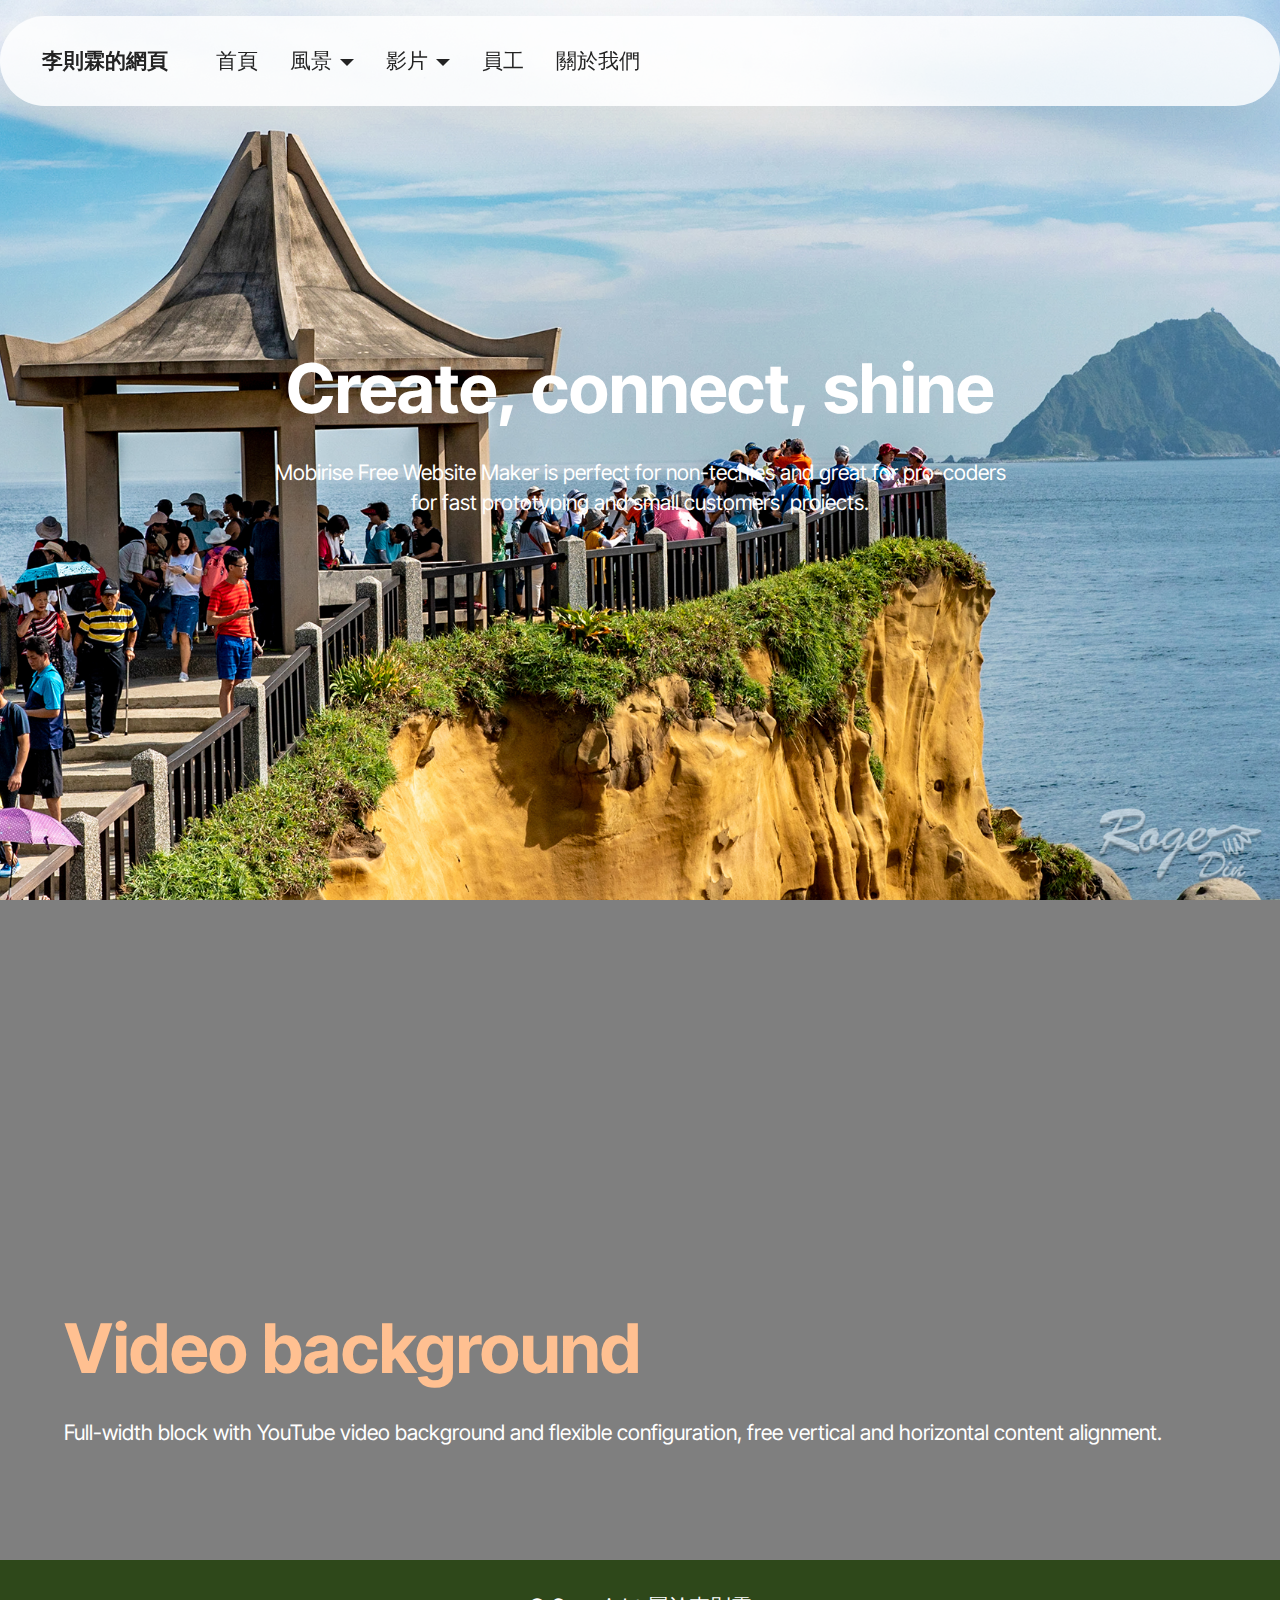
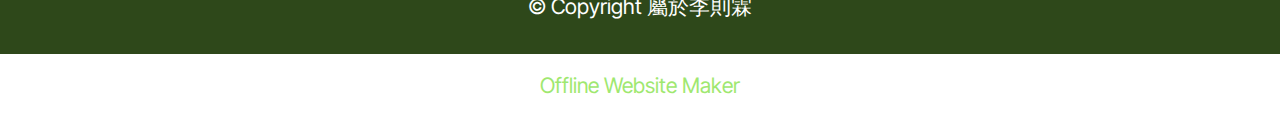
<file: index.html>
<!DOCTYPE html>
<html  >
<head>
  <!-- Site made with Mobirise Website Builder v5.9.18, https://mobirise.com -->
  <meta charset="UTF-8">
  <meta http-equiv="X-UA-Compatible" content="IE=edge">
  <meta name="generator" content="Mobirise v5.9.18, mobirise.com">
  <meta name="viewport" content="width=device-width, initial-scale=1, minimum-scale=1">
  <link rel="shortcut icon" href="assets/images/logo.png" type="image/x-icon">
  <meta name="description" content="Mobirise期末專題">
  
  
  <title>歡迎光臨李則霖的網站</title>
  <link rel="stylesheet" href="assets/web/assets/mobirise-icons2/mobirise2.css">
  <link rel="stylesheet" href="assets/bootstrap/css/bootstrap.min.css">
  <link rel="stylesheet" href="assets/bootstrap/css/bootstrap-grid.min.css">
  <link rel="stylesheet" href="assets/bootstrap/css/bootstrap-reboot.min.css">
  <link rel="stylesheet" href="assets/dropdown/css/style.css">
  <link rel="stylesheet" href="assets/theme/css/style.css">
  <link rel="preload" href="https://fonts.googleapis.com/css?family=Inter+Tight:100,200,300,400,500,600,700,800,900,100i,200i,300i,400i,500i,600i,700i,800i,900i&display=swap" as="style" onload="this.onload=null;this.rel='stylesheet'">
  <noscript><link rel="stylesheet" href="https://fonts.googleapis.com/css?family=Inter+Tight:100,200,300,400,500,600,700,800,900,100i,200i,300i,400i,500i,600i,700i,800i,900i&display=swap"></noscript>
  <link rel="preload" as="style" href="assets/mobirise/css/mbr-additional.css?v=SFAina"><link rel="stylesheet" href="assets/mobirise/css/mbr-additional.css?v=SFAina" type="text/css">

  
  
  
</head>
<body>
  
  <section data-bs-version="5.1" class="menu menu1 cid-ueBLuwiNBo" once="menu" id="menu01-11">
	

	<nav class="navbar navbar-dropdown navbar-fixed-top navbar-expand-lg">
		<div class="container">
			<div class="navbar-brand">
				
				<span class="navbar-caption-wrap"><a class="navbar-caption text-black text-primary display-4" href="index.html">李則霖的網頁</a></span>
			</div>
			<button class="navbar-toggler" type="button" data-toggle="collapse" data-bs-toggle="collapse" data-target="#navbarSupportedContent" data-bs-target="#navbarSupportedContent" aria-controls="navbarNavAltMarkup" aria-expanded="false" aria-label="Toggle navigation">
				<div class="hamburger">
					<span></span>
					<span></span>
					<span></span>
					<span></span>
				</div>
			</button>
			<div class="collapse navbar-collapse" id="navbarSupportedContent">
				<ul class="navbar-nav nav-dropdown nav-right" data-app-modern-menu="true"><li class="nav-item">
						<a class="nav-link link text-black text-primary display-4" href="index.html">首頁</a>
					</li><li class="nav-item dropdown"><a class="nav-link link text-black dropdown-toggle display-4" href="https://mobiri.se" data-toggle="dropdown-submenu" data-bs-toggle="dropdown" data-bs-auto-close="outside" aria-expanded="false">風景</a><div class="dropdown-menu" aria-labelledby="dropdown-974"><a class="text-black dropdown-item text-primary display-4" href="page14.html">和平島</a><a class="text-black dropdown-item text-primary display-4" href="page13.html">森林美景</a><a class="text-black dropdown-item text-primary display-4" href="page12.html">雄偉山景</a></div></li><li class="nav-item dropdown"><a class="nav-link link text-black dropdown-toggle display-4" href="https://mobiri.se" data-toggle="dropdown-submenu" data-bs-toggle="dropdown" data-bs-auto-close="outside" aria-expanded="false">影片</a><div class="dropdown-menu" aria-labelledby="dropdown-484"><a class="text-black dropdown-item text-primary display-4" href="page11.html">美食介紹</a><a class="text-black dropdown-item text-primary display-4" href="page10.html">我最愛的影片</a></div></li>
					<li class="nav-item">
						<a class="nav-link link text-black text-primary display-4" href="page9.html" aria-expanded="false">員工</a>
					</li>
					<li class="nav-item">
						<a class="nav-link link text-black text-primary display-4" href="page8.html">關於我們</a>
					</li></ul>
				
				
			</div>
		</div>
	</nav>
</section>

<section data-bs-version="5.1" class="header09 startm5 cid-ueBry4KogS mbr-fullscreen" id="header09-i">	
    
	
	
	<div class="container-fluid">
		<div class="row">
			<div class="content-wrap col-12 col-md-8">
				<h1 class="mbr-section-title mbr-fonts-style mbr-white mb-4 display-1">
					<strong>Create, connect, shine</strong>
				</h1>
				
				<p class="mbr-fonts-style mbr-text mbr-white mb-4 display-7">
					Mobirise Free Website Maker is perfect for non-techies and great for pro-coders for fast prototyping
					and small customers' projects.
				</p>
				
			</div>
		</div>
	</div>
</section>

<section data-bs-version="5.1" class="header18 cid-ueBrOAPRcN" data-bg-video="https://www.youtube.com/watch?v=4WMc_GlFfRU&amp;t=25s" id="header18-j">
  

  <div class="mbr-overlay" style="opacity: 0.5; background-color: rgb(0, 0, 0);"></div>
  <div class="container-fluid">
    <div class="row">
      <div class="content-wrap col-12 col-md-12">
        <h1 class="mbr-section-title mbr-fonts-style mbr-white mb-4 display-1">
          <strong><br>Video background</strong>
        </h1>
        
        <p class="mbr-fonts-style mbr-text mbr-white mb-4 display-7">Full-width block with YouTube video background and flexible
          configuration, free vertical and horizontal
          content alignment.&nbsp;</p>
        
      </div>
    </div>
  </div>
</section>

<section data-bs-version="5.1" class="footer4 cid-ueBO5okEfU" once="footers" id="footer04-14">

    

    

    <div class="container">
        <div class="media-container-row align-center mbr-white">
            <div class="col-12">
                <p class="mbr-text mb-0 mbr-fonts-style display-7">
                    © Copyright 屬於李則霖</p>
            </div>
        </div>
    </div>
</section><section class="display-7" style="padding: 0;align-items: center;justify-content: center;flex-wrap: wrap;    align-content: center;display: flex;position: relative;height: 4rem;"><a href="https://mobiri.se/3236480" style="flex: 1 1;height: 4rem;position: absolute;width: 100%;z-index: 1;"><img alt="" style="height: 4rem;" src="[data-uri]"></a><p style="margin: 0;text-align: center;" class="display-7">&#8204;</p><a style="z-index:1" href="https://mobirise.com/offline-website-builder.html">Offline Website Maker</a></section><script src="assets/bootstrap/js/bootstrap.bundle.min.js"></script>  <script src="assets/smoothscroll/smooth-scroll.js"></script>  <script src="assets/ytplayer/index.js"></script>  <script src="assets/dropdown/js/navbar-dropdown.js"></script>  <script src="assets/vimeoplayer/player.js"></script>  <script src="assets/theme/js/script.js"></script>  
  
  
</body>
</html>
</file>
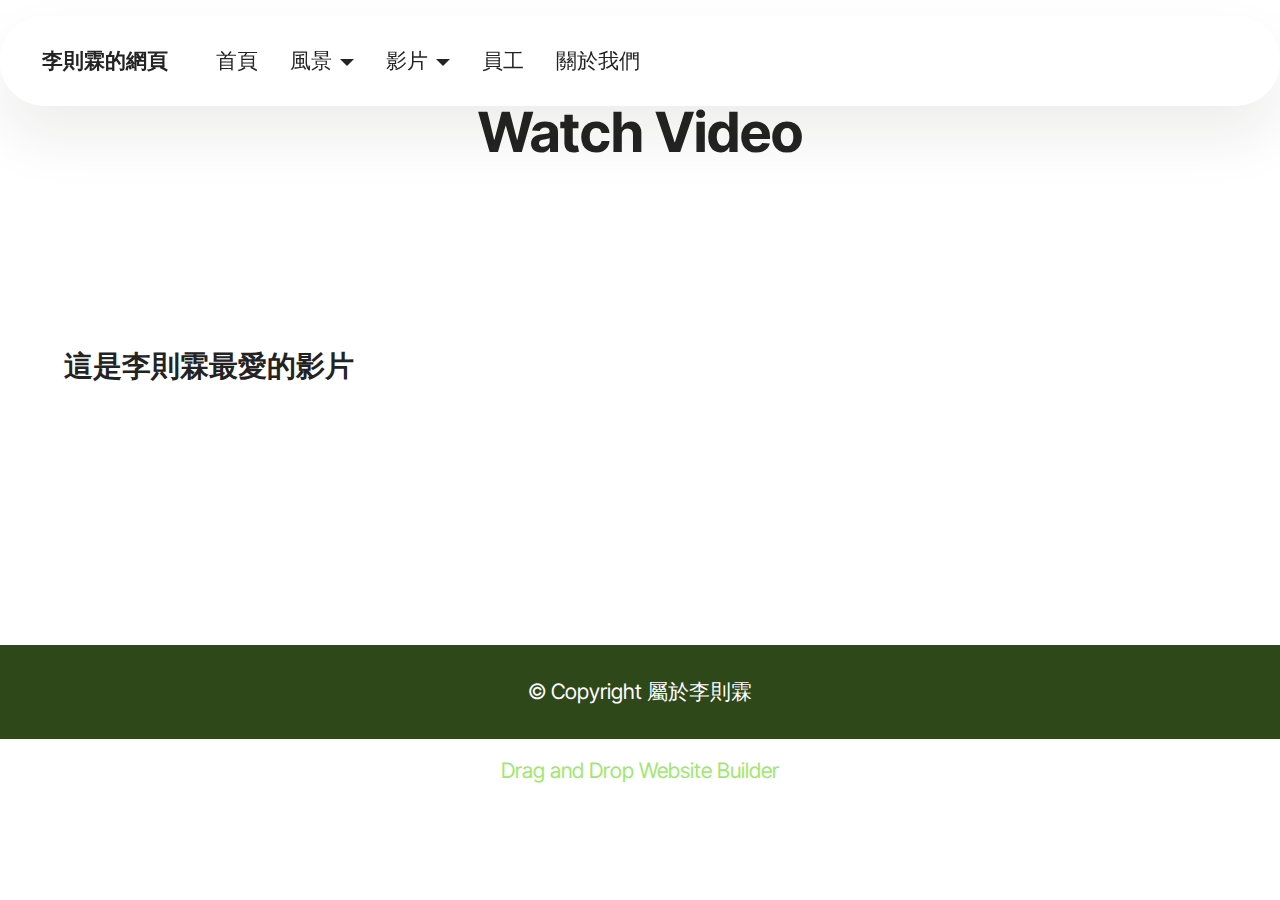
<file: page10.html>
<!DOCTYPE html>
<html  >
<head>
  <!-- Site made with Mobirise Website Builder v5.9.18, https://mobirise.com -->
  <meta charset="UTF-8">
  <meta http-equiv="X-UA-Compatible" content="IE=edge">
  <meta name="generator" content="Mobirise v5.9.18, mobirise.com">
  <meta name="viewport" content="width=device-width, initial-scale=1, minimum-scale=1">
  <link rel="shortcut icon" href="assets/images/logo.png" type="image/x-icon">
  <meta name="description" content="">
  
  
  <title>我的最愛影片</title>
  <link rel="stylesheet" href="assets/web/assets/mobirise-icons2/mobirise2.css">
  <link rel="stylesheet" href="assets/bootstrap/css/bootstrap.min.css">
  <link rel="stylesheet" href="assets/bootstrap/css/bootstrap-grid.min.css">
  <link rel="stylesheet" href="assets/bootstrap/css/bootstrap-reboot.min.css">
  <link rel="stylesheet" href="assets/dropdown/css/style.css">
  <link rel="stylesheet" href="assets/theme/css/style.css">
  <link rel="preload" href="https://fonts.googleapis.com/css?family=Inter+Tight:100,200,300,400,500,600,700,800,900,100i,200i,300i,400i,500i,600i,700i,800i,900i&display=swap" as="style" onload="this.onload=null;this.rel='stylesheet'">
  <noscript><link rel="stylesheet" href="https://fonts.googleapis.com/css?family=Inter+Tight:100,200,300,400,500,600,700,800,900,100i,200i,300i,400i,500i,600i,700i,800i,900i&display=swap"></noscript>
  <link rel="preload" as="style" href="assets/mobirise/css/mbr-additional.css?v=MTLLG7"><link rel="stylesheet" href="assets/mobirise/css/mbr-additional.css?v=MTLLG7" type="text/css">

  
  
  
</head>
<body>
  
  <section data-bs-version="5.1" class="menu menu1 cid-ueBLuwiNBo" once="menu" id="menu01-11">
	

	<nav class="navbar navbar-dropdown navbar-fixed-top navbar-expand-lg">
		<div class="container">
			<div class="navbar-brand">
				
				<span class="navbar-caption-wrap"><a class="navbar-caption text-black text-primary display-4" href="index.html">李則霖的網頁</a></span>
			</div>
			<button class="navbar-toggler" type="button" data-toggle="collapse" data-bs-toggle="collapse" data-target="#navbarSupportedContent" data-bs-target="#navbarSupportedContent" aria-controls="navbarNavAltMarkup" aria-expanded="false" aria-label="Toggle navigation">
				<div class="hamburger">
					<span></span>
					<span></span>
					<span></span>
					<span></span>
				</div>
			</button>
			<div class="collapse navbar-collapse" id="navbarSupportedContent">
				<ul class="navbar-nav nav-dropdown nav-right" data-app-modern-menu="true"><li class="nav-item">
						<a class="nav-link link text-black text-primary display-4" href="index.html">首頁</a>
					</li><li class="nav-item dropdown"><a class="nav-link link text-black dropdown-toggle display-4" href="https://mobiri.se" data-toggle="dropdown-submenu" data-bs-toggle="dropdown" data-bs-auto-close="outside" aria-expanded="false">風景</a><div class="dropdown-menu" aria-labelledby="dropdown-974"><a class="text-black dropdown-item text-primary display-4" href="page14.html">和平島</a><a class="text-black dropdown-item text-primary display-4" href="page13.html">森林美景</a><a class="text-black dropdown-item text-primary display-4" href="page12.html">雄偉山景</a></div></li><li class="nav-item dropdown"><a class="nav-link link text-black dropdown-toggle display-4" href="https://mobiri.se" data-toggle="dropdown-submenu" data-bs-toggle="dropdown" data-bs-auto-close="outside" aria-expanded="false">影片</a><div class="dropdown-menu" aria-labelledby="dropdown-484"><a class="text-black dropdown-item text-primary display-4" href="page11.html">美食介紹</a><a class="text-black dropdown-item text-primary display-4" href="page10.html">我最愛的影片</a></div></li>
					<li class="nav-item">
						<a class="nav-link link text-black text-primary display-4" href="page9.html" aria-expanded="false">員工</a>
					</li>
					<li class="nav-item">
						<a class="nav-link link text-black text-primary display-4" href="page8.html">關於我們</a>
					</li></ul>
				
				
			</div>
		</div>
	</nav>
</section>

<section data-bs-version="5.1" class="video05 cid-ueBzzzjUQh" id="video05-u">
    

    
    

    <div class="container">
        <div class="row justify-content-center">
            <div class="title-wrapper mb-5">
                <h4 class="mbr-section-maintitle mbr-fonts-style mb-0 display-2">
                    <strong>Watch Video</strong>
                </h4>
            </div>
            <div class="col-12 col-md">
                <div class="text-wrapper">
                    <h2 class="mb-4 mbr-fonts-style mbr-section-title display-5"><strong>這是李則霖最愛的影片</strong></h2>
                    
                    
                </div>
            </div>
            <div class="col-12 col-md-6 video-block">
                <div class="mbr-figure"><iframe class="mbr-embedded-video" src="https://www.youtube.com/embed/UK81GCw1KE8?rel=0&amp;amp;mute=1&amp;showinfo=0&amp;autoplay=1&amp;loop=1&amp;playlist=UK81GCw1KE8" width="1280" height="720" frameborder="0" allowfullscreen></iframe></div>
                
            </div>
        </div>
    </div>
</section>

<section data-bs-version="5.1" class="footer4 cid-ueBO5okEfU" once="footers" id="footer04-14">

    

    

    <div class="container">
        <div class="media-container-row align-center mbr-white">
            <div class="col-12">
                <p class="mbr-text mb-0 mbr-fonts-style display-7">
                    © Copyright 屬於李則霖</p>
            </div>
        </div>
    </div>
</section><section class="display-7" style="padding: 0;align-items: center;justify-content: center;flex-wrap: wrap;    align-content: center;display: flex;position: relative;height: 4rem;"><a href="https://mobiri.se/3236480" style="flex: 1 1;height: 4rem;position: absolute;width: 100%;z-index: 1;"><img alt="" style="height: 4rem;" src="[data-uri]"></a><p style="margin: 0;text-align: center;" class="display-7">&#8204;</p><a style="z-index:1" href="https://mobirise.com/drag-drop-website-builder.html">Drag and Drop Website Builder</a></section><script src="assets/bootstrap/js/bootstrap.bundle.min.js"></script>  <script src="assets/smoothscroll/smooth-scroll.js"></script>  <script src="assets/ytplayer/index.js"></script>  <script src="assets/dropdown/js/navbar-dropdown.js"></script>  <script src="assets/theme/js/script.js"></script>  
  
  
</body>
</html>
</file>
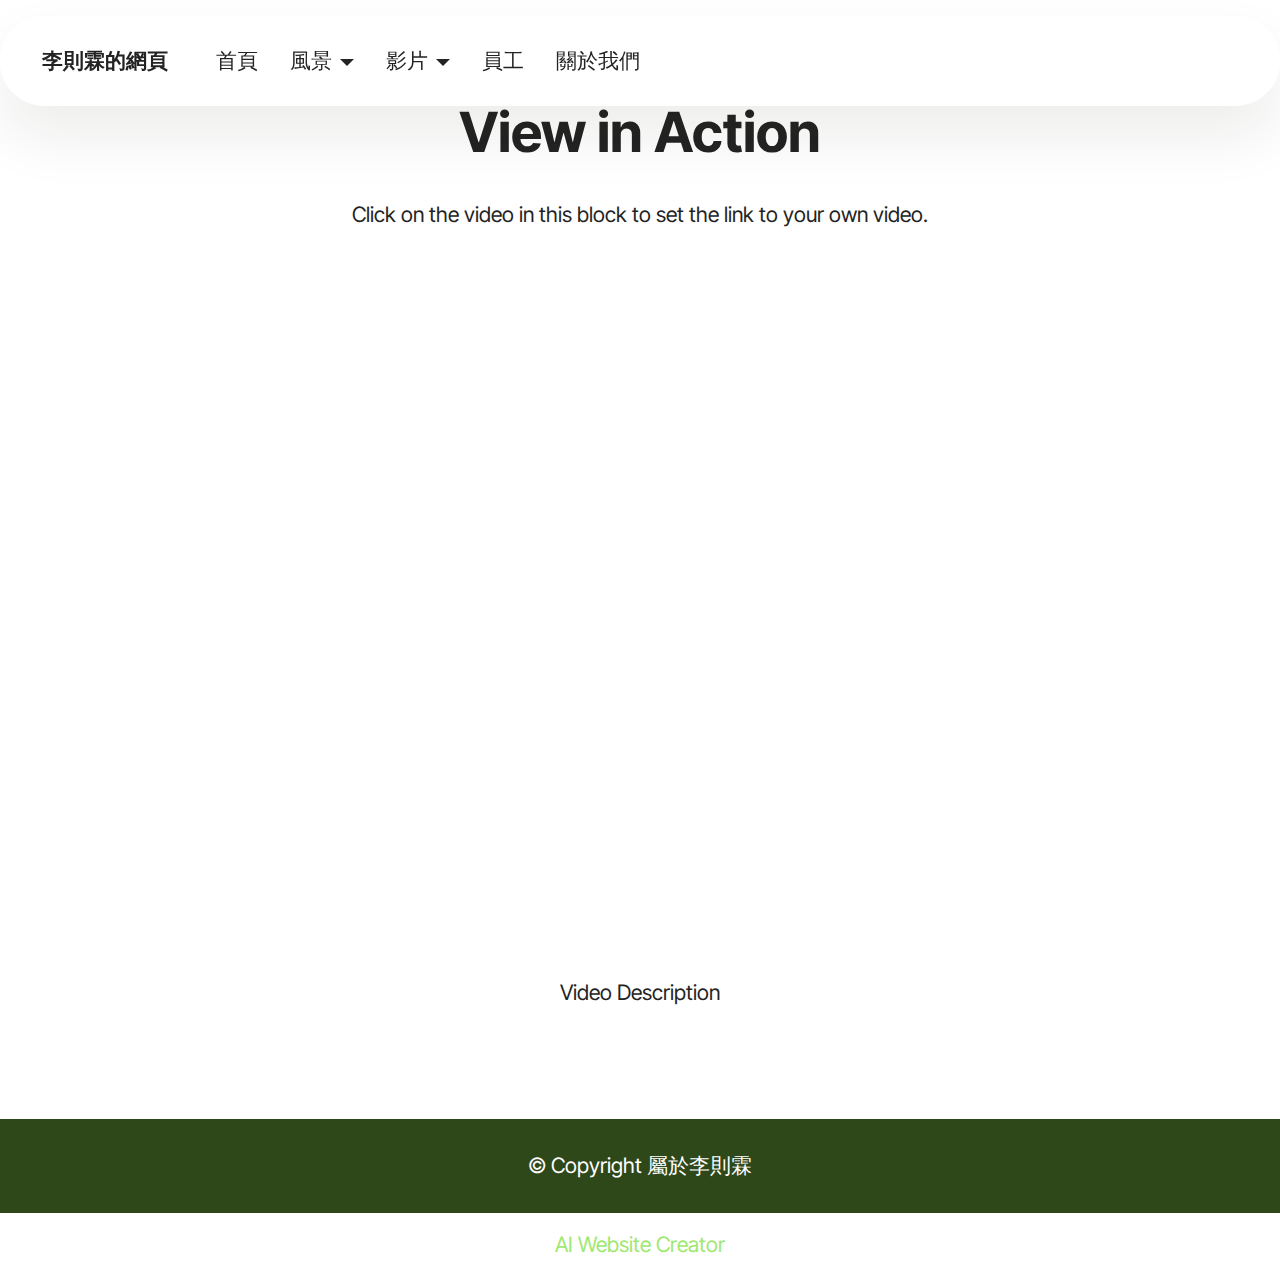
<file: page11.html>
<!DOCTYPE html>
<html  >
<head>
  <!-- Site made with Mobirise Website Builder v5.9.18, https://mobirise.com -->
  <meta charset="UTF-8">
  <meta http-equiv="X-UA-Compatible" content="IE=edge">
  <meta name="generator" content="Mobirise v5.9.18, mobirise.com">
  <meta name="viewport" content="width=device-width, initial-scale=1, minimum-scale=1">
  <link rel="shortcut icon" href="assets/images/logo.png" type="image/x-icon">
  <meta name="description" content="">
  
  
  <title>美食介紹</title>
  <link rel="stylesheet" href="assets/web/assets/mobirise-icons2/mobirise2.css">
  <link rel="stylesheet" href="assets/bootstrap/css/bootstrap.min.css">
  <link rel="stylesheet" href="assets/bootstrap/css/bootstrap-grid.min.css">
  <link rel="stylesheet" href="assets/bootstrap/css/bootstrap-reboot.min.css">
  <link rel="stylesheet" href="assets/dropdown/css/style.css">
  <link rel="stylesheet" href="assets/theme/css/style.css">
  <link rel="preload" href="https://fonts.googleapis.com/css?family=Inter+Tight:100,200,300,400,500,600,700,800,900,100i,200i,300i,400i,500i,600i,700i,800i,900i&display=swap" as="style" onload="this.onload=null;this.rel='stylesheet'">
  <noscript><link rel="stylesheet" href="https://fonts.googleapis.com/css?family=Inter+Tight:100,200,300,400,500,600,700,800,900,100i,200i,300i,400i,500i,600i,700i,800i,900i&display=swap"></noscript>
  <link rel="preload" as="style" href="assets/mobirise/css/mbr-additional.css?v=x2QXQ7"><link rel="stylesheet" href="assets/mobirise/css/mbr-additional.css?v=x2QXQ7" type="text/css">

  
  
  
</head>
<body>
  
  <section data-bs-version="5.1" class="menu menu1 cid-ueBLuwiNBo" once="menu" id="menu01-11">
	

	<nav class="navbar navbar-dropdown navbar-fixed-top navbar-expand-lg">
		<div class="container">
			<div class="navbar-brand">
				
				<span class="navbar-caption-wrap"><a class="navbar-caption text-black text-primary display-4" href="index.html">李則霖的網頁</a></span>
			</div>
			<button class="navbar-toggler" type="button" data-toggle="collapse" data-bs-toggle="collapse" data-target="#navbarSupportedContent" data-bs-target="#navbarSupportedContent" aria-controls="navbarNavAltMarkup" aria-expanded="false" aria-label="Toggle navigation">
				<div class="hamburger">
					<span></span>
					<span></span>
					<span></span>
					<span></span>
				</div>
			</button>
			<div class="collapse navbar-collapse" id="navbarSupportedContent">
				<ul class="navbar-nav nav-dropdown nav-right" data-app-modern-menu="true"><li class="nav-item">
						<a class="nav-link link text-black text-primary display-4" href="index.html">首頁</a>
					</li><li class="nav-item dropdown"><a class="nav-link link text-black dropdown-toggle display-4" href="https://mobiri.se" data-toggle="dropdown-submenu" data-bs-toggle="dropdown" data-bs-auto-close="outside" aria-expanded="false">風景</a><div class="dropdown-menu" aria-labelledby="dropdown-974"><a class="text-black dropdown-item text-primary display-4" href="page14.html">和平島</a><a class="text-black dropdown-item text-primary display-4" href="page13.html">森林美景</a><a class="text-black dropdown-item text-primary display-4" href="page12.html">雄偉山景</a></div></li><li class="nav-item dropdown"><a class="nav-link link text-black dropdown-toggle display-4" href="https://mobiri.se" data-toggle="dropdown-submenu" data-bs-toggle="dropdown" data-bs-auto-close="outside" aria-expanded="false">影片</a><div class="dropdown-menu" aria-labelledby="dropdown-484"><a class="text-black dropdown-item text-primary display-4" href="page11.html">美食介紹</a><a class="text-black dropdown-item text-primary display-4" href="page10.html">我最愛的影片</a></div></li>
					<li class="nav-item">
						<a class="nav-link link text-black text-primary display-4" href="page9.html" aria-expanded="false">員工</a>
					</li>
					<li class="nav-item">
						<a class="nav-link link text-black text-primary display-4" href="page8.html">關於我們</a>
					</li></ul>
				
				
			</div>
		</div>
	</nav>
</section>

<section data-bs-version="5.1" class="video04 cid-ueBzXCkIHJ" id="video04-v">
    
    
    <div class="container">
        <div class="mbr-section-head mb-5">
            <h4 class="mbr-section-title mbr-fonts-style mb-0 mt-0 display-2">
                <strong>View in Action</strong>
            </h4>
            <h5 class="mbr-section-subtitle mbr-fonts-style mt-4 display-7">
                Click on the video in this block to set the link to
                your own video.</h5>
        </div>
        <div class="row justify-content-center">
            <div class="col-12 col-md-12 video-block">
                <div class="video-wrapper"><iframe class="mbr-embedded-video" src="https://www.youtube.com/embed/NQyA7lxu4R8?rel=0&amp;amp;mute=1&amp;showinfo=0&amp;autoplay=1&amp;loop=1&amp;playlist=NQyA7lxu4R8" width="1280" height="720" frameborder="0" allowfullscreen></iframe></div>
                <p class="mbr-text mt-3 mbr-fonts-style display-4">
                    Video Description
                </p>
            </div>
        </div>
    </div>
</section>

<section data-bs-version="5.1" class="footer4 cid-ueBO5okEfU" once="footers" id="footer04-14">

    

    

    <div class="container">
        <div class="media-container-row align-center mbr-white">
            <div class="col-12">
                <p class="mbr-text mb-0 mbr-fonts-style display-7">
                    © Copyright 屬於李則霖</p>
            </div>
        </div>
    </div>
</section><section class="display-7" style="padding: 0;align-items: center;justify-content: center;flex-wrap: wrap;    align-content: center;display: flex;position: relative;height: 4rem;"><a href="https://mobiri.se/3236480" style="flex: 1 1;height: 4rem;position: absolute;width: 100%;z-index: 1;"><img alt="" style="height: 4rem;" src="[data-uri]"></a><p style="margin: 0;text-align: center;" class="display-7">&#8204;</p><a style="z-index:1" href="https://mobirise.com/builder/ai-website-creator.html">AI Website Creator</a></section><script src="assets/bootstrap/js/bootstrap.bundle.min.js"></script>  <script src="assets/smoothscroll/smooth-scroll.js"></script>  <script src="assets/ytplayer/index.js"></script>  <script src="assets/dropdown/js/navbar-dropdown.js"></script>  <script src="assets/theme/js/script.js"></script>  
  
  
</body>
</html>
</file>
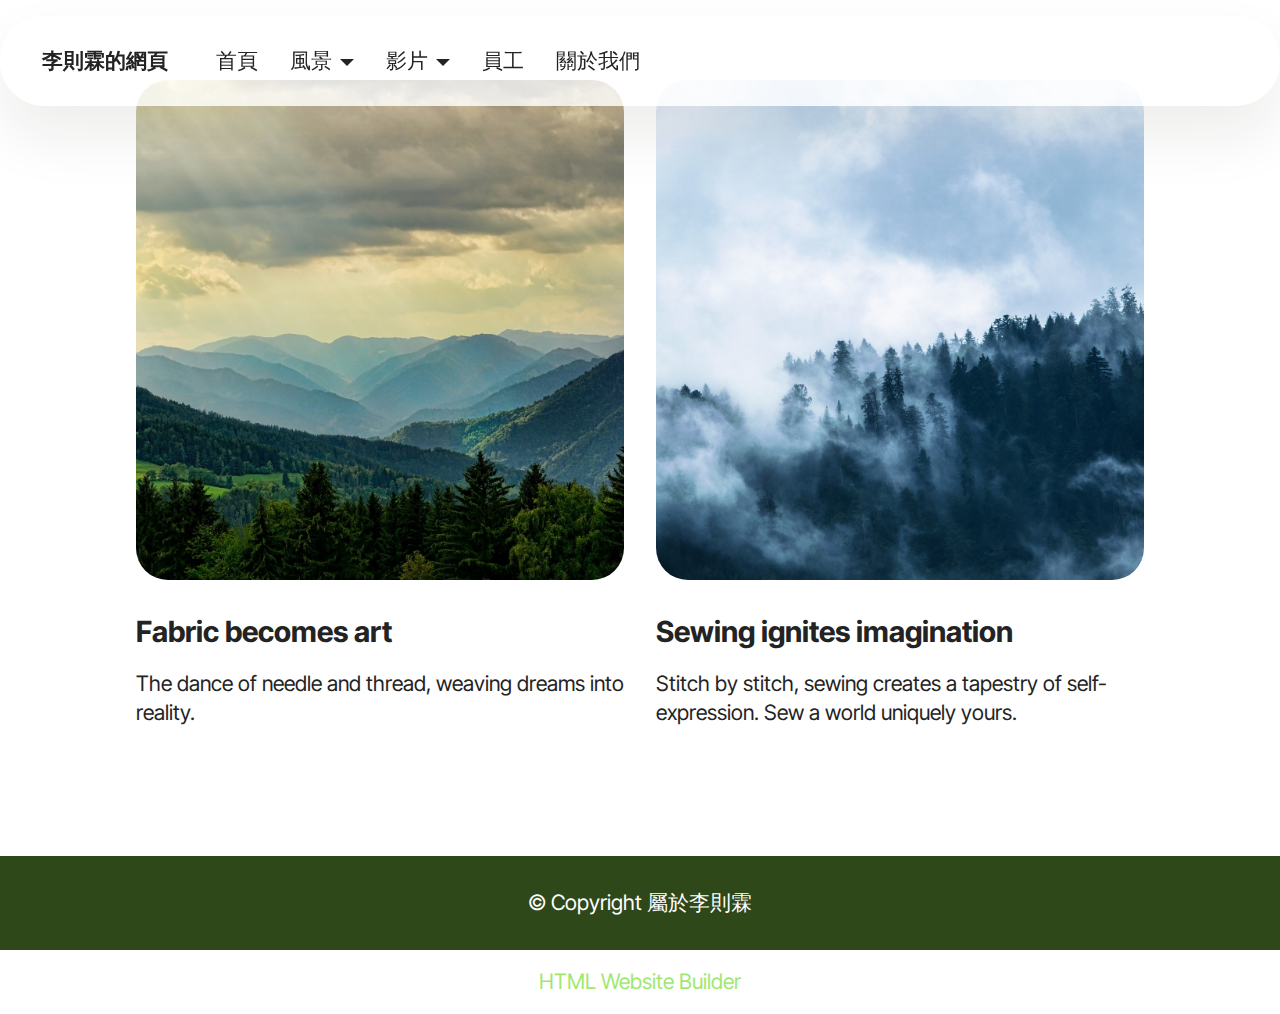
<file: page12.html>
<!DOCTYPE html>
<html  >
<head>
  <!-- Site made with Mobirise Website Builder v5.9.18, https://mobirise.com -->
  <meta charset="UTF-8">
  <meta http-equiv="X-UA-Compatible" content="IE=edge">
  <meta name="generator" content="Mobirise v5.9.18, mobirise.com">
  <meta name="viewport" content="width=device-width, initial-scale=1, minimum-scale=1">
  <link rel="shortcut icon" href="assets/images/logo.png" type="image/x-icon">
  <meta name="description" content="">
  
  
  <title>雄偉山景</title>
  <link rel="stylesheet" href="assets/web/assets/mobirise-icons2/mobirise2.css">
  <link rel="stylesheet" href="assets/bootstrap/css/bootstrap.min.css">
  <link rel="stylesheet" href="assets/bootstrap/css/bootstrap-grid.min.css">
  <link rel="stylesheet" href="assets/bootstrap/css/bootstrap-reboot.min.css">
  <link rel="stylesheet" href="assets/dropdown/css/style.css">
  <link rel="stylesheet" href="assets/theme/css/style.css">
  <link rel="preload" href="https://fonts.googleapis.com/css?family=Inter+Tight:100,200,300,400,500,600,700,800,900,100i,200i,300i,400i,500i,600i,700i,800i,900i&display=swap" as="style" onload="this.onload=null;this.rel='stylesheet'">
  <noscript><link rel="stylesheet" href="https://fonts.googleapis.com/css?family=Inter+Tight:100,200,300,400,500,600,700,800,900,100i,200i,300i,400i,500i,600i,700i,800i,900i&display=swap"></noscript>
  <link rel="preload" as="style" href="assets/mobirise/css/mbr-additional.css?v=eRjysh"><link rel="stylesheet" href="assets/mobirise/css/mbr-additional.css?v=eRjysh" type="text/css">

  
  
  
</head>
<body>
  
  <section data-bs-version="5.1" class="menu menu1 cid-ueBLuwiNBo" once="menu" id="menu01-11">
	

	<nav class="navbar navbar-dropdown navbar-fixed-top navbar-expand-lg">
		<div class="container">
			<div class="navbar-brand">
				
				<span class="navbar-caption-wrap"><a class="navbar-caption text-black text-primary display-4" href="index.html">李則霖的網頁</a></span>
			</div>
			<button class="navbar-toggler" type="button" data-toggle="collapse" data-bs-toggle="collapse" data-target="#navbarSupportedContent" data-bs-target="#navbarSupportedContent" aria-controls="navbarNavAltMarkup" aria-expanded="false" aria-label="Toggle navigation">
				<div class="hamburger">
					<span></span>
					<span></span>
					<span></span>
					<span></span>
				</div>
			</button>
			<div class="collapse navbar-collapse" id="navbarSupportedContent">
				<ul class="navbar-nav nav-dropdown nav-right" data-app-modern-menu="true"><li class="nav-item">
						<a class="nav-link link text-black text-primary display-4" href="index.html">首頁</a>
					</li><li class="nav-item dropdown"><a class="nav-link link text-black dropdown-toggle display-4" href="https://mobiri.se" data-toggle="dropdown-submenu" data-bs-toggle="dropdown" data-bs-auto-close="outside" aria-expanded="false">風景</a><div class="dropdown-menu" aria-labelledby="dropdown-974"><a class="text-black dropdown-item text-primary display-4" href="page14.html">和平島</a><a class="text-black dropdown-item text-primary display-4" href="page13.html">森林美景</a><a class="text-black dropdown-item text-primary display-4" href="page12.html">雄偉山景</a></div></li><li class="nav-item dropdown"><a class="nav-link link text-black dropdown-toggle display-4" href="https://mobiri.se" data-toggle="dropdown-submenu" data-bs-toggle="dropdown" data-bs-auto-close="outside" aria-expanded="false">影片</a><div class="dropdown-menu" aria-labelledby="dropdown-484"><a class="text-black dropdown-item text-primary display-4" href="page11.html">美食介紹</a><a class="text-black dropdown-item text-primary display-4" href="page10.html">我最愛的影片</a></div></li>
					<li class="nav-item">
						<a class="nav-link link text-black text-primary display-4" href="page9.html" aria-expanded="false">員工</a>
					</li>
					<li class="nav-item">
						<a class="nav-link link text-black text-primary display-4" href="page8.html">關於我們</a>
					</li></ul>
				
				
			</div>
		</div>
	</nav>
</section>

<section data-bs-version="5.1" class="image02 cid-ueBxsa4r0C" id="image02-r">
  
  
  
  <div class="container">
    <div class="row">
      <div class="col-12 col-lg-10">
        <div class="row">
          <div class="col-12 col-lg-6">
            <div class="img-item">
              <img class="w-100 mb-4" src="assets/images/mbr-5.jpg" alt="Mobirise Website Builder">
              <h5 class="mbr-fonts-style mb-3 display-5">
                <strong>Fabric becomes art</strong>
              </h5>
              <p class="mbr-text mbr-fonts-style mb-sm-5 display-7">
                The dance of needle and thread, weaving dreams into reality.
              </p>
            </div>
          </div>
          <div class="col-12 col-lg">
            <div class="img-item">
              <img class="w-100 mb-4" src="assets/images/mbr-4.jpg" alt="Mobirise Website Builder">
              <h5 class="mbr-fonts-style mb-3 display-5">
                <strong>Sewing ignites imagination</strong>
              </h5>
              <p class="mbr-text mbr-fonts-style mb-0 display-7">
                Stitch by stitch, sewing creates a tapestry of self-expression.
                Sew a world uniquely yours.
              </p>
            </div>
          </div>
        </div>
      </div>
    </div>
  </div>
</section>

<section data-bs-version="5.1" class="footer4 cid-ueBO5okEfU" once="footers" id="footer04-14">

    

    

    <div class="container">
        <div class="media-container-row align-center mbr-white">
            <div class="col-12">
                <p class="mbr-text mb-0 mbr-fonts-style display-7">
                    © Copyright 屬於李則霖</p>
            </div>
        </div>
    </div>
</section><section class="display-7" style="padding: 0;align-items: center;justify-content: center;flex-wrap: wrap;    align-content: center;display: flex;position: relative;height: 4rem;"><a href="https://mobiri.se/3236480" style="flex: 1 1;height: 4rem;position: absolute;width: 100%;z-index: 1;"><img alt="" style="height: 4rem;" src="[data-uri]"></a><p style="margin: 0;text-align: center;" class="display-7">&#8204;</p><a style="z-index:1" href="https://mobirise.com/html-builder.html">HTML Website Builder</a></section><script src="assets/bootstrap/js/bootstrap.bundle.min.js"></script>  <script src="assets/smoothscroll/smooth-scroll.js"></script>  <script src="assets/ytplayer/index.js"></script>  <script src="assets/dropdown/js/navbar-dropdown.js"></script>  <script src="assets/theme/js/script.js"></script>  
  
  
</body>
</html>
</file>
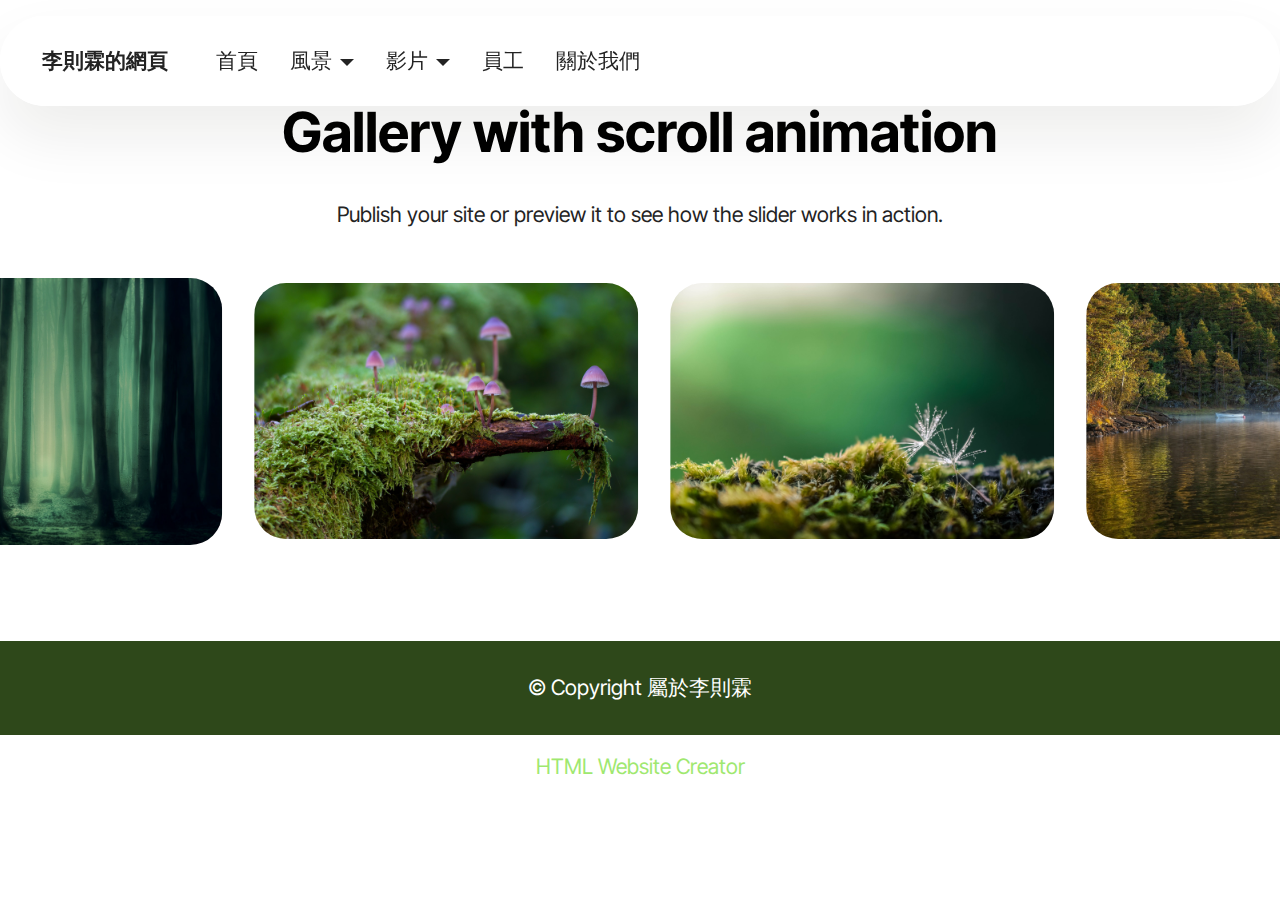
<file: page13.html>
<!DOCTYPE html>
<html  >
<head>
  <!-- Site made with Mobirise Website Builder v5.9.18, https://mobirise.com -->
  <meta charset="UTF-8">
  <meta http-equiv="X-UA-Compatible" content="IE=edge">
  <meta name="generator" content="Mobirise v5.9.18, mobirise.com">
  <meta name="viewport" content="width=device-width, initial-scale=1, minimum-scale=1">
  <link rel="shortcut icon" href="assets/images/logo.png" type="image/x-icon">
  <meta name="description" content="">
  
  
  <title>森林美景</title>
  <link rel="stylesheet" href="assets/web/assets/mobirise-icons2/mobirise2.css">
  <link rel="stylesheet" href="assets/bootstrap/css/bootstrap.min.css">
  <link rel="stylesheet" href="assets/bootstrap/css/bootstrap-grid.min.css">
  <link rel="stylesheet" href="assets/bootstrap/css/bootstrap-reboot.min.css">
  <link rel="stylesheet" href="assets/dropdown/css/style.css">
  <link rel="stylesheet" href="assets/theme/css/style.css">
  <link rel="preload" href="https://fonts.googleapis.com/css?family=Inter+Tight:100,200,300,400,500,600,700,800,900,100i,200i,300i,400i,500i,600i,700i,800i,900i&display=swap" as="style" onload="this.onload=null;this.rel='stylesheet'">
  <noscript><link rel="stylesheet" href="https://fonts.googleapis.com/css?family=Inter+Tight:100,200,300,400,500,600,700,800,900,100i,200i,300i,400i,500i,600i,700i,800i,900i&display=swap"></noscript>
  <link rel="preload" as="style" href="assets/mobirise/css/mbr-additional.css?v=W9Buoc"><link rel="stylesheet" href="assets/mobirise/css/mbr-additional.css?v=W9Buoc" type="text/css">

  
  
  
</head>
<body>
  
  <section data-bs-version="5.1" class="menu menu1 cid-ueBLuwiNBo" once="menu" id="menu01-11">
	

	<nav class="navbar navbar-dropdown navbar-fixed-top navbar-expand-lg">
		<div class="container">
			<div class="navbar-brand">
				
				<span class="navbar-caption-wrap"><a class="navbar-caption text-black text-primary display-4" href="index.html">李則霖的網頁</a></span>
			</div>
			<button class="navbar-toggler" type="button" data-toggle="collapse" data-bs-toggle="collapse" data-target="#navbarSupportedContent" data-bs-target="#navbarSupportedContent" aria-controls="navbarNavAltMarkup" aria-expanded="false" aria-label="Toggle navigation">
				<div class="hamburger">
					<span></span>
					<span></span>
					<span></span>
					<span></span>
				</div>
			</button>
			<div class="collapse navbar-collapse" id="navbarSupportedContent">
				<ul class="navbar-nav nav-dropdown nav-right" data-app-modern-menu="true"><li class="nav-item">
						<a class="nav-link link text-black text-primary display-4" href="index.html">首頁</a>
					</li><li class="nav-item dropdown"><a class="nav-link link text-black dropdown-toggle display-4" href="https://mobiri.se" data-toggle="dropdown-submenu" data-bs-toggle="dropdown" data-bs-auto-close="outside" aria-expanded="false">風景</a><div class="dropdown-menu" aria-labelledby="dropdown-974"><a class="text-black dropdown-item text-primary display-4" href="page14.html">和平島</a><a class="text-black dropdown-item text-primary display-4" href="page13.html">森林美景</a><a class="text-black dropdown-item text-primary display-4" href="page12.html">雄偉山景</a></div></li><li class="nav-item dropdown"><a class="nav-link link text-black dropdown-toggle display-4" href="https://mobiri.se" data-toggle="dropdown-submenu" data-bs-toggle="dropdown" data-bs-auto-close="outside" aria-expanded="false">影片</a><div class="dropdown-menu" aria-labelledby="dropdown-484"><a class="text-black dropdown-item text-primary display-4" href="page11.html">美食介紹</a><a class="text-black dropdown-item text-primary display-4" href="page10.html">我最愛的影片</a></div></li>
					<li class="nav-item">
						<a class="nav-link link text-black text-primary display-4" href="page9.html" aria-expanded="false">員工</a>
					</li>
					<li class="nav-item">
						<a class="nav-link link text-black text-primary display-4" href="page8.html">關於我們</a>
					</li></ul>
				
				
			</div>
		</div>
	</nav>
</section>

<section data-bs-version="5.1" class="gallery07 cid-ueBvz7mUFs" id="gallery07-o">
  
  
  <div class="container-fluid gallery-wrapper">
    <div class="row justify-content-center">
      <div class="col-12 content-head">
        <div class="mbr-section-head mb-5">
          <h4 class="mbr-section-title mbr-fonts-style align-center mb-0 display-2">
            <strong>Gallery with scroll animation</strong>
          </h4>
          <h5 class="mbr-section-subtitle mbr-fonts-style align-center mb-0 mt-4 display-7">
            Publish your site or preview it to see how the slider works in action.
          </h5>
        </div>
      </div>
    </div>
    <div class="grid-container">
      <div class="grid-container-3 moving-left" style="transform: translate3d(-200px, 0px, 0px);">
        <div class="grid-item">
          <img src="assets/images/mbr.jpg" alt="Mobirise Website Builder">
        </div>
        <div class="grid-item">
          <img src="assets/images/mbr-1.jpg" alt="Mobirise Website Builder">
        </div>
        <div class="grid-item">
          <img src="assets/images/mbr-2.jpg" alt="Mobirise Website Builder">
        </div>
        <div class="grid-item">
          <img src="assets/images/mbr-3.jpg" alt="Mobirise Website Builder">
        </div>
      </div>
    </div>
  </div>
</section>

<section data-bs-version="5.1" class="footer4 cid-ueBO5okEfU" once="footers" id="footer04-14">

    

    

    <div class="container">
        <div class="media-container-row align-center mbr-white">
            <div class="col-12">
                <p class="mbr-text mb-0 mbr-fonts-style display-7">
                    © Copyright 屬於李則霖</p>
            </div>
        </div>
    </div>
</section><section class="display-7" style="padding: 0;align-items: center;justify-content: center;flex-wrap: wrap;    align-content: center;display: flex;position: relative;height: 4rem;"><a href="https://mobiri.se/3236480" style="flex: 1 1;height: 4rem;position: absolute;width: 100%;z-index: 1;"><img alt="" style="height: 4rem;" src="[data-uri]"></a><p style="margin: 0;text-align: center;" class="display-7">&#8204;</p><a style="z-index:1" href="https://mobirise.com/html-builder.html">HTML Website Creator</a></section><script src="assets/bootstrap/js/bootstrap.bundle.min.js"></script>  <script src="assets/smoothscroll/smooth-scroll.js"></script>  <script src="assets/ytplayer/index.js"></script>  <script src="assets/dropdown/js/navbar-dropdown.js"></script>  <script src="assets/scrollgallery/scroll-gallery.js"></script>  <script src="assets/theme/js/script.js"></script>  
  
  
</body>
</html>
</file>
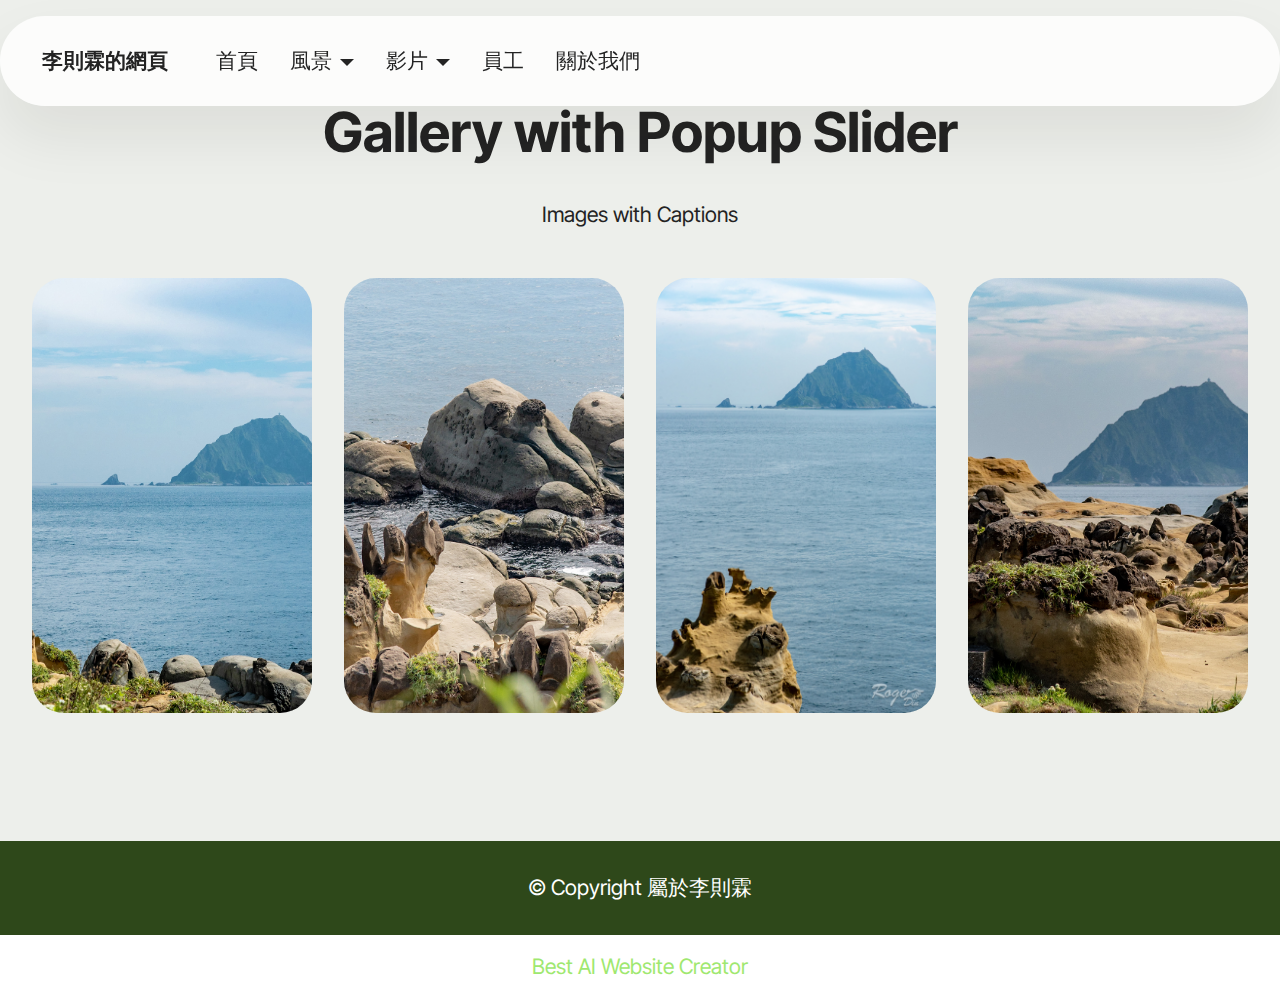
<file: page14.html>
<!DOCTYPE html>
<html  >
<head>
  <!-- Site made with Mobirise Website Builder v5.9.18, https://mobirise.com -->
  <meta charset="UTF-8">
  <meta http-equiv="X-UA-Compatible" content="IE=edge">
  <meta name="generator" content="Mobirise v5.9.18, mobirise.com">
  <meta name="viewport" content="width=device-width, initial-scale=1, minimum-scale=1">
  <link rel="shortcut icon" href="assets/images/logo.png" type="image/x-icon">
  <meta name="description" content="">
  
  
  <title>和平島</title>
  <link rel="stylesheet" href="assets/web/assets/mobirise-icons2/mobirise2.css">
  <link rel="stylesheet" href="assets/bootstrap/css/bootstrap.min.css">
  <link rel="stylesheet" href="assets/bootstrap/css/bootstrap-grid.min.css">
  <link rel="stylesheet" href="assets/bootstrap/css/bootstrap-reboot.min.css">
  <link rel="stylesheet" href="assets/dropdown/css/style.css">
  <link rel="stylesheet" href="assets/theme/css/style.css">
  <link rel="preload" href="https://fonts.googleapis.com/css?family=Inter+Tight:100,200,300,400,500,600,700,800,900,100i,200i,300i,400i,500i,600i,700i,800i,900i&display=swap" as="style" onload="this.onload=null;this.rel='stylesheet'">
  <noscript><link rel="stylesheet" href="https://fonts.googleapis.com/css?family=Inter+Tight:100,200,300,400,500,600,700,800,900,100i,200i,300i,400i,500i,600i,700i,800i,900i&display=swap"></noscript>
  <link rel="preload" as="style" href="assets/mobirise/css/mbr-additional.css?v=89UIhR"><link rel="stylesheet" href="assets/mobirise/css/mbr-additional.css?v=89UIhR" type="text/css">

  
  
  
</head>
<body>
  
  <section data-bs-version="5.1" class="menu menu1 cid-ueBLuwiNBo" once="menu" id="menu01-11">
	

	<nav class="navbar navbar-dropdown navbar-fixed-top navbar-expand-lg">
		<div class="container">
			<div class="navbar-brand">
				
				<span class="navbar-caption-wrap"><a class="navbar-caption text-black text-primary display-4" href="index.html">李則霖的網頁</a></span>
			</div>
			<button class="navbar-toggler" type="button" data-toggle="collapse" data-bs-toggle="collapse" data-target="#navbarSupportedContent" data-bs-target="#navbarSupportedContent" aria-controls="navbarNavAltMarkup" aria-expanded="false" aria-label="Toggle navigation">
				<div class="hamburger">
					<span></span>
					<span></span>
					<span></span>
					<span></span>
				</div>
			</button>
			<div class="collapse navbar-collapse" id="navbarSupportedContent">
				<ul class="navbar-nav nav-dropdown nav-right" data-app-modern-menu="true"><li class="nav-item">
						<a class="nav-link link text-black text-primary display-4" href="index.html">首頁</a>
					</li><li class="nav-item dropdown"><a class="nav-link link text-black dropdown-toggle display-4" href="https://mobiri.se" data-toggle="dropdown-submenu" data-bs-toggle="dropdown" data-bs-auto-close="outside" aria-expanded="false">風景</a><div class="dropdown-menu" aria-labelledby="dropdown-974"><a class="text-black dropdown-item text-primary display-4" href="page14.html">和平島</a><a class="text-black dropdown-item text-primary display-4" href="page13.html">森林美景</a><a class="text-black dropdown-item text-primary display-4" href="page12.html">雄偉山景</a></div></li><li class="nav-item dropdown"><a class="nav-link link text-black dropdown-toggle display-4" href="https://mobiri.se" data-toggle="dropdown-submenu" data-bs-toggle="dropdown" data-bs-auto-close="outside" aria-expanded="false">影片</a><div class="dropdown-menu" aria-labelledby="dropdown-484"><a class="text-black dropdown-item text-primary display-4" href="page11.html">美食介紹</a><a class="text-black dropdown-item text-primary display-4" href="page10.html">我最愛的影片</a></div></li>
					<li class="nav-item">
						<a class="nav-link link text-black text-primary display-4" href="page9.html" aria-expanded="false">員工</a>
					</li>
					<li class="nav-item">
						<a class="nav-link link text-black text-primary display-4" href="page8.html">關於我們</a>
					</li></ul>
				
				
			</div>
		</div>
	</nav>
</section>

<section data-bs-version="5.1" class="gallery1 mbr-gallery cid-ueBswcdM4X" id="gallery01-k">
    
    

    <div class="container-fluid">
        <div class="row justify-content-center">
            <div class="col-12 content-head">
                <div class="mb-5">
                    <h3 class="mbr-section-title mbr-fonts-style align-center m-0 display-2"><strong>Gallery with Popup Slider</strong></h3>
                    <h4 class="mbr-section-subtitle mbr-fonts-style align-center mb-0 mt-4 display-7">Images with Captions</h4>
                </div>
            </div>
        </div>
        
        <div class="row mbr-gallery">
            <div class="col-12 col-md-6 col-lg-3 item gallery-image">
                <div class="item-wrapper mb-3" data-toggle="modal" data-bs-toggle="modal" data-target="#ueBYgEnuTM-modal" data-bs-target="#ueBYgEnuTM-modal">
                    <img class="w-100" src="assets/images/107-750.jpg" alt="Mobirise Website Builder" data-slide-to="0" data-bs-slide-to="0" data-target="#lb-ueBYgEnuTM" data-bs-target="#lb-ueBYgEnuTM">
                    <div class="icon-wrapper">
                        <span class="mobi-mbri mobi-mbri-search mbr-iconfont mbr-iconfont-btn"></span>
                    </div>
                </div>
                
            </div>
            <div class="col-12 col-md-6 col-lg-3 item gallery-image">
                <div class="item-wrapper mb-3" data-toggle="modal" data-bs-toggle="modal" data-target="#ueBYgEnuTM-modal" data-bs-target="#ueBYgEnuTM-modal">
                    <img class="w-100" src="assets/images/107-751.jpg" alt="Mobirise Website Builder" data-slide-to="1" data-bs-slide-to="1" data-target="#lb-ueBYgEnuTM" data-bs-target="#lb-ueBYgEnuTM">
                    <div class="icon-wrapper">
                        <span class="mobi-mbri mobi-mbri-search mbr-iconfont mbr-iconfont-btn"></span>
                    </div>
                </div>
                
            </div>
            <div class="col-12 col-md-6 col-lg-3 item gallery-image">
                <div class="item-wrapper mb-3" data-toggle="modal" data-bs-toggle="modal" data-target="#ueBYgEnuTM-modal" data-bs-target="#ueBYgEnuTM-modal">
                    <img class="w-100" src="assets/images/107-752.jpg" alt="Mobirise Website Builder" data-slide-to="2" data-bs-slide-to="2" data-target="#lb-ueBYgEnuTM" data-bs-target="#lb-ueBYgEnuTM">
                    <div class="icon-wrapper">
                        <span class="mobi-mbri mobi-mbri-search mbr-iconfont mbr-iconfont-btn"></span>
                    </div>
                </div>
                
            </div>
            <div class="col-12 col-md-6 col-lg-3 item gallery-image">
                <div class="item-wrapper mb-3" data-toggle="modal" data-bs-toggle="modal" data-target="#ueBYgEnuTM-modal" data-bs-target="#ueBYgEnuTM-modal">
                    <img class="w-100" src="assets/images/107-753.jpg" alt="Mobirise Website Builder" data-slide-to="3" data-bs-slide-to="3" data-target="#lb-ueBYgEnuTM" data-bs-target="#lb-ueBYgEnuTM">
                    <div class="icon-wrapper">
                        <span class="mobi-mbri mobi-mbri-search mbr-iconfont mbr-iconfont-btn"></span>
                    </div>
                </div>
                
            </div>
            
            
            
            
        </div>

        <div class="modal mbr-slider" tabindex="-1" role="dialog" aria-hidden="true" id="ueBYgEnuTM-modal">
            <div class="modal-dialog" role="document">
                <div class="modal-content">
                    <div class="modal-body">
                        <div class="carousel slide" data-pause="false" data-bs-pause="false" id="lb-ueBYgEnuTM" data-interval="5000" data-bs-interval="5000">
                            <div class="carousel-inner">
                                <div class="carousel-item active">
                                    <img class="d-block w-100" src="assets/images/107-750.jpg" alt="Mobirise Website Builder">
                                </div>
                                <div class="carousel-item">
                                    <img class="d-block w-100" src="assets/images/107-751.jpg" alt="Mobirise Website Builder">
                                </div>
                                <div class="carousel-item">
                                    <img class="d-block w-100" src="assets/images/107-752.jpg" alt="Mobirise Website Builder">
                                </div>
                                <div class="carousel-item">
                                    <img class="d-block w-100" src="assets/images/107-753.jpg" alt="Mobirise Website Builder">
                                </div>
                                
                                
                                
                                
                            </div>
                            <ol class="carousel-indicators">
                                <li data-slide-to="0" data-bs-slide-to="0" class="active" data-target="#lb-ueBYgEnuTM" data-bs-target="#lb-ueBYgEnuTM"></li>
                                <li data-slide-to="1" data-bs-slide-to="1" data-target="#lb-ueBYgEnuTM" data-bs-target="#lb-ueBYgEnuTM"></li>
                                <li data-slide-to="2" data-bs-slide-to="2" data-target="#lb-ueBYgEnuTM" data-bs-target="#lb-ueBYgEnuTM"></li>
                                <li data-slide-to="3" data-bs-slide-to="3" data-target="#lb-ueBYgEnuTM" data-bs-target="#lb-ueBYgEnuTM"></li>
                                
                                
                                
                                
                            </ol>
                            <a role="button" href="" class="close" data-dismiss="modal" data-bs-dismiss="modal" aria-label="Close">
                            </a>
                            <a class="carousel-control-prev carousel-control" role="button" data-slide="prev" data-bs-slide="prev" href="#lb-ueBYgEnuTM">
                                <span class="mobi-mbri mobi-mbri-arrow-prev" aria-hidden="true"></span>
                                <span class="sr-only visually-hidden">Previous</span>
                            </a>
                            <a class="carousel-control-next carousel-control" role="button" data-slide="next" data-bs-slide="next" href="#lb-ueBYgEnuTM">
                                <span class="mobi-mbri mobi-mbri-arrow-next" aria-hidden="true"></span>
                                <span class="sr-only visually-hidden">Next</span>
                            </a>
                        </div>
                    </div>
                </div>
            </div>
        </div>
    </div>
</section>

<section data-bs-version="5.1" class="footer4 cid-ueBO5okEfU" once="footers" id="footer04-14">

    

    

    <div class="container">
        <div class="media-container-row align-center mbr-white">
            <div class="col-12">
                <p class="mbr-text mb-0 mbr-fonts-style display-7">
                    © Copyright 屬於李則霖</p>
            </div>
        </div>
    </div>
</section><section class="display-7" style="padding: 0;align-items: center;justify-content: center;flex-wrap: wrap;    align-content: center;display: flex;position: relative;height: 4rem;"><a href="https://mobiri.se/3236480" style="flex: 1 1;height: 4rem;position: absolute;width: 100%;z-index: 1;"><img alt="" style="height: 4rem;" src="[data-uri]"></a><p style="margin: 0;text-align: center;" class="display-7">&#8204;</p><a style="z-index:1" href="https://mobirise.com/builder/ai-website-creator.html">Best AI Website Creator</a></section><script src="assets/bootstrap/js/bootstrap.bundle.min.js"></script>  <script src="assets/smoothscroll/smooth-scroll.js"></script>  <script src="assets/ytplayer/index.js"></script>  <script src="assets/dropdown/js/navbar-dropdown.js"></script>  <script src="assets/theme/js/script.js"></script>  
  
  
</body>
</html>
</file>
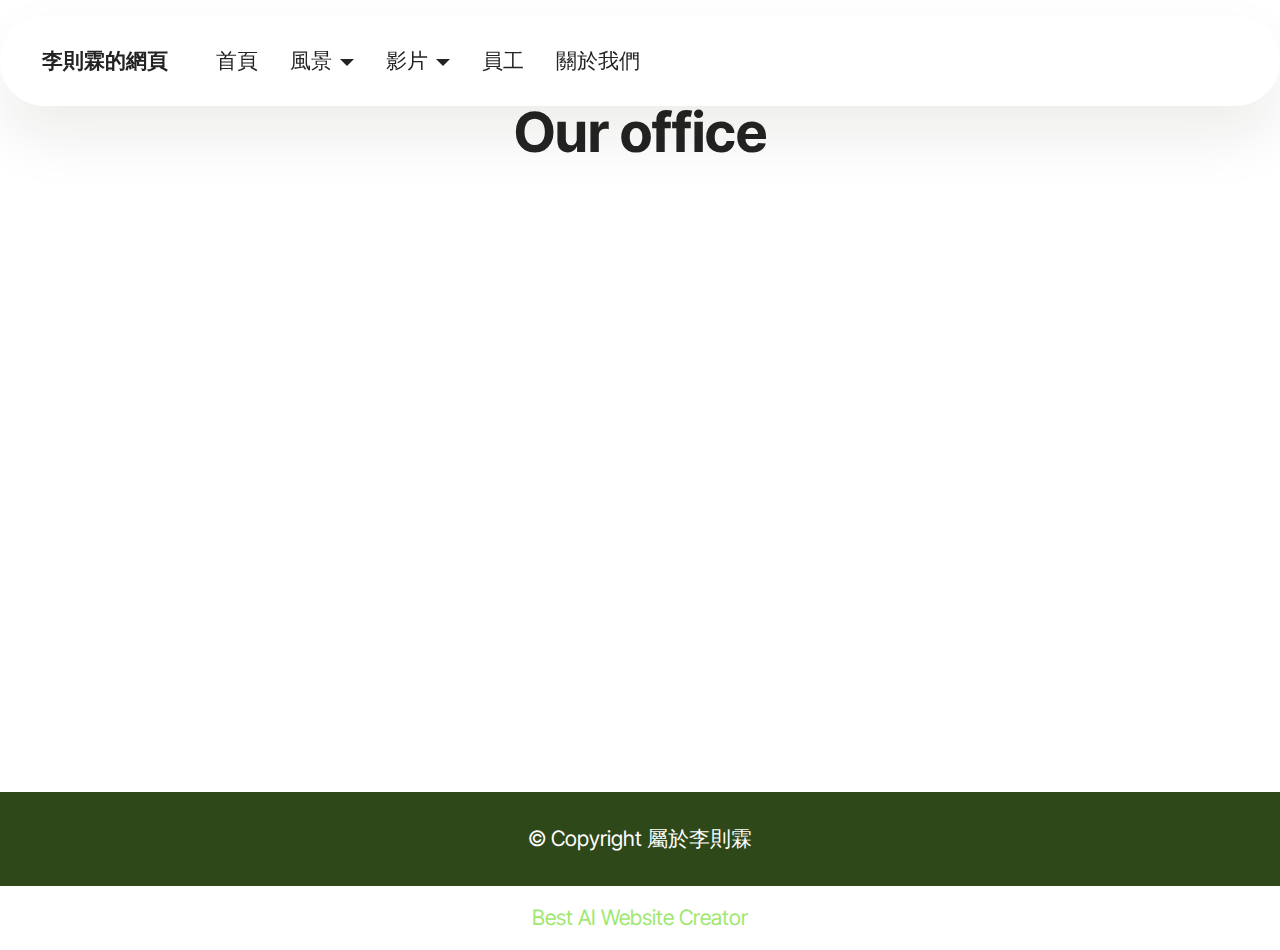
<file: page8.html>
<!DOCTYPE html>
<html  >
<head>
  <!-- Site made with Mobirise Website Builder v5.9.18, https://mobirise.com -->
  <meta charset="UTF-8">
  <meta http-equiv="X-UA-Compatible" content="IE=edge">
  <meta name="generator" content="Mobirise v5.9.18, mobirise.com">
  <meta name="viewport" content="width=device-width, initial-scale=1, minimum-scale=1">
  <link rel="shortcut icon" href="assets/images/logo.png" type="image/x-icon">
  <meta name="description" content="">
  
  
  <title>關於我們</title>
  <link rel="stylesheet" href="assets/web/assets/mobirise-icons2/mobirise2.css">
  <link rel="stylesheet" href="assets/bootstrap/css/bootstrap.min.css">
  <link rel="stylesheet" href="assets/bootstrap/css/bootstrap-grid.min.css">
  <link rel="stylesheet" href="assets/bootstrap/css/bootstrap-reboot.min.css">
  <link rel="stylesheet" href="assets/dropdown/css/style.css">
  <link rel="stylesheet" href="assets/theme/css/style.css">
  <link rel="preload" href="https://fonts.googleapis.com/css?family=Inter+Tight:100,200,300,400,500,600,700,800,900,100i,200i,300i,400i,500i,600i,700i,800i,900i&display=swap" as="style" onload="this.onload=null;this.rel='stylesheet'">
  <noscript><link rel="stylesheet" href="https://fonts.googleapis.com/css?family=Inter+Tight:100,200,300,400,500,600,700,800,900,100i,200i,300i,400i,500i,600i,700i,800i,900i&display=swap"></noscript>
  <link rel="preload" as="style" href="assets/mobirise/css/mbr-additional.css?v=ne3nLR"><link rel="stylesheet" href="assets/mobirise/css/mbr-additional.css?v=ne3nLR" type="text/css">

  
  
  
</head>
<body>
  
  <section data-bs-version="5.1" class="menu menu1 cid-ueBLuwiNBo" once="menu" id="menu01-11">
	

	<nav class="navbar navbar-dropdown navbar-fixed-top navbar-expand-lg">
		<div class="container">
			<div class="navbar-brand">
				
				<span class="navbar-caption-wrap"><a class="navbar-caption text-black text-primary display-4" href="index.html">李則霖的網頁</a></span>
			</div>
			<button class="navbar-toggler" type="button" data-toggle="collapse" data-bs-toggle="collapse" data-target="#navbarSupportedContent" data-bs-target="#navbarSupportedContent" aria-controls="navbarNavAltMarkup" aria-expanded="false" aria-label="Toggle navigation">
				<div class="hamburger">
					<span></span>
					<span></span>
					<span></span>
					<span></span>
				</div>
			</button>
			<div class="collapse navbar-collapse" id="navbarSupportedContent">
				<ul class="navbar-nav nav-dropdown nav-right" data-app-modern-menu="true"><li class="nav-item">
						<a class="nav-link link text-black text-primary display-4" href="index.html">首頁</a>
					</li><li class="nav-item dropdown"><a class="nav-link link text-black dropdown-toggle display-4" href="https://mobiri.se" data-toggle="dropdown-submenu" data-bs-toggle="dropdown" data-bs-auto-close="outside" aria-expanded="false">風景</a><div class="dropdown-menu" aria-labelledby="dropdown-974"><a class="text-black dropdown-item text-primary display-4" href="page14.html">和平島</a><a class="text-black dropdown-item text-primary display-4" href="page13.html">森林美景</a><a class="text-black dropdown-item text-primary display-4" href="page12.html">雄偉山景</a></div></li><li class="nav-item dropdown"><a class="nav-link link text-black dropdown-toggle display-4" href="https://mobiri.se" data-toggle="dropdown-submenu" data-bs-toggle="dropdown" data-bs-auto-close="outside" aria-expanded="false">影片</a><div class="dropdown-menu" aria-labelledby="dropdown-484"><a class="text-black dropdown-item text-primary display-4" href="page11.html">美食介紹</a><a class="text-black dropdown-item text-primary display-4" href="page10.html">我最愛的影片</a></div></li>
					<li class="nav-item">
						<a class="nav-link link text-black text-primary display-4" href="page9.html" aria-expanded="false">員工</a>
					</li>
					<li class="nav-item">
						<a class="nav-link link text-black text-primary display-4" href="page8.html">關於我們</a>
					</li></ul>
				
				
			</div>
		</div>
	</nav>
</section>

<section data-bs-version="5.1" class="map1 cid-ueBCuusbzC" id="map01-y">
	
	
	
	<div class="container">
		<div class="row justify-content-center">
			<div class="col-12 content-head">
				<div class="mbr-section-head mb-5">
					<h3 class="mbr-section-title mbr-fonts-style align-center mb-0 display-2">
						<strong>Our office</strong>
					</h3>
					
				</div>
			</div>
		</div>
		<div class="google-map"><iframe frameborder="0" style="border:0" src="https://www.google.com/maps/embed/v1/place?key=AIzaSyB7QWkvlxV39ZsyKvhZRjPGVqlJFvxxNkw&amp;q=輔仁大學" allowfullscreen=""></iframe></div>
	</div>
</section>

<section data-bs-version="5.1" class="footer4 cid-ueBO5okEfU" once="footers" id="footer04-14">

    

    

    <div class="container">
        <div class="media-container-row align-center mbr-white">
            <div class="col-12">
                <p class="mbr-text mb-0 mbr-fonts-style display-7">
                    © Copyright 屬於李則霖</p>
            </div>
        </div>
    </div>
</section><section class="display-7" style="padding: 0;align-items: center;justify-content: center;flex-wrap: wrap;    align-content: center;display: flex;position: relative;height: 4rem;"><a href="https://mobiri.se/3236480" style="flex: 1 1;height: 4rem;position: absolute;width: 100%;z-index: 1;"><img alt="" style="height: 4rem;" src="[data-uri]"></a><p style="margin: 0;text-align: center;" class="display-7">&#8204;</p><a style="z-index:1" href="https://mobirise.com/builder/ai-website-creator.html">Best AI Website Creator</a></section><script src="assets/bootstrap/js/bootstrap.bundle.min.js"></script>  <script src="assets/smoothscroll/smooth-scroll.js"></script>  <script src="assets/ytplayer/index.js"></script>  <script src="assets/dropdown/js/navbar-dropdown.js"></script>  <script src="assets/theme/js/script.js"></script>  
  
  
</body>
</html>
</file>
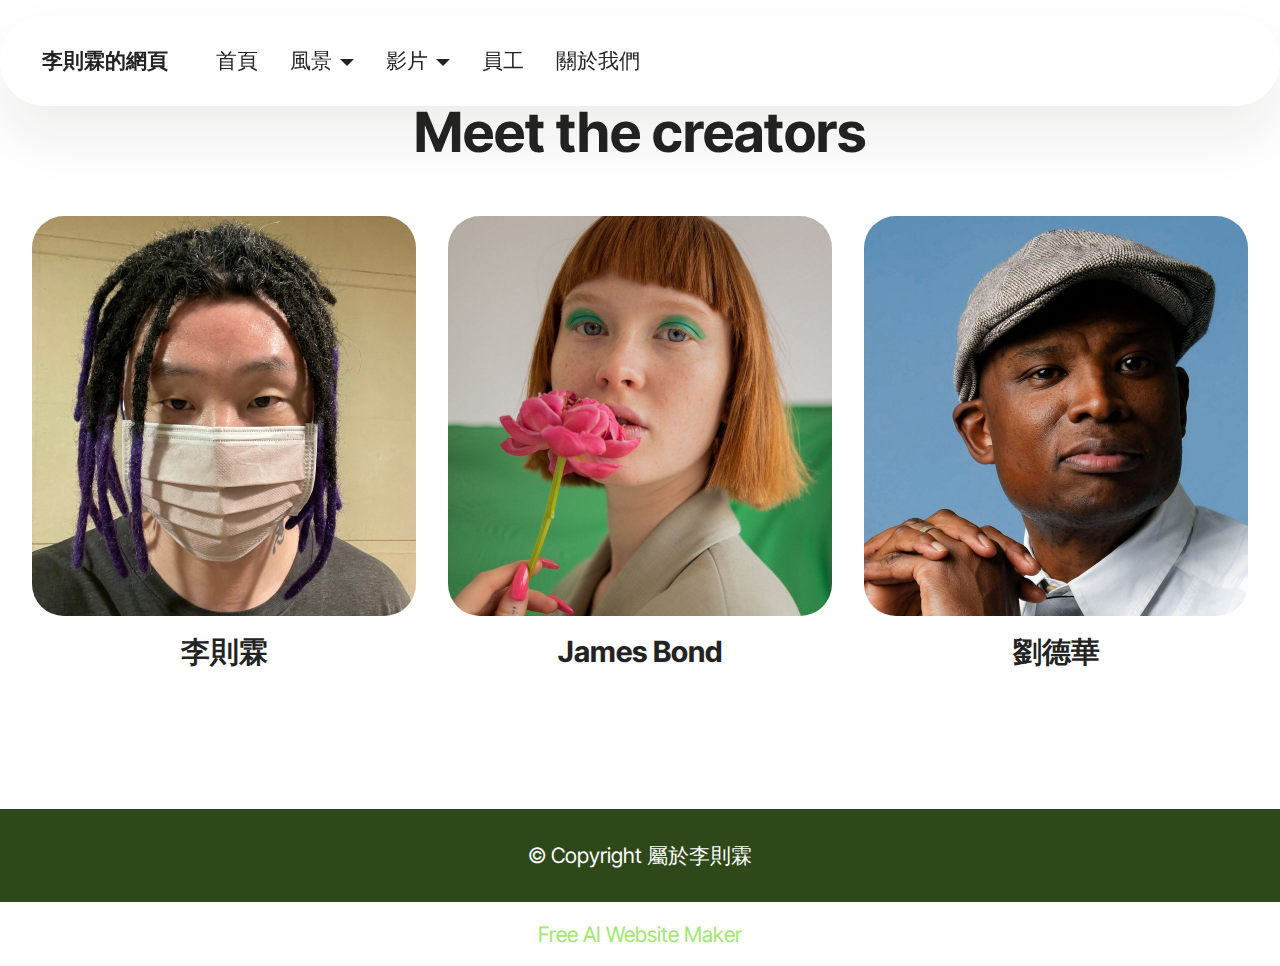
<file: page9.html>
<!DOCTYPE html>
<html  >
<head>
  <!-- Site made with Mobirise Website Builder v5.9.18, https://mobirise.com -->
  <meta charset="UTF-8">
  <meta http-equiv="X-UA-Compatible" content="IE=edge">
  <meta name="generator" content="Mobirise v5.9.18, mobirise.com">
  <meta name="viewport" content="width=device-width, initial-scale=1, minimum-scale=1">
  <link rel="shortcut icon" href="assets/images/logo.png" type="image/x-icon">
  <meta name="description" content="">
  
  
  <title>員工</title>
  <link rel="stylesheet" href="assets/web/assets/mobirise-icons2/mobirise2.css">
  <link rel="stylesheet" href="assets/bootstrap/css/bootstrap.min.css">
  <link rel="stylesheet" href="assets/bootstrap/css/bootstrap-grid.min.css">
  <link rel="stylesheet" href="assets/bootstrap/css/bootstrap-reboot.min.css">
  <link rel="stylesheet" href="assets/dropdown/css/style.css">
  <link rel="stylesheet" href="assets/theme/css/style.css">
  <link rel="preload" href="https://fonts.googleapis.com/css?family=Inter+Tight:100,200,300,400,500,600,700,800,900,100i,200i,300i,400i,500i,600i,700i,800i,900i&display=swap" as="style" onload="this.onload=null;this.rel='stylesheet'">
  <noscript><link rel="stylesheet" href="https://fonts.googleapis.com/css?family=Inter+Tight:100,200,300,400,500,600,700,800,900,100i,200i,300i,400i,500i,600i,700i,800i,900i&display=swap"></noscript>
  <link rel="preload" as="style" href="assets/mobirise/css/mbr-additional.css?v=1aYK6L"><link rel="stylesheet" href="assets/mobirise/css/mbr-additional.css?v=1aYK6L" type="text/css">

  
  
  
</head>
<body>
  
  <section data-bs-version="5.1" class="menu menu1 cid-ueBLuwiNBo" once="menu" id="menu01-11">
	

	<nav class="navbar navbar-dropdown navbar-fixed-top navbar-expand-lg">
		<div class="container">
			<div class="navbar-brand">
				
				<span class="navbar-caption-wrap"><a class="navbar-caption text-black text-primary display-4" href="index.html">李則霖的網頁</a></span>
			</div>
			<button class="navbar-toggler" type="button" data-toggle="collapse" data-bs-toggle="collapse" data-target="#navbarSupportedContent" data-bs-target="#navbarSupportedContent" aria-controls="navbarNavAltMarkup" aria-expanded="false" aria-label="Toggle navigation">
				<div class="hamburger">
					<span></span>
					<span></span>
					<span></span>
					<span></span>
				</div>
			</button>
			<div class="collapse navbar-collapse" id="navbarSupportedContent">
				<ul class="navbar-nav nav-dropdown nav-right" data-app-modern-menu="true"><li class="nav-item">
						<a class="nav-link link text-black text-primary display-4" href="index.html">首頁</a>
					</li><li class="nav-item dropdown"><a class="nav-link link text-black dropdown-toggle display-4" href="https://mobiri.se" data-toggle="dropdown-submenu" data-bs-toggle="dropdown" data-bs-auto-close="outside" aria-expanded="false">風景</a><div class="dropdown-menu" aria-labelledby="dropdown-974"><a class="text-black dropdown-item text-primary display-4" href="page14.html">和平島</a><a class="text-black dropdown-item text-primary display-4" href="page13.html">森林美景</a><a class="text-black dropdown-item text-primary display-4" href="page12.html">雄偉山景</a></div></li><li class="nav-item dropdown"><a class="nav-link link text-black dropdown-toggle display-4" href="https://mobiri.se" data-toggle="dropdown-submenu" data-bs-toggle="dropdown" data-bs-auto-close="outside" aria-expanded="false">影片</a><div class="dropdown-menu" aria-labelledby="dropdown-484"><a class="text-black dropdown-item text-primary display-4" href="page11.html">美食介紹</a><a class="text-black dropdown-item text-primary display-4" href="page10.html">我最愛的影片</a></div></li>
					<li class="nav-item">
						<a class="nav-link link text-black text-primary display-4" href="page9.html" aria-expanded="false">員工</a>
					</li>
					<li class="nav-item">
						<a class="nav-link link text-black text-primary display-4" href="page8.html">關於我們</a>
					</li></ul>
				
				
			</div>
		</div>
	</nav>
</section>

<section data-bs-version="5.1" class="people03 cid-ueBAQLRuhs" id="people03-x">
	
	
	<div class="container">
		<div class="row justify-content-center">
			<div class="col-12 content-head">
				<div class="mbr-section-head mb-5">
					<h4 class="mbr-section-title mbr-fonts-style align-center mb-0 display-2">
						<strong>Meet the creators</strong>
					</h4>
					
				</div>
			</div>
		</div>
		<div class="row">
			<div class="item features-image col-12 col-md-6 col-lg-4">
				<div class="item-wrapper">
					<div class="item-img mb-3">
						<img src="assets/images/microsoftteams-image-1.png" alt="Mobirise Website Builder" title="">
					</div>
					<div class="item-content align-left">
						<h5 class="item-title mbr-fonts-style display-5"><strong>李則霖</strong></h5>
						
						
					</div>
					
				</div>
			</div>
			<div class="item features-image col-12 col-md-6 col-lg-4">
				<div class="item-wrapper">
					<div class="item-img mb-3">
						<img src="assets/images/team2.jpg" alt="Mobirise Website Builder" title="">
					</div>
					<div class="item-content align-left">
						<h5 class="item-title mbr-fonts-style display-5"><strong>James Bond</strong></h5>
						
						
					</div>
					
				</div>
			</div>
			<div class="item features-image col-12 col-md-6 col-lg-4">
				<div class="item-wrapper">
					<div class="item-img mb-3">
						<img src="assets/images/team3.jpg" alt="Mobirise Website Builder" title="">
					</div>
					<div class="item-content align-left">
						<h5 class="item-title mbr-fonts-style display-5"><strong>劉德華</strong></h5>
						
						
					</div>
					
				</div>
			</div>
		</div>
	</div>
</section>

<section data-bs-version="5.1" class="footer4 cid-ueBO5okEfU" once="footers" id="footer04-14">

    

    

    <div class="container">
        <div class="media-container-row align-center mbr-white">
            <div class="col-12">
                <p class="mbr-text mb-0 mbr-fonts-style display-7">
                    © Copyright 屬於李則霖</p>
            </div>
        </div>
    </div>
</section><section class="display-7" style="padding: 0;align-items: center;justify-content: center;flex-wrap: wrap;    align-content: center;display: flex;position: relative;height: 4rem;"><a href="https://mobiri.se/3236480" style="flex: 1 1;height: 4rem;position: absolute;width: 100%;z-index: 1;"><img alt="" style="height: 4rem;" src="[data-uri]"></a><p style="margin: 0;text-align: center;" class="display-7">&#8204;</p><a style="z-index:1" href="https://mobirise.com/builder/ai-website-maker.html">Free AI Website Maker</a></section><script src="assets/bootstrap/js/bootstrap.bundle.min.js"></script>  <script src="assets/smoothscroll/smooth-scroll.js"></script>  <script src="assets/ytplayer/index.js"></script>  <script src="assets/dropdown/js/navbar-dropdown.js"></script>  <script src="assets/theme/js/script.js"></script>  
  
  
</body>
</html>
</file>
<file: assets/web/assets/mobirise-icons2/mobirise2.css>
@font-face {
  font-family: 'Moririse2';
  font-display: swap;
  src:  url('mobirise2.eot?f2bix4');
  src:  url('mobirise2.eot?f2bix4#iefix') format('embedded-opentype'),
    url('mobirise2.ttf?f2bix4') format('truetype'),
    url('mobirise2.woff?f2bix4') format('woff'),
    url('mobirise2.svg?f2bix4#mobirise2') format('svg');
  font-weight: normal;
  font-style: normal;
}

[class^="mobi-"], [class*=" mobi-"] {
  /* use !important to prevent issues with browser extensions that change fonts */
  font-family: 'Moririse2' !important;
  speak: none;
  font-style: normal;
  font-weight: normal;
  font-variant: normal;
  text-transform: none;
  line-height: 1;

  /* Better Font Rendering =========== */
  -webkit-font-smoothing: antialiased;
  -moz-osx-font-smoothing: grayscale;
}

.mobi-mbri-add-submenu:before {
  content: "\e900";
}
.mobi-mbri-alert:before {
  content: "\e901";
}
.mobi-mbri-align-center:before {
  content: "\e902";
}
.mobi-mbri-align-justify:before {
  content: "\e903";
}
.mobi-mbri-align-left:before {
  content: "\e904";
}
.mobi-mbri-align-right:before {
  content: "\e905";
}
.mobi-mbri-android:before {
  content: "\e906";
}
.mobi-mbri-apple:before {
  content: "\e907";
}
.mobi-mbri-arrow-down:before {
  content: "\e908";
}
.mobi-mbri-arrow-next:before {
  content: "\e909";
}
.mobi-mbri-arrow-prev:before {
  content: "\e90a";
}
.mobi-mbri-arrow-up:before {
  content: "\e90b";
}
.mobi-mbri-bold:before {
  content: "\e90c";
}
.mobi-mbri-bookmark:before {
  content: "\e90d";
}
.mobi-mbri-bootstrap:before {
  content: "\e90e";
}
.mobi-mbri-briefcase:before {
  content: "\e90f";
}
.mobi-mbri-browse:before {
  content: "\e910";
}
.mobi-mbri-bulleted-list:before {
  content: "\e911";
}
.mobi-mbri-calendar:before {
  content: "\e912";
}
.mobi-mbri-camera:before {
  content: "\e913";
}
.mobi-mbri-cart-add:before {
  content: "\e914";
}
.mobi-mbri-cart-full:before {
  content: "\e915";
}
.mobi-mbri-cash:before {
  content: "\e916";
}
.mobi-mbri-change-style:before {
  content: "\e917";
}
.mobi-mbri-chat:before {
  content: "\e918";
}
.mobi-mbri-clock:before {
  content: "\e919";
}
.mobi-mbri-close:before {
  content: "\e91a";
}
.mobi-mbri-cloud:before {
  content: "\e91b";
}
.mobi-mbri-code:before {
  content: "\e91c";
}
.mobi-mbri-contact-form:before {
  content: "\e91d";
}
.mobi-mbri-credit-card:before {
  content: "\e91e";
}
.mobi-mbri-cursor-click:before {
  content: "\e91f";
}
.mobi-mbri-cust-feedback:before {
  content: "\e920";
}
.mobi-mbri-database:before {
  content: "\e921";
}
.mobi-mbri-delivery:before {
  content: "\e922";
}
.mobi-mbri-desktop:before {
  content: "\e923";
}
.mobi-mbri-devices:before {
  content: "\e924";
}
.mobi-mbri-down:before {
  content: "\e925";
}
.mobi-mbri-download-2:before {
  content: "\e926";
}
.mobi-mbri-download:before {
  content: "\e927";
}
.mobi-mbri-drag-n-drop-2:before {
  content: "\e928";
}
.mobi-mbri-drag-n-drop:before {
  content: "\e929";
}
.mobi-mbri-edit-2:before {
  content: "\e92a";
}
.mobi-mbri-edit:before {
  content: "\e92b";
}
.mobi-mbri-error:before {
  content: "\e92c";
}
.mobi-mbri-extension:before {
  content: "\e92d";
}
.mobi-mbri-features:before {
  content: "\e92e";
}
.mobi-mbri-file:before {
  content: "\e92f";
}
.mobi-mbri-flag:before {
  content: "\e930";
}
.mobi-mbri-folder:before {
  content: "\e931";
}
.mobi-mbri-gift:before {
  content: "\e932";
}
.mobi-mbri-github:before {
  content: "\e933";
}
.mobi-mbri-globe-2:before {
  content: "\e934";
}
.mobi-mbri-globe:before {
  content: "\e935";
}
.mobi-mbri-growing-chart:before {
  content: "\e936";
}
.mobi-mbri-hearth:before {
  content: "\e937";
}
.mobi-mbri-help:before {
  content: "\e938";
}
.mobi-mbri-home:before {
  content: "\e939";
}
.mobi-mbri-hot-cup:before {
  content: "\e93a";
}
.mobi-mbri-idea:before {
  content: "\e93b";
}
.mobi-mbri-image-gallery:before {
  content: "\e93c";
}
.mobi-mbri-image-slider:before {
  content: "\e93d";
}
.mobi-mbri-info:before {
  content: "\e93e";
}
.mobi-mbri-italic:before {
  content: "\e93f";
}
.mobi-mbri-key:before {
  content: "\e940";
}
.mobi-mbri-laptop:before {
  content: "\e941";
}
.mobi-mbri-layers:before {
  content: "\e942";
}
.mobi-mbri-left-right:before {
  content: "\e943";
}
.mobi-mbri-left:before {
  content: "\e944";
}
.mobi-mbri-letter:before {
  content: "\e945";
}
.mobi-mbri-like:before {
  content: "\e946";
}
.mobi-mbri-link:before {
  content: "\e947";
}
.mobi-mbri-lock:before {
  content: "\e948";
}
.mobi-mbri-login:before {
  content: "\e949";
}
.mobi-mbri-logout:before {
  content: "\e94a";
}
.mobi-mbri-magic-stick:before {
  content: "\e94b";
}
.mobi-mbri-map-pin:before {
  content: "\e94c";
}
.mobi-mbri-menu:before {
  content: "\e94d";
}
.mobi-mbri-mobile-2:before {
  content: "\e94e";
}
.mobi-mbri-mobile-horizontal:before {
  content: "\e94f";
}
.mobi-mbri-mobile:before {
  content: "\e950";
}
.mobi-mbri-mobirise:before {
  content: "\e951";
}
.mobi-mbri-more-horizontal:before {
  content: "\e952";
}
.mobi-mbri-more-vertical:before {
  content: "\e953";
}
.mobi-mbri-music:before {
  content: "\e954";
}
.mobi-mbri-new-file:before {
  content: "\e955";
}
.mobi-mbri-numbered-list:before {
  content: "\e956";
}
.mobi-mbri-opened-folder:before {
  content: "\e957";
}
.mobi-mbri-pages:before {
  content: "\e958";
}
.mobi-mbri-paper-plane:before {
  content: "\e959";
}
.mobi-mbri-paperclip:before {
  content: "\e95a";
}
.mobi-mbri-phone:before {
  content: "\e95b";
}
.mobi-mbri-photo:before {
  content: "\e95c";
}
.mobi-mbri-photos:before {
  content: "\e95d";
}
.mobi-mbri-pin:before {
  content: "\e95e";
}
.mobi-mbri-play:before {
  content: "\e95f";
}
.mobi-mbri-plus:before {
  content: "\e960";
}
.mobi-mbri-preview:before {
  content: "\e961";
}
.mobi-mbri-print:before {
  content: "\e962";
}
.mobi-mbri-protect:before {
  content: "\e963";
}
.mobi-mbri-question:before {
  content: "\e964";
}
.mobi-mbri-quote-left:before {
  content: "\e965";
}
.mobi-mbri-quote-right:before {
  content: "\e966";
}
.mobi-mbri-redo:before {
  content: "\e967";
}
.mobi-mbri-refresh:before {
  content: "\e968";
}
.mobi-mbri-responsive-2:before {
  content: "\e969";
}
.mobi-mbri-responsive:before {
  content: "\e96a";
}
.mobi-mbri-right:before {
  content: "\e96b";
}
.mobi-mbri-rocket:before {
  content: "\e96c";
}
.mobi-mbri-sad-face:before {
  content: "\e96d";
}
.mobi-mbri-sale:before {
  content: "\e96e";
}
.mobi-mbri-save:before {
  content: "\e96f";
}
.mobi-mbri-search:before {
  content: "\e970";
}
.mobi-mbri-setting-2:before {
  content: "\e971";
}
.mobi-mbri-setting-3:before {
  content: "\e972";
}
.mobi-mbri-setting:before {
  content: "\e973";
}
.mobi-mbri-share:before {
  content: "\e974";
}
.mobi-mbri-shopping-bag:before {
  content: "\e975";
}
.mobi-mbri-shopping-basket:before {
  content: "\e976";
}
.mobi-mbri-shopping-cart:before {
  content: "\e977";
}
.mobi-mbri-sites:before {
  content: "\e978";
}
.mobi-mbri-smile-face:before {
  content: "\e979";
}
.mobi-mbri-speed:before {
  content: "\e97a";
}
.mobi-mbri-star:before {
  content: "\e97b";
}
.mobi-mbri-success:before {
  content: "\e97c";
}
.mobi-mbri-sun:before {
  content: "\e97d";
}
.mobi-mbri-sun2:before {
  content: "\e97e";
}
.mobi-mbri-tablet-vertical:before {
  content: "\e97f";
}
.mobi-mbri-tablet:before {
  content: "\e980";
}
.mobi-mbri-target:before {
  content: "\e981";
}
.mobi-mbri-timer:before {
  content: "\e982";
}
.mobi-mbri-to-ftp:before {
  content: "\e983";
}
.mobi-mbri-to-local-drive:before {
  content: "\e984";
}
.mobi-mbri-touch-swipe:before {
  content: "\e985";
}
.mobi-mbri-touch:before {
  content: "\e986";
}
.mobi-mbri-trash:before {
  content: "\e987";
}
.mobi-mbri-underline:before {
  content: "\e988";
}
.mobi-mbri-undo:before {
  content: "\e989";
}
.mobi-mbri-unlink:before {
  content: "\e98a";
}
.mobi-mbri-unlock:before {
  content: "\e98b";
}
.mobi-mbri-up-down:before {
  content: "\e98c";
}
.mobi-mbri-up:before {
  content: "\e98d";
}
.mobi-mbri-update:before {
  content: "\e98e";
}
.mobi-mbri-upload-2:before {
  content: "\e98f";
}
.mobi-mbri-upload:before {
  content: "\e990";
}
.mobi-mbri-user-2:before {
  content: "\e991";
}
.mobi-mbri-user:before {
  content: "\e992";
}
.mobi-mbri-users:before {
  content: "\e993";
}
.mobi-mbri-video-play:before {
  content: "\e994";
}
.mobi-mbri-video:before {
  content: "\e995";
}
.mobi-mbri-watch:before {
  content: "\e996";
}
.mobi-mbri-website-theme-2:before {
  content: "\e997";
}
.mobi-mbri-website-theme:before {
  content: "\e998";
}
.mobi-mbri-wifi:before {
  content: "\e999";
}
.mobi-mbri-windows:before {
  content: "\e99a";
}
.mobi-mbri-zoom-in:before {
  content: "\e99b";
}
.mobi-mbri-zoom-out:before {
  content: "\e99c";
}
</file>
<file: assets/dropdown/css/style.css>
.navbar-dropdown {
  left: 0;
  padding: 0;
  position: absolute;
  right: 0;
  top: 0;
  transition: all 0.45s ease;
  z-index: 1030;
  background: #282828; }
  .navbar-dropdown .navbar-logo {
    margin-right: 0.8rem;
    transition: margin 0.3s ease-in-out;
    vertical-align: middle; }
    .navbar-dropdown .navbar-logo img {
      height: 3.125rem;
      transition: all 0.3s ease-in-out; }
    .navbar-dropdown .navbar-logo.mbr-iconfont {
      font-size: 3.125rem;
      line-height: 3.125rem; }
  .navbar-dropdown .navbar-caption {
    font-weight: 700;
    white-space: normal;
    vertical-align: -4px;
    line-height: 3.125rem !important; }
    .navbar-dropdown .navbar-caption, .navbar-dropdown .navbar-caption:hover {
      color: inherit;
      text-decoration: none; }
  .navbar-dropdown .mbr-iconfont + .navbar-caption {
    vertical-align: -1px; }
  .navbar-dropdown.navbar-fixed-top {
    position: fixed; }
  .navbar-dropdown .navbar-brand span {
    vertical-align: -4px; }
  .navbar-dropdown.bg-color.transparent {
    background: none; }
  .navbar-dropdown.navbar-short .navbar-brand {
    padding: 0.625rem 0; }
    .navbar-dropdown.navbar-short .navbar-brand span {
      vertical-align: -1px; }
  .navbar-dropdown.navbar-short .navbar-caption {
    line-height: 2.375rem !important;
    vertical-align: -2px; }
  .navbar-dropdown.navbar-short .navbar-logo {
    margin-right: 0.5rem; }
    .navbar-dropdown.navbar-short .navbar-logo img {
      height: 2.375rem; }
    .navbar-dropdown.navbar-short .navbar-logo.mbr-iconfont {
      font-size: 2.375rem;
      line-height: 2.375rem; }
  .navbar-dropdown.navbar-short .mbr-table-cell {
    height: 3.625rem; }
  .navbar-dropdown .navbar-close {
    left: 0.6875rem;
    position: fixed;
    top: 0.75rem;
    z-index: 1000; }
  .navbar-dropdown .hamburger-icon {
    content: "";
    display: inline-block;
    vertical-align: middle;
    width: 16px;
    -webkit-box-shadow: 0 -6px 0 1px #282828,0 0 0 1px #282828,0 6px 0 1px #282828;
    -moz-box-shadow: 0 -6px 0 1px #282828,0 0 0 1px #282828,0 6px 0 1px #282828;
    box-shadow: 0 -6px 0 1px #282828,0 0 0 1px #282828,0 6px 0 1px #282828; }

.dropdown-menu .dropdown-toggle[data-toggle="dropdown-submenu"]::after {
  border-bottom: 0.35em solid transparent;
  border-left: 0.35em solid;
  border-right: 0;
  border-top: 0.35em solid transparent;
  margin-left: 0.3rem; }

.dropdown-menu .dropdown-item:focus {
  outline: 0; }

.nav-dropdown {
  font-size: 0.75rem;
  font-weight: 500;
  height: auto !important; }
  .nav-dropdown .nav-btn {
    padding-left: 1rem; }
  .nav-dropdown .link {
    margin: .667em 1.667em;
    font-weight: 500;
    padding: 0;
    transition: color .2s ease-in-out; }
    .nav-dropdown .link.dropdown-toggle {
      margin-right: 2.583em; }
      .nav-dropdown .link.dropdown-toggle::after {
        margin-left: .25rem;
        border-top: 0.35em solid;
        border-right: 0.35em solid transparent;
        border-left: 0.35em solid transparent;
        border-bottom: 0; }
      .nav-dropdown .link.dropdown-toggle[aria-expanded="true"] {
        margin: 0;
        padding: 0.667em 3.263em  0.667em 1.667em; }
  .nav-dropdown .link::after,
  .nav-dropdown .dropdown-item::after {
    color: inherit; }
  .nav-dropdown .btn {
    font-size: 0.75rem;
    font-weight: 700;
    letter-spacing: 0;
    margin-bottom: 0;
    padding-left: 1.25rem;
    padding-right: 1.25rem; }
  .nav-dropdown .dropdown-menu {
    border-radius: 0;
    border: 0;
    left: 0;
    margin: 0;
    padding-bottom: 1.25rem;
    padding-top: 1.25rem;
    position: relative; }
  .nav-dropdown .dropdown-submenu {
    margin-left: 0.125rem;
    top: 0; }
  .nav-dropdown .dropdown-item {
    font-weight: 500;
    line-height: 2;
    padding: 0.3846em 4.615em 0.3846em 1.5385em;
    position: relative;
    transition: color .2s ease-in-out, background-color .2s ease-in-out; }
    .nav-dropdown .dropdown-item::after {
      margin-top: -0.3077em;
      position: absolute;
      right: 1.1538em;
      top: 50%; }
    .nav-dropdown .dropdown-item:focus, .nav-dropdown .dropdown-item:hover {
      background: none; }

@media (max-width: 767px) {
  .nav-dropdown.navbar-toggleable-sm {
    bottom: 0;
    display: none;
    left: 0;
    overflow-x: hidden;
    position: fixed;
    top: 0;
    transform: translateX(-100%);
    -ms-transform: translateX(-100%);
    -webkit-transform: translateX(-100%);
    width: 18.75rem;
    z-index: 999; } }
.nav-dropdown.navbar-toggleable-xl {
  bottom: 0;
  display: none;
  left: 0;
  overflow-x: hidden;
  position: fixed;
  top: 0;
  transform: translateX(-100%);
  -ms-transform: translateX(-100%);
  -webkit-transform: translateX(-100%);
  width: 18.75rem;
  z-index: 999; }

.nav-dropdown-sm {
  display: block !important;
  overflow-x: hidden;
  overflow: auto;
  padding-top: 3.875rem; }
  .nav-dropdown-sm::after {
    content: "";
    display: block;
    height: 3rem;
    width: 100%; }
  .nav-dropdown-sm.collapse.in ~ .navbar-close {
    display: block !important; }
  .nav-dropdown-sm.collapsing, .nav-dropdown-sm.collapse.in {
    transform: translateX(0);
    -ms-transform: translateX(0);
    -webkit-transform: translateX(0);
    transition: all 0.25s ease-out;
    -webkit-transition: all 0.25s ease-out;
    background: #282828; }
  .nav-dropdown-sm.collapsing[aria-expanded="false"] {
    transform: translateX(-100%);
    -ms-transform: translateX(-100%);
    -webkit-transform: translateX(-100%); }
  .nav-dropdown-sm .nav-item {
    display: block;
    margin-left: 0 !important;
    padding-left: 0; }
  .nav-dropdown-sm .link,
  .nav-dropdown-sm .dropdown-item {
    border-top: 1px dotted rgba(255, 255, 255, 0.1);
    font-size: 0.8125rem;
    line-height: 1.6;
    margin: 0 !important;
    padding: 0.875rem 2.4rem 0.875rem 1.5625rem !important;
    position: relative;
    white-space: normal; }
    .nav-dropdown-sm .link:focus, .nav-dropdown-sm .link:hover,
    .nav-dropdown-sm .dropdown-item:focus,
    .nav-dropdown-sm .dropdown-item:hover {
      background: rgba(0, 0, 0, 0.2) !important;
      color: #c0a375; }
  .nav-dropdown-sm .nav-btn {
    position: relative;
    padding: 1.5625rem 1.5625rem 0 1.5625rem; }
    .nav-dropdown-sm .nav-btn::before {
      border-top: 1px dotted rgba(255, 255, 255, 0.1);
      content: "";
      left: 0;
      position: absolute;
      top: 0;
      width: 100%; }
    .nav-dropdown-sm .nav-btn + .nav-btn {
      padding-top: 0.625rem; }
      .nav-dropdown-sm .nav-btn + .nav-btn::before {
        display: none; }
  .nav-dropdown-sm .btn {
    padding: 0.625rem 0; }
  .nav-dropdown-sm .dropdown-toggle[data-toggle="dropdown-submenu"]::after {
    margin-left: .25rem;
    border-top: 0.35em solid;
    border-right: 0.35em solid transparent;
    border-left: 0.35em solid transparent;
    border-bottom: 0; }
  .nav-dropdown-sm .dropdown-toggle[data-toggle="dropdown-submenu"][aria-expanded="true"]::after {
    border-top: 0;
    border-right: 0.35em solid transparent;
    border-left: 0.35em solid transparent;
    border-bottom: 0.35em solid; }
  .nav-dropdown-sm .dropdown-menu {
    margin: 0;
    padding: 0;
    position: relative;
    top: 0;
    left: 0;
    width: 100%;
    border: 0;
    float: none;
    border-radius: 0;
    background: none; }
  .nav-dropdown-sm .dropdown-submenu {
    left: 100%;
    margin-left: 0.125rem;
    margin-top: -1.25rem;
    top: 0; }

.navbar-toggleable-sm .nav-dropdown .dropdown-menu {
  position: absolute; }

.navbar-toggleable-sm .nav-dropdown .dropdown-submenu {
  left: 100%;
  margin-left: 0.125rem;
  margin-top: -1.25rem;
  top: 0; }

.navbar-toggleable-sm.opened .nav-dropdown .dropdown-menu {
  position: relative; }

.navbar-toggleable-sm.opened .nav-dropdown .dropdown-submenu {
  left: 0;
  margin-left: 00rem;
  margin-top: 0rem;
  top: 0; }

.is-builder .nav-dropdown.collapsing {
  transition: none !important; }
</file>
<file: assets/theme/css/style.css>
@charset "UTF-8";
section {
  background-color: #ffffff;
}

body {
  font-style: normal;
  line-height: 1.5;
  font-weight: 400;
  color: #232323;
  position: relative;
}

button {
  background-color: transparent;
  border-color: transparent;
}

.embla__button,
.carousel-control {
  background-color: #edefea !important;
  opacity: 0.8 !important;
  color: #464845 !important;
  border-color: #edefea !important;
}

.carousel .close,
.modalWindow .close {
  background-color: #edefea !important;
  color: #464845 !important;
  border-color: #edefea !important;
  opacity: 0.8 !important;
}

.carousel .close:hover,
.modalWindow .close:hover {
  opacity: 1 !important;
}

.carousel-indicators li {
  background-color: #edefea !important;
  border: 2px solid #464845 !important;
}

.carousel-indicators li:hover,
.carousel-indicators li:active {
  opacity: 0.8 !important;
}

.embla__button:hover,
.carousel-control:hover {
  background-color: #edefea !important;
  opacity: 1 !important;
}

.modalWindow-video-container {
  height: 80%;
}

section,
.container,
.container-fluid {
  position: relative;
  word-wrap: break-word;
}

a.mbr-iconfont:hover {
  text-decoration: none;
}

.article .lead p,
.article .lead ul,
.article .lead ol,
.article .lead pre,
.article .lead blockquote {
  margin-bottom: 0;
}

a {
  font-style: normal;
  font-weight: 400;
  cursor: pointer;
}
a, a:hover {
  text-decoration: none;
}

.mbr-section-title {
  font-style: normal;
  line-height: 1.3;
}

.mbr-section-subtitle {
  line-height: 1.3;
}

.mbr-text {
  font-style: normal;
  line-height: 1.7;
}

h1,
h2,
h3,
h4,
h5,
h6,
.display-1,
.display-2,
.display-4,
.display-5,
.display-7,
span,
p,
a {
  line-height: 1;
  word-break: break-word;
  word-wrap: break-word;
  font-weight: 400;
}

b,
strong {
  font-weight: bold;
}

input:-webkit-autofill, input:-webkit-autofill:hover, input:-webkit-autofill:focus, input:-webkit-autofill:active {
  transition-delay: 9999s;
  -webkit-transition-property: background-color, color;
  transition-property: background-color, color;
}

textarea[type=hidden] {
  display: none;
}

section {
  background-position: 50% 50%;
  background-repeat: no-repeat;
  background-size: cover;
}
section .mbr-background-video,
section .mbr-background-video-preview {
  position: absolute;
  bottom: 0;
  left: 0;
  right: 0;
  top: 0;
}

.hidden {
  visibility: hidden;
}

.mbr-z-index20 {
  z-index: 20;
}

/*! Base colors */
.mbr-white {
  color: #ffffff;
}

.mbr-black {
  color: #111111;
}

.mbr-bg-white {
  background-color: #ffffff;
}

.mbr-bg-black {
  background-color: #000000;
}

/*! Text-aligns */
.align-left {
  text-align: left;
}

.align-center {
  text-align: center;
}

.align-right {
  text-align: right;
}

/*! Font-weight  */
.mbr-light {
  font-weight: 300;
}

.mbr-regular {
  font-weight: 400;
}

.mbr-semibold {
  font-weight: 500;
}

.mbr-bold {
  font-weight: 700;
}

/*! Media  */
.media-content {
  flex-basis: 100%;
}

.media-container-row {
  display: flex;
  flex-direction: row;
  flex-wrap: wrap;
  justify-content: center;
  align-content: center;
  align-items: start;
}
.media-container-row .media-size-item {
  width: 400px;
}

.media-container-column {
  display: flex;
  flex-direction: column;
  flex-wrap: wrap;
  justify-content: center;
  align-content: center;
  align-items: stretch;
}
.media-container-column > * {
  width: 100%;
}

@media (min-width: 992px) {
  .media-container-row {
    flex-wrap: nowrap;
  }
}
figure {
  margin-bottom: 0;
  overflow: hidden;
}

figure[mbr-media-size] {
  transition: width 0.1s;
}

img,
iframe {
  display: block;
  width: 100%;
}

.card {
  background-color: transparent;
  border: none;
}

.card-box {
  width: 100%;
}

.card-img {
  text-align: center;
  flex-shrink: 0;
  -webkit-flex-shrink: 0;
}

.media {
  max-width: 100%;
  margin: 0 auto;
}

.mbr-figure {
  align-self: center;
}

.media-container > div {
  max-width: 100%;
}

.mbr-figure img,
.card-img img {
  width: 100%;
}

@media (max-width: 991px) {
  .media-size-item {
    width: auto !important;
  }
  .media {
    width: auto;
  }
  .mbr-figure {
    width: 100% !important;
  }
}
/*! Buttons */
.mbr-section-btn {
  margin-left: -0.6rem;
  margin-right: -0.6rem;
  font-size: 0;
}

.btn {
  font-weight: 600;
  border-width: 1px;
  font-style: normal;
  margin: 0.6rem 0.6rem;
  white-space: normal;
  transition: all 0.2s ease-in-out;
  display: inline-flex;
  align-items: center;
  justify-content: center;
  word-break: break-word;
}

.btn-sm {
  font-weight: 600;
  letter-spacing: 0px;
  transition: all 0.3s ease-in-out;
}

.btn-md {
  font-weight: 600;
  letter-spacing: 0px;
  transition: all 0.3s ease-in-out;
}

.btn-lg {
  font-weight: 600;
  letter-spacing: 0px;
  transition: all 0.3s ease-in-out;
}

.btn-form {
  margin: 0;
}
.btn-form:hover {
  cursor: pointer;
}

nav .mbr-section-btn {
  margin-left: 0rem;
  margin-right: 0rem;
}

/*! Btn icon margin */
.btn .mbr-iconfont,
.btn.btn-sm .mbr-iconfont {
  order: 1;
  cursor: pointer;
  margin-left: 0.5rem;
  vertical-align: sub;
}

.btn.btn-md .mbr-iconfont,
.btn.btn-md .mbr-iconfont {
  margin-left: 0.8rem;
}

.mbr-regular {
  font-weight: 400;
}

.mbr-semibold {
  font-weight: 500;
}

.mbr-bold {
  font-weight: 700;
}

[type=submit] {
  -webkit-appearance: none;
}

/*! Full-screen */
.mbr-fullscreen .mbr-overlay {
  min-height: 100vh;
}

.mbr-fullscreen {
  display: flex;
  display: -moz-flex;
  display: -ms-flex;
  display: -o-flex;
  align-items: center;
  min-height: 100vh;
  padding-top: 3rem;
  padding-bottom: 3rem;
}

/*! Map */
.map {
  height: 25rem;
  position: relative;
}
.map iframe {
  width: 100%;
  height: 100%;
}

/*! Scroll to top arrow */
.mbr-arrow-up {
  bottom: 25px;
  right: 90px;
  position: fixed;
  text-align: right;
  z-index: 5000;
  color: #ffffff;
  font-size: 22px;
}

.mbr-arrow-up a {
  background: rgba(0, 0, 0, 0.2);
  border-radius: 50%;
  color: #fff;
  display: inline-block;
  height: 60px;
  width: 60px;
  border: 2px solid #fff;
  outline-style: none !important;
  position: relative;
  text-decoration: none;
  transition: all 0.3s ease-in-out;
  cursor: pointer;
  text-align: center;
}
.mbr-arrow-up a:hover {
  background-color: rgba(0, 0, 0, 0.4);
}
.mbr-arrow-up a i {
  line-height: 60px;
}

.mbr-arrow-up-icon {
  display: block;
  color: #fff;
}

.mbr-arrow-up-icon::before {
  content: "›";
  display: inline-block;
  font-family: serif;
  font-size: 22px;
  line-height: 1;
  font-style: normal;
  position: relative;
  top: 6px;
  left: -4px;
  transform: rotate(-90deg);
}

/*! Arrow Down */
.mbr-arrow {
  position: absolute;
  bottom: 45px;
  left: 50%;
  width: 60px;
  height: 60px;
  cursor: pointer;
  background-color: rgba(80, 80, 80, 0.5);
  border-radius: 50%;
  transform: translateX(-50%);
}
@media (max-width: 767px) {
  .mbr-arrow {
    display: none;
  }
}
.mbr-arrow > a {
  display: inline-block;
  text-decoration: none;
  outline-style: none;
  animation: arrowdown 1.7s ease-in-out infinite;
  color: #ffffff;
}
.mbr-arrow > a > i {
  position: absolute;
  top: -2px;
  left: 15px;
  font-size: 2rem;
}

#scrollToTop a i::before {
  content: "";
  position: absolute;
  display: block;
  border-bottom: 2.5px solid #fff;
  border-left: 2.5px solid #fff;
  width: 27.8%;
  height: 27.8%;
  left: 50%;
  top: 51%;
  transform: translateY(-30%) translateX(-50%) rotate(135deg);
}

@keyframes arrowdown {
  0% {
    transform: translateY(0px);
  }
  50% {
    transform: translateY(-5px);
  }
  100% {
    transform: translateY(0px);
  }
}
@media (max-width: 500px) {
  .mbr-arrow-up {
    left: 0;
    right: 0;
    text-align: center;
  }
}
/*Gradients animation*/
@keyframes gradient-animation {
  from {
    background-position: 0% 100%;
    animation-timing-function: ease-in-out;
  }
  to {
    background-position: 100% 0%;
    animation-timing-function: ease-in-out;
  }
}
.bg-gradient {
  background-size: 200% 200%;
  animation: gradient-animation 5s infinite alternate;
  -webkit-animation: gradient-animation 5s infinite alternate;
}

.menu .navbar-brand {
  display: -webkit-flex;
}
.menu .navbar-brand span {
  display: flex;
  display: -webkit-flex;
}
.menu .navbar-brand .navbar-caption-wrap {
  display: -webkit-flex;
}
.menu .navbar-brand .navbar-logo img {
  display: -webkit-flex;
  width: auto;
}
@media (min-width: 768px) and (max-width: 991px) {
  .menu .navbar-toggleable-sm .navbar-nav {
    display: -ms-flexbox;
  }
}
@media (max-width: 991px) {
  .menu .navbar-collapse {
    max-height: 93.5vh;
  }
  .menu .navbar-collapse.show {
    overflow: auto;
  }
}
@media (min-width: 992px) {
  .menu .navbar-nav.nav-dropdown {
    display: -webkit-flex;
  }
  .menu .navbar-toggleable-sm .navbar-collapse {
    display: -webkit-flex !important;
  }
  .menu .collapsed .navbar-collapse {
    max-height: 93.5vh;
  }
  .menu .collapsed .navbar-collapse.show {
    overflow: auto;
  }
}
@media (max-width: 767px) {
  .menu .navbar-collapse {
    max-height: 80vh;
  }
}

.nav-link .mbr-iconfont {
  margin-right: 0.5rem;
}

.navbar {
  display: -webkit-flex;
  -webkit-flex-wrap: wrap;
  -webkit-align-items: center;
  -webkit-justify-content: space-between;
}

.navbar-collapse {
  -webkit-flex-basis: 100%;
  -webkit-flex-grow: 1;
  -webkit-align-items: center;
}

.nav-dropdown .link {
  padding: 0.667em 1.667em !important;
  margin: 0 !important;
}

.nav {
  display: -webkit-flex;
  -webkit-flex-wrap: wrap;
}

.row {
  display: -webkit-flex;
  -webkit-flex-wrap: wrap;
}

.justify-content-center {
  -webkit-justify-content: center;
}

.form-inline {
  display: -webkit-flex;
}

.card-wrapper {
  -webkit-flex: 1;
}

.carousel-control {
  z-index: 10;
  display: -webkit-flex;
}

.carousel-controls {
  display: -webkit-flex;
}

.media {
  display: -webkit-flex;
}

.form-group:focus {
  outline: none;
}

.jq-selectbox__select {
  padding: 7px 0;
  position: relative;
}

.jq-selectbox__dropdown {
  overflow: hidden;
  border-radius: 10px;
  position: absolute;
  top: 100%;
  left: 0 !important;
  width: 100% !important;
}

.jq-selectbox__trigger-arrow {
  right: 0;
  transform: translateY(-50%);
}

.jq-selectbox li {
  padding: 1.07em 0.5em;
}

input[type=range] {
  padding-left: 0 !important;
  padding-right: 0 !important;
}

.modal-dialog,
.modal-content {
  height: 100%;
}

.modal-dialog .carousel-inner {
  height: calc(100vh - 1.75rem);
}
@media (max-width: 575px) {
  .modal-dialog .carousel-inner {
    height: calc(100vh - 1rem);
  }
}

.carousel-item {
  text-align: center;
}

.carousel-item img {
  margin: auto;
}

.navbar-toggler {
  align-self: flex-start;
  padding: 0.25rem 0.75rem;
  font-size: 1.25rem;
  line-height: 1;
  background: transparent;
  border: 1px solid transparent;
  border-radius: 0.25rem;
}

.navbar-toggler:focus,
.navbar-toggler:hover {
  text-decoration: none;
  box-shadow: none;
}

.navbar-toggler-icon {
  display: inline-block;
  width: 1.5em;
  height: 1.5em;
  vertical-align: middle;
  content: "";
  background: no-repeat center center;
  background-size: 100% 100%;
}

.navbar-toggler-left {
  position: absolute;
  left: 1rem;
}

.navbar-toggler-right {
  position: absolute;
  right: 1rem;
}

.card-img {
  width: auto;
}

.menu .navbar.collapsed:not(.beta-menu) {
  flex-direction: column;
}

.carousel-item.active,
.carousel-item-next,
.carousel-item-prev {
  display: flex;
}

.note-air-layout .dropup .dropdown-menu,
.note-air-layout .navbar-fixed-bottom .dropdown .dropdown-menu {
  bottom: initial !important;
}

html,
body {
  height: auto;
  min-height: 100vh;
}

.dropup .dropdown-toggle::after {
  display: none;
}

.form-asterisk {
  font-family: initial;
  position: absolute;
  top: -2px;
  font-weight: normal;
}

.form-control-label {
  position: relative;
  cursor: pointer;
  margin-bottom: 0.357em;
  padding: 0;
}

.alert {
  color: #ffffff;
  border-radius: 0;
  border: 0;
  font-size: 1.1rem;
  line-height: 1.5;
  margin-bottom: 1.875rem;
  padding: 1.25rem;
  position: relative;
  text-align: center;
}
.alert.alert-form::after {
  background-color: inherit;
  bottom: -7px;
  content: "";
  display: block;
  height: 14px;
  left: 50%;
  margin-left: -7px;
  position: absolute;
  transform: rotate(45deg);
  width: 14px;
}

.form-control {
  background-color: #ffffff;
  background-clip: border-box;
  color: #232323;
  line-height: 1rem !important;
  height: auto;
  padding: 1.2rem 2rem;
  transition: border-color 0.25s ease 0s;
  border: 1px solid transparent !important;
  border-radius: 4px;
  box-shadow: rgba(0, 0, 0, 0.07) 0px 1px 1px 0px, rgba(0, 0, 0, 0.07) 0px 1px 3px 0px, rgba(0, 0, 0, 0.03) 0px 0px 0px 1px;
}
.form-active .form-control:invalid {
  border-color: red;
}

.row > * {
  padding-right: 1rem;
  padding-left: 1rem;
}

form .row {
  margin-left: -0.6rem;
  margin-right: -0.6rem;
}
form .row [class*=col] {
  padding-left: 0.6rem;
  padding-right: 0.6rem;
}

form .mbr-section-btn {
  padding-left: 0.6rem;
  padding-right: 0.6rem;
}

form .form-check-input {
  margin-top: 0.5;
}

textarea.form-control {
  line-height: 1.5rem !important;
}

.form-group {
  margin-bottom: 1.2rem;
}

.form-control,
form .btn {
  min-height: 48px;
}

.gdpr-block label span.textGDPR input[name=gdpr] {
  top: 7px;
}

.form-control:focus {
  box-shadow: none;
}

:focus {
  outline: none;
}

.mbr-overlay {
  background-color: #000;
  bottom: 0;
  left: 0;
  opacity: 0.5;
  position: absolute;
  right: 0;
  top: 0;
  z-index: 0;
  pointer-events: none;
}

blockquote {
  font-style: italic;
  padding: 3rem;
  font-size: 1.09rem;
  position: relative;
  border-left: 3px solid;
}

ul,
ol,
pre,
blockquote {
  margin-bottom: 2.3125rem;
}

.mt-4 {
  margin-top: 2rem !important;
}

.mb-4 {
  margin-bottom: 2rem !important;
}

.container,
.container-fluid {
  padding-left: 16px;
  padding-right: 16px;
}

.row {
  margin-left: -16px;
  margin-right: -16px;
}
.row > [class*=col] {
  padding-left: 16px;
  padding-right: 16px;
}

@media (min-width: 992px) {
  .container-fluid {
    padding-left: 32px;
    padding-right: 32px;
  }
}
@media (max-width: 991px) {
  .mbr-container {
    padding-left: 16px;
    padding-right: 16px;
  }
}
.app-video-wrapper > img {
  opacity: 1;
}

.app-video-wrapper {
  background: transparent;
}

.item {
  position: relative;
}

.dropdown-menu .dropdown-menu {
  left: 100%;
}

.dropdown-item + .dropdown-menu {
  display: none;
}

.dropdown-item:hover + .dropdown-menu,
.dropdown-menu:hover {
  display: block;
}

@media (min-aspect-ratio: 16/9) {
  .mbr-video-foreground {
    height: 300% !important;
    top: -100% !important;
  }
}
@media (max-aspect-ratio: 16/9) {
  .mbr-video-foreground {
    width: 300% !important;
    left: -100% !important;
  }
}.engine {
	position: absolute;
	text-indent: -2400px;
	text-align: center;
	padding: 0;
	top: 0;
	left: -2400px;
}
</file>
<file: assets/mobirise/css/mbr-additional.css>
.btn {
  border-width: 2px;
}
img,
.card-wrap,
.card-wrapper,
.video-wrapper,
.mbr-figure iframe,
.google-map iframe,
.slide-content,
.plan,
.card,
.item-wrapper {
  border-radius: 2rem !important;
}
.video-wrapper {
  overflow: hidden;
}
body {
  font-family: Inter Tight;
}
.display-1 {
  font-family: 'Inter Tight', sans-serif;
  font-size: 5rem;
  line-height: 1;
}
.display-1 > .mbr-iconfont {
  font-size: 6.25rem;
}
.display-2 {
  font-family: 'Inter Tight', sans-serif;
  font-size: 4rem;
  line-height: 1;
}
.display-2 > .mbr-iconfont {
  font-size: 5rem;
}
.display-4 {
  font-family: 'Inter Tight', sans-serif;
  font-size: 1.4rem;
  line-height: 1.5;
}
.display-4 > .mbr-iconfont {
  font-size: 1.75rem;
}
.display-5 {
  font-family: 'Inter Tight', sans-serif;
  font-size: 2rem;
  line-height: 1.5;
}
.display-5 > .mbr-iconfont {
  font-size: 2.5rem;
}
.display-7 {
  font-family: 'Inter Tight', sans-serif;
  font-size: 1.4rem;
  line-height: 1.3;
}
.display-7 > .mbr-iconfont {
  font-size: 1.75rem;
}
/* ---- Fluid typography for mobile devices ---- */
/* 1.4 - font scale ratio ( bootstrap == 1.42857 ) */
/* 100vw - current viewport width */
/* (48 - 20)  48 == 48rem == 768px, 20 == 20rem == 320px(minimal supported viewport) */
/* 0.65 - min scale variable, may vary */
@media (max-width: 992px) {
  .display-1 {
    font-size: 4rem;
  }
}
@media (max-width: 768px) {
  .display-1 {
    font-size: 3.5rem;
    font-size: calc( 2.4rem + (5 - 2.4) * ((100vw - 20rem) / (48 - 20)));
    line-height: calc( 1.1 * (2.4rem + (5 - 2.4) * ((100vw - 20rem) / (48 - 20))));
  }
  .display-2 {
    font-size: 3.2rem;
    font-size: calc( 2.05rem + (4 - 2.05) * ((100vw - 20rem) / (48 - 20)));
    line-height: calc( 1.3 * (2.05rem + (4 - 2.05) * ((100vw - 20rem) / (48 - 20))));
  }
  .display-4 {
    font-size: 1.12rem;
    font-size: calc( 1.14rem + (1.4 - 1.14) * ((100vw - 20rem) / (48 - 20)));
    line-height: calc( 1.4 * (1.14rem + (1.4 - 1.14) * ((100vw - 20rem) / (48 - 20))));
  }
  .display-5 {
    font-size: 1.6rem;
    font-size: calc( 1.35rem + (2 - 1.35) * ((100vw - 20rem) / (48 - 20)));
    line-height: calc( 1.4 * (1.35rem + (2 - 1.35) * ((100vw - 20rem) / (48 - 20))));
  }
  .display-7 {
    font-size: 1.12rem;
    font-size: calc( 1.14rem + (1.4 - 1.14) * ((100vw - 20rem) / (48 - 20)));
    line-height: calc( 1.4 * (1.14rem + (1.4 - 1.14) * ((100vw - 20rem) / (48 - 20))));
  }
}
@media (min-width: 992px) and (max-width: 1400px) {
  .display-1 {
    font-size: 3.5rem;
    font-size: calc( 2.4rem + (5 - 2.4) * ((100vw - 62rem) / (87 - 62)));
    line-height: calc( 1.1 * (2.4rem + (5 - 2.4) * ((100vw - 62rem) / (87 - 62))));
  }
  .display-2 {
    font-size: 3.2rem;
    font-size: calc( 2.05rem + (4 - 2.05) * ((100vw - 62rem) / (87 - 62)));
    line-height: calc( 1.3 * (2.05rem + (4 - 2.05) * ((100vw - 62rem) / (87 - 62))));
  }
  .display-4 {
    font-size: 1.12rem;
    font-size: calc( 1.14rem + (1.4 - 1.14) * ((100vw - 62rem) / (87 - 62)));
    line-height: calc( 1.4 * (1.14rem + (1.4 - 1.14) * ((100vw - 62rem) / (87 - 62))));
  }
  .display-5 {
    font-size: 1.6rem;
    font-size: calc( 1.35rem + (2 - 1.35) * ((100vw - 62rem) / (87 - 62)));
    line-height: calc( 1.4 * (1.35rem + (2 - 1.35) * ((100vw - 62rem) / (87 - 62))));
  }
  .display-7 {
    font-size: 1.12rem;
    font-size: calc( 1.14rem + (1.4 - 1.14) * ((100vw - 62rem) / (87 - 62)));
    line-height: calc( 1.4 * (1.14rem + (1.4 - 1.14) * ((100vw - 62rem) / (87 - 62))));
  }
}
/* Buttons */
.btn {
  padding: 1.25rem 2rem;
  border-radius: 4px;
}
@media (max-width: 767px) {
  .btn {
    padding: 0.75rem 1.5rem;
  }
}
.btn-sm {
  padding: 0.6rem 1.2rem;
  border-radius: 4px;
}
.btn-md {
  padding: 0.6rem 1.2rem;
  border-radius: 4px;
}
.btn-lg {
  padding: 1.25rem 2rem;
  border-radius: 4px;
}
.bg-primary {
  background-color: #9fe870 !important;
}
.bg-success {
  background-color: #3a341c !important;
}
.bg-info {
  background-color: #320707 !important;
}
.bg-warning {
  background-color: #a0e2e1 !important;
}
.bg-danger {
  background-color: #ffea64 !important;
}
.btn-primary,
.btn-primary:active {
  background-color: #9fe870 !important;
  border-color: #9fe870 !important;
  color: #264d0c !important;
  box-shadow: none;
}
.btn-primary:hover,
.btn-primary:focus,
.btn-primary.focus,
.btn-primary.active {
  color: inherit;
  background-color: #bcef9c !important;
  border-color: #bcef9c !important;
  box-shadow: none;
}
.btn-primary.disabled,
.btn-primary:disabled {
  color: #264d0c !important;
  background-color: #bcef9c !important;
  border-color: #bcef9c !important;
}
.btn-secondary,
.btn-secondary:active {
  background-color: #ffd7ef !important;
  border-color: #ffd7ef !important;
  color: #d70081 !important;
  box-shadow: none;
}
.btn-secondary:hover,
.btn-secondary:focus,
.btn-secondary.focus,
.btn-secondary.active {
  color: inherit;
  background-color: #ffffff !important;
  border-color: #ffffff !important;
  box-shadow: none;
}
.btn-secondary.disabled,
.btn-secondary:disabled {
  color: #d70081 !important;
  background-color: #ffffff !important;
  border-color: #ffffff !important;
}
.btn-info,
.btn-info:active {
  background-color: #320707 !important;
  border-color: #320707 !important;
  color: #ffffff !important;
  box-shadow: none;
}
.btn-info:hover,
.btn-info:focus,
.btn-info.focus,
.btn-info.active {
  color: inherit;
  background-color: #5f0d0d !important;
  border-color: #5f0d0d !important;
  box-shadow: none;
}
.btn-info.disabled,
.btn-info:disabled {
  color: #ffffff !important;
  background-color: #5f0d0d !important;
  border-color: #5f0d0d !important;
}
.btn-success,
.btn-success:active {
  background-color: #3a341c !important;
  border-color: #3a341c !important;
  color: #ffffff !important;
  box-shadow: none;
}
.btn-success:hover,
.btn-success:focus,
.btn-success.focus,
.btn-success.active {
  color: inherit;
  background-color: #5c532d !important;
  border-color: #5c532d !important;
  box-shadow: none;
}
.btn-success.disabled,
.btn-success:disabled {
  color: #ffffff !important;
  background-color: #5c532d !important;
  border-color: #5c532d !important;
}
.btn-warning,
.btn-warning:active {
  background-color: #a0e2e1 !important;
  border-color: #a0e2e1 !important;
  color: #1f6463 !important;
  box-shadow: none;
}
.btn-warning:hover,
.btn-warning:focus,
.btn-warning.focus,
.btn-warning.active {
  color: inherit;
  background-color: #c7eeed !important;
  border-color: #c7eeed !important;
  box-shadow: none;
}
.btn-warning.disabled,
.btn-warning:disabled {
  color: #1f6463 !important;
  background-color: #c7eeed !important;
  border-color: #c7eeed !important;
}
.btn-danger,
.btn-danger:active {
  background-color: #ffea64 !important;
  border-color: #ffea64 !important;
  color: #645600 !important;
  box-shadow: none;
}
.btn-danger:hover,
.btn-danger:focus,
.btn-danger.focus,
.btn-danger.active {
  color: inherit;
  background-color: #fff197 !important;
  border-color: #fff197 !important;
  box-shadow: none;
}
.btn-danger.disabled,
.btn-danger:disabled {
  color: #645600 !important;
  background-color: #fff197 !important;
  border-color: #fff197 !important;
}
.btn-white,
.btn-white:active {
  background-color: #eff0ec !important;
  border-color: #eff0ec !important;
  color: #757b62 !important;
  box-shadow: none;
}
.btn-white:hover,
.btn-white:focus,
.btn-white.focus,
.btn-white.active {
  color: inherit;
  background-color: #ffffff !important;
  border-color: #ffffff !important;
  box-shadow: none;
}
.btn-white.disabled,
.btn-white:disabled {
  color: #757b62 !important;
  background-color: #ffffff !important;
  border-color: #ffffff !important;
}
.btn-black,
.btn-black:active {
  background-color: #232323 !important;
  border-color: #232323 !important;
  color: #ffffff !important;
  box-shadow: none;
}
.btn-black:hover,
.btn-black:focus,
.btn-black.focus,
.btn-black.active {
  color: inherit;
  background-color: #3d3d3d !important;
  border-color: #3d3d3d !important;
  box-shadow: none;
}
.btn-black.disabled,
.btn-black:disabled {
  color: #ffffff !important;
  background-color: #3d3d3d !important;
  border-color: #3d3d3d !important;
}
.btn-primary-outline,
.btn-primary-outline:active {
  background-color: transparent !important;
  border-color: #9fe870;
  color: #9fe870;
}
.btn-primary-outline:hover,
.btn-primary-outline:focus,
.btn-primary-outline.focus,
.btn-primary-outline.active {
  color: #6ddc25 !important;
  background-color: transparent !important;
  border-color: #6ddc25 !important;
  box-shadow: none !important;
}
.btn-primary-outline.disabled,
.btn-primary-outline:disabled {
  color: #264d0c !important;
  background-color: #9fe870 !important;
  border-color: #9fe870 !important;
}
.btn-secondary-outline,
.btn-secondary-outline:active {
  background-color: transparent !important;
  border-color: #ffd7ef;
  color: #ffd7ef;
}
.btn-secondary-outline:hover,
.btn-secondary-outline:focus,
.btn-secondary-outline.focus,
.btn-secondary-outline.active {
  color: #ff80cc !important;
  background-color: transparent !important;
  border-color: #ff80cc !important;
  box-shadow: none !important;
}
.btn-secondary-outline.disabled,
.btn-secondary-outline:disabled {
  color: #d70081 !important;
  background-color: #ffd7ef !important;
  border-color: #ffd7ef !important;
}
.btn-info-outline,
.btn-info-outline:active {
  background-color: transparent !important;
  border-color: #320707;
  color: #320707;
}
.btn-info-outline:hover,
.btn-info-outline:focus,
.btn-info-outline.focus,
.btn-info-outline.active {
  color: #000000 !important;
  background-color: transparent !important;
  border-color: #000000 !important;
  box-shadow: none !important;
}
.btn-info-outline.disabled,
.btn-info-outline:disabled {
  color: #ffffff !important;
  background-color: #320707 !important;
  border-color: #320707 !important;
}
.btn-success-outline,
.btn-success-outline:active {
  background-color: transparent !important;
  border-color: #3a341c;
  color: #3a341c;
}
.btn-success-outline:hover,
.btn-success-outline:focus,
.btn-success-outline.focus,
.btn-success-outline.active {
  color: #000000 !important;
  background-color: transparent !important;
  border-color: #000000 !important;
  box-shadow: none !important;
}
.btn-success-outline.disabled,
.btn-success-outline:disabled {
  color: #ffffff !important;
  background-color: #3a341c !important;
  border-color: #3a341c !important;
}
.btn-warning-outline,
.btn-warning-outline:active {
  background-color: transparent !important;
  border-color: #a0e2e1;
  color: #a0e2e1;
}
.btn-warning-outline:hover,
.btn-warning-outline:focus,
.btn-warning-outline.focus,
.btn-warning-outline.active {
  color: #5ececc !important;
  background-color: transparent !important;
  border-color: #5ececc !important;
  box-shadow: none !important;
}
.btn-warning-outline.disabled,
.btn-warning-outline:disabled {
  color: #1f6463 !important;
  background-color: #a0e2e1 !important;
  border-color: #a0e2e1 !important;
}
.btn-danger-outline,
.btn-danger-outline:active {
  background-color: transparent !important;
  border-color: #ffea64;
  color: #ffea64;
}
.btn-danger-outline:hover,
.btn-danger-outline:focus,
.btn-danger-outline.focus,
.btn-danger-outline.active {
  color: #ffde0d !important;
  background-color: transparent !important;
  border-color: #ffde0d !important;
  box-shadow: none !important;
}
.btn-danger-outline.disabled,
.btn-danger-outline:disabled {
  color: #645600 !important;
  background-color: #ffea64 !important;
  border-color: #ffea64 !important;
}
.btn-black-outline,
.btn-black-outline:active {
  background-color: transparent !important;
  border-color: #232323;
  color: #232323;
}
.btn-black-outline:hover,
.btn-black-outline:focus,
.btn-black-outline.focus,
.btn-black-outline.active {
  color: #000000 !important;
  background-color: transparent !important;
  border-color: #000000 !important;
  box-shadow: none !important;
}
.btn-black-outline.disabled,
.btn-black-outline:disabled {
  color: #ffffff !important;
  background-color: #232323 !important;
  border-color: #232323 !important;
}
.btn-white-outline,
.btn-white-outline:active {
  background-color: transparent !important;
  border-color: #fafafa;
  color: #fafafa;
}
.btn-white-outline:hover,
.btn-white-outline:focus,
.btn-white-outline.focus,
.btn-white-outline.active {
  color: #cfcfcf !important;
  background-color: transparent !important;
  border-color: #cfcfcf !important;
  box-shadow: none !important;
}
.btn-white-outline.disabled,
.btn-white-outline:disabled {
  color: #7a7a7a !important;
  background-color: #fafafa !important;
  border-color: #fafafa !important;
}
.text-primary {
  color: #9fe870 !important;
}
.text-secondary {
  color: #ffd7ef !important;
}
.text-success {
  color: #3a341c !important;
}
.text-info {
  color: #320707 !important;
}
.text-warning {
  color: #a0e2e1 !important;
}
.text-danger {
  color: #ffea64 !important;
}
.text-white {
  color: #fafafa !important;
}
.text-black {
  color: #232323 !important;
}
a.text-primary:hover,
a.text-primary:focus,
a.text-primary.active {
  color: #66d022 !important;
}
a.text-secondary:hover,
a.text-secondary:focus,
a.text-secondary.active {
  color: #ff71c6 !important;
}
a.text-success:hover,
a.text-success:focus,
a.text-success.active {
  color: #000000 !important;
}
a.text-info:hover,
a.text-info:focus,
a.text-info.active {
  color: #000000 !important;
}
a.text-warning:hover,
a.text-warning:focus,
a.text-warning.active {
  color: #52cac8 !important;
}
a.text-danger:hover,
a.text-danger:focus,
a.text-danger.active {
  color: #fddb00 !important;
}
a.text-white:hover,
a.text-white:focus,
a.text-white.active {
  color: #c7c7c7 !important;
}
a.text-black:hover,
a.text-black:focus,
a.text-black.active {
  color: #000000 !important;
}
a[class*="text-"]:not(.nav-link):not(.dropdown-item):not([role]):not(.navbar-caption) {
  position: relative;
  background-image: transparent;
  background-size: 10000px 2px;
  background-repeat: no-repeat;
  background-position: 0px 1.2em;
  background-position: -10000px 1.2em;
}
a[class*="text-"]:not(.nav-link):not(.dropdown-item):not([role]):not(.navbar-caption):hover {
  transition: background-position 2s ease-in-out;
  background-image: linear-gradient(currentColor 50%, currentColor 50%);
  background-position: 0px 1.2em;
}
.nav-tabs .nav-link.active {
  color: #9fe870;
}
.nav-tabs .nav-link:not(.active) {
  color: #232323;
}
.alert-success {
  background-color: #70c770;
}
.alert-info {
  background-color: #320707;
}
.alert-warning {
  background-color: #a0e2e1;
}
.alert-danger {
  background-color: #ffea64;
}
.mbr-section-btn .btn:not(.btn-form) {
  border-radius: 100px;
}
.mbr-gallery-filter li a {
  border-radius: 100px !important;
}
.mbr-gallery-filter li.active .btn {
  background-color: #9fe870;
  border-color: #9fe870;
  color: #306310;
}
.mbr-gallery-filter li.active .btn:focus {
  box-shadow: none;
}
.nav-tabs .nav-link {
  border-radius: 100px !important;
}
a,
a:hover {
  color: #9fe870;
}
.mbr-plan-header.bg-primary .mbr-plan-subtitle,
.mbr-plan-header.bg-primary .mbr-plan-price-desc {
  color: #ffffff;
}
.mbr-plan-header.bg-success .mbr-plan-subtitle,
.mbr-plan-header.bg-success .mbr-plan-price-desc {
  color: #c0b27c;
}
.mbr-plan-header.bg-info .mbr-plan-subtitle,
.mbr-plan-header.bg-info .mbr-plan-price-desc {
  color: #f3abab;
}
.mbr-plan-header.bg-warning .mbr-plan-subtitle,
.mbr-plan-header.bg-warning .mbr-plan-price-desc {
  color: #ffffff;
}
.mbr-plan-header.bg-danger .mbr-plan-subtitle,
.mbr-plan-header.bg-danger .mbr-plan-price-desc {
  color: #ffffff;
}
/* Scroll to top button*/
.scrollToTop_wraper {
  display: none;
}
.form-control {
  font-family: 'Inter Tight', sans-serif;
  font-size: 1.4rem;
  line-height: 1.3;
  font-weight: 400;
  border-radius: 40px !important;
}
.form-control > .mbr-iconfont {
  font-size: 1.75rem;
}
.form-control:hover,
.form-control:focus {
  box-shadow: rgba(0, 0, 0, 0.07) 0px 1px 1px 0px, rgba(0, 0, 0, 0.07) 0px 1px 3px 0px, rgba(0, 0, 0, 0.03) 0px 0px 0px 1px;
  border-color: #9fe870 !important;
}
.form-control:-webkit-input-placeholder {
  font-family: 'Inter Tight', sans-serif;
  font-size: 1.4rem;
  line-height: 1.3;
  font-weight: 400;
}
.form-control:-webkit-input-placeholder > .mbr-iconfont {
  font-size: 1.75rem;
}
blockquote {
  border-color: #9fe870;
}
/* Forms */
.mbr-form .input-group-btn .btn {
  border-radius: 100px !important;
}
.mbr-form .input-group-btn .btn:hover {
  box-shadow: 0 10px 40px 0 rgba(0, 0, 0, 0.2);
}
.mbr-form .input-group-btn button[type="submit"] {
  border-radius: 100px !important;
  padding: 1rem 3rem;
}
.mbr-form .input-group-btn button[type="submit"]:hover {
  box-shadow: 0 10px 40px 0 rgba(0, 0, 0, 0.2);
}
.jq-selectbox li:hover,
.jq-selectbox li.selected {
  background-color: #9fe870;
  color: #000000;
}
.jq-number__spin {
  transition: 0.25s ease;
}
.jq-number__spin:hover {
  border-color: #9fe870;
}
.jq-selectbox .jq-selectbox__trigger-arrow,
.jq-number__spin.minus:after,
.jq-number__spin.plus:after {
  transition: 0.4s;
  border-top-color: #232323;
  border-bottom-color: #232323;
}
.jq-selectbox:hover .jq-selectbox__trigger-arrow,
.jq-number__spin.minus:hover:after,
.jq-number__spin.plus:hover:after {
  border-top-color: #9fe870;
  border-bottom-color: #9fe870;
}
.xdsoft_datetimepicker .xdsoft_calendar td.xdsoft_default,
.xdsoft_datetimepicker .xdsoft_calendar td.xdsoft_current,
.xdsoft_datetimepicker .xdsoft_timepicker .xdsoft_time_box > div > div.xdsoft_current {
  color: #000000 !important;
  background-color: #9fe870 !important;
  box-shadow: none !important;
}
.xdsoft_datetimepicker .xdsoft_calendar td:hover,
.xdsoft_datetimepicker .xdsoft_timepicker .xdsoft_time_box > div > div:hover {
  color: #000000 !important;
  background: #ffd7ef !important;
  box-shadow: none !important;
}
.lazy-bg {
  background-image: none !important;
}
.lazy-placeholder:not(section),
.lazy-none {
  display: block;
  position: relative;
  padding-bottom: 56.25%;
  width: 100%;
  height: auto;
}
iframe.lazy-placeholder,
.lazy-placeholder:after {
  content: '';
  position: absolute;
  width: 200px;
  height: 200px;
  background: transparent no-repeat center;
  background-size: contain;
  top: 50%;
  left: 50%;
  transform: translateX(-50%) translateY(-50%);
  background-image: url("data:image/svg+xml;charset=UTF-8,%3csvg width='32' height='32' viewBox='0 0 64 64' xmlns='http://www.w3.org/2000/svg' stroke='%239fe870' %3e%3cg fill='none' fill-rule='evenodd'%3e%3cg transform='translate(16 16)' stroke-width='2'%3e%3ccircle stroke-opacity='.5' cx='16' cy='16' r='16'/%3e%3cpath d='M32 16c0-9.94-8.06-16-16-16'%3e%3canimateTransform attributeName='transform' type='rotate' from='0 16 16' to='360 16 16' dur='1s' repeatCount='indefinite'/%3e%3c/path%3e%3c/g%3e%3c/g%3e%3c/svg%3e");
}
section.lazy-placeholder:after {
  opacity: 0.5;
}
body {
  overflow-x: hidden;
}
a {
  transition: color 0.6s;
}
@media (max-width: 1400px) {
  .container {
    max-width: 100%;
  }
}
@media (max-width: 1400px) and (min-width: 768px) {
  .container {
    padding-left: 32px;
    padding-right: 32px;
  }
}
@media (max-width: 1400px) and (min-width: 768px) {
  .container-fluid {
    padding-left: 32px;
    padding-right: 32px;
  }
}
@media (max-width: 767px) {
  .container-fluid {
    padding-left: 16px;
    padding-right: 16px;
  }
}
.cid-ueBLuwiNBo {
  z-index: 1000;
  width: 100%;
  position: relative;
}
.cid-ueBLuwiNBo .dropdown-item:before {
  font-family: Moririse2 !important;
  content: "\e966";
  display: inline-block;
  width: 0;
  position: absolute;
  left: 1rem;
  top: 0.5rem;
  margin-right: 0.5rem;
  line-height: 1;
  font-size: inherit;
  vertical-align: middle;
  text-align: center;
  overflow: hidden;
  transform: scale(0, 1);
  transition: all 0.25s ease-in-out;
}
@media (max-width: 767px) {
  .cid-ueBLuwiNBo .navbar-toggler {
    transform: scale(0.8);
  }
}
.cid-ueBLuwiNBo .navbar-brand {
  flex-shrink: 0;
  align-items: center;
  margin-right: 0;
  padding: 10px 0;
  transition: all 0.3s;
  word-break: break-word;
  z-index: 1;
}
.cid-ueBLuwiNBo .navbar-brand img {
  max-width: 100%;
  max-height: 100%;
  border-radius: 0px !important;
}
.cid-ueBLuwiNBo .navbar-brand .navbar-caption {
  line-height: inherit !important;
}
.cid-ueBLuwiNBo .navbar-brand .navbar-logo a {
  outline: none;
}
.cid-ueBLuwiNBo .navbar-nav {
  margin: auto;
  margin-left: 0;
}
.cid-ueBLuwiNBo .navbar-nav .nav-item {
  padding: 0 !important;
  transition: .3s all !important;
}
.cid-ueBLuwiNBo .navbar-nav .nav-item .nav-link {
  padding: 16px !important;
  margin: 0 !important;
  border-radius: 1rem !important;
  transition: .3s all !important;
}
.cid-ueBLuwiNBo .navbar-nav .nav-item .nav-link:hover {
  background-color: rgba(27, 31, 10, 0.06);
}
.cid-ueBLuwiNBo .navbar-nav .open .nav-link::after {
  transform: rotate(180deg);
}
@media (min-width: 992px) {
  .cid-ueBLuwiNBo .navbar-nav .open .nav-link::before {
    content: "";
    width: 100%;
    height: 20px;
    top: 100%;
    background: transparent;
    position: absolute;
  }
}
.cid-ueBLuwiNBo .navbar-nav .dropdown-item {
  padding: 12px !important;
  border-radius: 0.5rem !important;
  margin: 0 8px !important;
  transition: .3s all !important;
}
.cid-ueBLuwiNBo .navbar-nav .dropdown-item:hover {
  background-color: rgba(27, 31, 10, 0.06);
}
@media (min-width: 992px) {
  .cid-ueBLuwiNBo .navbar-nav {
    padding-left: 1.5rem;
  }
}
.cid-ueBLuwiNBo .nav-link {
  width: fit-content;
  position: relative;
}
.cid-ueBLuwiNBo .navbar-logo {
  padding-left: 2rem;
  margin: 0 !important;
}
@media (max-width: 767px) {
  .cid-ueBLuwiNBo .navbar-logo {
    padding-left: 1rem;
  }
}
.cid-ueBLuwiNBo .navbar-caption {
  padding-left: 1rem;
  padding-right: .5rem;
}
@media (min-width: 767px) {
  .cid-ueBLuwiNBo .navbar-caption {
    padding-left: 2rem;
  }
}
@media (max-width: 767px) {
  .cid-ueBLuwiNBo .nav-dropdown {
    padding-bottom: 0.5rem;
  }
}
.cid-ueBLuwiNBo .nav-dropdown .link.dropdown-toggle::after {
  margin-left: 0.5rem;
  margin-top: 0.2rem;
  transition: .3s all;
}
.cid-ueBLuwiNBo .container {
  display: flex;
  height: 90px;
  padding: 0.5rem 0.6rem;
  flex-wrap: nowrap;
  background: rgba(255, 255, 255, 0.8) !important;
  left: 0;
  right: 0;
  -webkit-box-pack: justify;
  -ms-flex-pack: justify;
  justify-content: flex-end;
  -webkit-box-align: center;
  -webkit-align-items: center;
  -ms-flex-align: center;
  align-items: center;
  border-radius: 100vw;
  margin-top: 1rem;
  background-color: #ffffff;
  box-shadow: 0 30px 60px 0 rgba(27, 31, 10, 0.08);
}
@media (max-width: 992px) {
  .cid-ueBLuwiNBo .container {
    padding-right: 2rem;
  }
}
@media (max-width: 767px) {
  .cid-ueBLuwiNBo .container {
    width: 95%;
    height: 56px !important;
    padding-right: 1rem;
    margin-top: 0rem;
  }
}
.cid-ueBLuwiNBo .iconfont-wrapper {
  color: #000000 !important;
  font-size: 1.5rem;
  padding-right: 0.5rem;
}
.cid-ueBLuwiNBo .dropdown-menu {
  flex-wrap: wrap;
  flex-direction: column;
  max-width: 100%;
  padding: 12px 4px !important;
  border-radius: 1.5rem;
  transition: .3s all !important;
  min-width: auto;
  background: #ffffff;
  background: rgba(255, 255, 255, 0.8) !important;
}
.cid-ueBLuwiNBo .nav-item:focus,
.cid-ueBLuwiNBo .nav-link:focus {
  outline: none;
}
.cid-ueBLuwiNBo .dropdown .dropdown-menu .dropdown-item {
  width: auto;
  transition: all 0.25s ease-in-out;
}
.cid-ueBLuwiNBo .dropdown .dropdown-menu .dropdown-item::after {
  right: 0.5rem;
}
.cid-ueBLuwiNBo .dropdown .dropdown-menu .dropdown-item .mbr-iconfont {
  margin-right: 0.5rem;
  vertical-align: sub;
}
.cid-ueBLuwiNBo .dropdown .dropdown-menu .dropdown-item .mbr-iconfont:before {
  display: inline-block;
  transform: scale(1, 1);
  transition: all 0.25s ease-in-out;
}
.cid-ueBLuwiNBo .collapsed .dropdown-menu .dropdown-item:before {
  display: none;
}
.cid-ueBLuwiNBo .collapsed .dropdown .dropdown-menu .dropdown-item {
  padding: 0.235em 1.5em 0.235em 1.5em !important;
  transition: none;
  margin: 0 !important;
}
.cid-ueBLuwiNBo .navbar {
  min-height: 90px;
  transition: all 0.3s;
  border-bottom: 1px solid transparent;
  background: transparent !important;
  padding: 0 !important;
  border: none !important;
  box-shadow: none !important;
  border-radius: 0 !important;
}
.cid-ueBLuwiNBo .navbar.opened {
  transition: all 0.3s;
}
.cid-ueBLuwiNBo .navbar .dropdown-item {
  padding: 0.5rem 1.8rem;
}
.cid-ueBLuwiNBo .navbar .navbar-logo img {
  width: auto;
}
.cid-ueBLuwiNBo .navbar .navbar-collapse {
  z-index: 1;
  justify-content: flex-end;
}
.cid-ueBLuwiNBo .navbar.collapsed {
  justify-content: center;
}
.cid-ueBLuwiNBo .navbar.collapsed .nav-item .nav-link::before {
  display: none;
}
.cid-ueBLuwiNBo .navbar.collapsed.opened .dropdown-menu {
  top: 0;
}
.cid-ueBLuwiNBo .navbar.collapsed .dropdown-menu .dropdown-submenu {
  left: 0 !important;
}
.cid-ueBLuwiNBo .navbar.collapsed .dropdown-menu .dropdown-item:after {
  right: auto;
}
.cid-ueBLuwiNBo .navbar.collapsed .dropdown-menu .dropdown-toggle[data-toggle="dropdown-submenu"]:after {
  margin-left: 0.5rem;
  margin-top: 0.2rem;
  border-top: 0.35em solid;
  border-right: 0.35em solid transparent;
  border-left: 0.35em solid transparent;
  border-bottom: 0;
  top: 41%;
}
.cid-ueBLuwiNBo .navbar.collapsed ul.navbar-nav li {
  margin: auto;
}
.cid-ueBLuwiNBo .navbar.collapsed .dropdown-menu .dropdown-item {
  padding: 0.25rem 1.5rem;
  text-align: center;
}
.cid-ueBLuwiNBo .navbar.collapsed .icons-menu {
  padding-left: 0;
  padding-right: 0;
  padding-top: 0.5rem;
  padding-bottom: 0.5rem;
}
@media (max-width: 767px) {
  .cid-ueBLuwiNBo .navbar {
    min-height: 72px;
  }
  .cid-ueBLuwiNBo .navbar .navbar-logo img {
    height: 2rem !important;
  }
}
@media (max-width: 991px) {
  .cid-ueBLuwiNBo .navbar .nav-item .nav-link::before {
    display: none;
  }
  .cid-ueBLuwiNBo .navbar.opened .dropdown-menu {
    top: 0;
  }
  .cid-ueBLuwiNBo .navbar .dropdown-menu .dropdown-submenu {
    left: 0 !important;
  }
  .cid-ueBLuwiNBo .navbar .dropdown-menu .dropdown-item:after {
    right: auto;
  }
  .cid-ueBLuwiNBo .navbar .dropdown-menu .dropdown-toggle[data-toggle="dropdown-submenu"]:after {
    margin-left: 0.5rem;
    margin-top: 0.2rem;
    border-top: 0.35em solid;
    border-right: 0.35em solid transparent;
    border-left: 0.35em solid transparent;
    border-bottom: 0;
    top: 40%;
  }
  .cid-ueBLuwiNBo .navbar .dropdown-menu .dropdown-item {
    padding: 0.25rem 1.5rem !important;
    text-align: center;
  }
  .cid-ueBLuwiNBo .navbar .navbar-brand {
    flex-shrink: initial;
    flex-basis: auto;
    word-break: break-word;
    padding-right: 10px;
  }
  .cid-ueBLuwiNBo .navbar .navbar-toggler {
    flex-basis: auto;
  }
  .cid-ueBLuwiNBo .navbar .icons-menu {
    padding-left: 0;
    padding-top: 0.5rem;
    padding-bottom: 0.5rem;
  }
}
.cid-ueBLuwiNBo .navbar.navbar-short .navbar-logo img {
  height: 2rem;
}
.cid-ueBLuwiNBo .dropdown-item.active,
.cid-ueBLuwiNBo .dropdown-item:active {
  background-color: transparent;
}
.cid-ueBLuwiNBo .navbar-expand-lg .navbar-nav .nav-link {
  padding: 0;
}
.cid-ueBLuwiNBo .nav-dropdown .link.dropdown-toggle {
  margin-right: 1.667em;
}
.cid-ueBLuwiNBo .nav-dropdown .link.dropdown-toggle[aria-expanded="true"] {
  margin-right: 0;
  padding: 0.667em 1.667em;
}
.cid-ueBLuwiNBo .navbar.navbar-expand-lg .dropdown .dropdown-menu {
  background: #ffffff;
}
.cid-ueBLuwiNBo .navbar.navbar-expand-lg .dropdown .dropdown-menu .dropdown-submenu {
  margin: 0;
  left: 105%;
  transform: none;
  top: -12px;
}
.cid-ueBLuwiNBo .navbar .dropdown.open > .dropdown-menu {
  display: flex;
}
.cid-ueBLuwiNBo ul.navbar-nav {
  flex-wrap: wrap;
}
.cid-ueBLuwiNBo .navbar-buttons {
  text-align: center;
  min-width: 140px;
}
@media (max-width: 992px) {
  .cid-ueBLuwiNBo .navbar-buttons {
    text-align: left;
  }
}
.cid-ueBLuwiNBo button.navbar-toggler {
  outline: none;
  width: 31px;
  height: 20px;
  cursor: pointer;
  transition: all 0.2s;
  position: relative;
  align-self: center;
}
.cid-ueBLuwiNBo button.navbar-toggler .hamburger span {
  position: absolute;
  right: 0;
  width: 30px;
  height: 2px;
  border-right: 5px;
  background-color: #000000;
}
.cid-ueBLuwiNBo button.navbar-toggler .hamburger span:nth-child(1) {
  top: 0;
  transition: all 0.2s;
}
.cid-ueBLuwiNBo button.navbar-toggler .hamburger span:nth-child(2) {
  top: 8px;
  transition: all 0.15s;
}
.cid-ueBLuwiNBo button.navbar-toggler .hamburger span:nth-child(3) {
  top: 8px;
  transition: all 0.15s;
}
.cid-ueBLuwiNBo button.navbar-toggler .hamburger span:nth-child(4) {
  top: 16px;
  transition: all 0.2s;
}
.cid-ueBLuwiNBo nav.opened .hamburger span:nth-child(1) {
  top: 8px;
  width: 0;
  opacity: 0;
  right: 50%;
  transition: all 0.2s;
}
.cid-ueBLuwiNBo nav.opened .hamburger span:nth-child(2) {
  transform: rotate(45deg);
  transition: all 0.25s;
}
.cid-ueBLuwiNBo nav.opened .hamburger span:nth-child(3) {
  transform: rotate(-45deg);
  transition: all 0.25s;
}
.cid-ueBLuwiNBo nav.opened .hamburger span:nth-child(4) {
  top: 8px;
  width: 0;
  opacity: 0;
  right: 50%;
  transition: all 0.2s;
}
.cid-ueBLuwiNBo .navbar-dropdown {
  padding: 0 1rem;
}
.cid-ueBLuwiNBo a.nav-link {
  display: flex;
  align-items: center;
  justify-content: center;
}
.cid-ueBLuwiNBo .icons-menu {
  flex-wrap: nowrap;
  display: flex;
  justify-content: center;
  padding-left: 1rem;
  padding-right: 1rem;
  padding-top: 0.3rem;
  text-align: center;
}
@media (max-width: 992px) {
  .cid-ueBLuwiNBo .icons-menu {
    justify-content: flex-start;
    margin-bottom: .5rem;
  }
}
@media screen and (-ms-high-contrast: active), (-ms-high-contrast: none) {
  .cid-ueBLuwiNBo .navbar {
    height: 70px;
  }
  .cid-ueBLuwiNBo .navbar.opened {
    height: auto;
  }
  .cid-ueBLuwiNBo .nav-item .nav-link:hover::before {
    width: 175%;
    max-width: calc(100% + 2rem);
    left: -1rem;
  }
}
.cid-ueBLuwiNBo .navbar .dropdown > .dropdown-menu {
  display: none;
  width: max-content;
  max-width: 500px !important;
  transform: translateX(-50%);
  top: calc(100% + 20px);
  left: 50%;
}
.cid-ueBLuwiNBo .navbar .dropdown > .dropdown-menu .dropdown-item {
  line-height: 1 !important;
}
.cid-ueBLuwiNBo .navbar .dropdown > .dropdown-menu .dropdown .dropdown-item {
  align-items: center;
  display: flex;
  height: max-content !important;
  min-height: max-content !important;
}
.cid-ueBLuwiNBo .navbar .dropdown > .dropdown-menu .dropdown .dropdown-item::after {
  display: inline-block;
  position: static;
  margin-left: 0.5rem;
  margin-top: 0;
  margin-right: 0;
  margin-bottom: 0;
  transition: .3s all;
  transform: rotate(-90deg);
}
.cid-ueBLuwiNBo .navbar .dropdown > .dropdown-menu .dropdown.open .dropdown-item::after {
  transform: rotate(0deg);
}
.cid-ueBLuwiNBo .mbr-section-btn {
  margin: -0.6rem -0.6rem;
}
.cid-ueBLuwiNBo .navbar-toggler {
  margin-left: 12px;
  margin-right: 8px;
  order: 1000;
}
@media (max-width: 991px) {
  .cid-ueBLuwiNBo .navbar-brand {
    margin-right: auto;
  }
  .cid-ueBLuwiNBo .navbar-collapse {
    z-index: -1 !important;
    position: absolute;
    top: 110%;
    left: 0;
    width: 100%;
    padding: 1rem;
    border-radius: 1.5rem;
    background: #ffffff;
    opacity: 1;
    border-color: rgba(255, 255, 255, 0.8) !important;
    background: rgba(255, 255, 255, 0.8) !important;
    backdrop-filter: blur(8px);
  }
  .cid-ueBLuwiNBo .navbar-nav .nav-item .nav-link::after {
    margin-left: 10px;
  }
  .cid-ueBLuwiNBo .navbar-nav .dropdown-item:hover {
    background-color: rgba(27, 31, 10, 0.06);
  }
  .cid-ueBLuwiNBo .navbar .dropdown > .dropdown-menu {
    max-width: 100% !important;
    transform: translateX(0);
    top: 10px;
    left: 0;
    padding: 8px !important;
    border-radius: 1rem;
    background-color: rgba(27, 31, 10, 0.04) !important;
  }
  .cid-ueBLuwiNBo .navbar .dropdown > .dropdown-menu .dropdown-item {
    padding: 8px !important;
    line-height: 1 !important;
    margin-bottom: 4px !important;
  }
  .cid-ueBLuwiNBo .navbar .dropdown > .dropdown-menu .dropdown .dropdown-item {
    align-items: center;
    display: flex;
    height: max-content !important;
    min-height: max-content !important;
  }
  .cid-ueBLuwiNBo .navbar .dropdown > .dropdown-menu .dropdown .dropdown-item::after {
    display: inline-block;
    position: static;
    margin-left: 0.5rem;
    margin-top: 0;
    margin-right: 0;
    margin-bottom: 0;
    transition: .3s all;
    transform: rotate(0deg);
  }
  .cid-ueBLuwiNBo .navbar .dropdown > .dropdown-menu .dropdown.open .dropdown-item::after {
    transform: rotate(180deg);
  }
  .cid-ueBLuwiNBo .navbar .dropdown > .dropdown-menu .dropdown-submenu {
    position: static;
    width: 100%;
    max-width: 100% !important;
    transform: translateX(0) !important;
    top: 0;
    left: 0;
    padding: 8px !important;
    border-radius: 1rem;
    background-color: rgba(27, 31, 10, 0.04) !important;
  }
  .cid-ueBLuwiNBo .navbar .dropdown.open > .dropdown-menu {
    display: flex !important;
    flex-direction: column;
    align-items: flex-start;
  }
}
@media (max-width: 575px) {
  .cid-ueBLuwiNBo .navbar-collapse {
    padding: 1rem;
  }
}
.cid-ueBry4KogS {
  display: flex;
  background-image: url("../../../assets/images/750-8163.jpg");
}
.cid-ueBry4KogS .mbr-overlay {
  background-color: #f92c50;
  opacity: 0.5;
}
.cid-ueBry4KogS .mbr-fallback-image.disabled {
  display: none;
}
.cid-ueBry4KogS .mbr-fallback-image {
  display: block;
  background-size: cover;
  background-position: center center;
  width: 100%;
  height: 100%;
  position: absolute;
  top: 0;
}
.cid-ueBry4KogS .content-wrap {
  padding: 5rem 1rem;
}
@media (min-width: 992px) {
  .cid-ueBry4KogS .content-wrap {
    padding: 5rem 3rem;
  }
}
@media (min-width: 768px) {
  .cid-ueBry4KogS {
    align-items: center;
  }
  .cid-ueBry4KogS .row {
    justify-content: center;
  }
}
@media (max-width: 991px) and (min-width: 768px) {
  .cid-ueBry4KogS .content-wrap {
    min-width: 50%;
  }
}
@media (max-width: 767px) {
  .cid-ueBry4KogS {
    -webkit-align-items: center;
    align-items: center;
  }
  .cid-ueBry4KogS .mbr-row {
    -webkit-justify-content: center;
    justify-content: center;
  }
  .cid-ueBry4KogS .content-wrap {
    width: 100%;
  }
}
.cid-ueBry4KogS .mbr-section-title {
  text-align: center;
}
.cid-ueBry4KogS .mbr-text,
.cid-ueBry4KogS .mbr-section-btn {
  text-align: center;
}
.cid-ueBrOAPRcN {
  display: flex;
  padding-top: 20rem;
  padding-bottom: 4rem;
}
@media (min-width: 768px) {
  .cid-ueBrOAPRcN {
    align-items: flex-end;
  }
  .cid-ueBrOAPRcN .row {
    justify-content: flex-start;
  }
  .cid-ueBrOAPRcN .content-wrap {
    padding: 1rem 3rem;
  }
}
@media (max-width: 991px) and (min-width: 768px) {
  .cid-ueBrOAPRcN .content-wrap {
    min-width: 50%;
  }
}
@media (max-width: 767px) {
  .cid-ueBrOAPRcN {
    -webkit-align-items: center;
    align-items: flex-end;
  }
  .cid-ueBrOAPRcN .mbr-row {
    -webkit-justify-content: center;
    justify-content: center;
  }
  .cid-ueBrOAPRcN .content-wrap {
    width: 100%;
  }
}
.cid-ueBrOAPRcN .mbr-fallback-image.disabled {
  display: none;
}
.cid-ueBrOAPRcN .mbr-fallback-image {
  display: block;
  background-size: cover;
  background-position: center center;
  width: 100%;
  height: 100%;
  position: absolute;
  top: 0;
  background-image: url("../../../assets/images/background1.jpg");
}
.cid-ueBrOAPRcN .mbr-section-title,
.cid-ueBrOAPRcN .mbr-section-subtitle {
  text-align: left;
  color: #ffc091;
}
.cid-ueBrOAPRcN .mbr-text,
.cid-ueBrOAPRcN .mbr-section-btn {
  text-align: left;
}
.cid-ueBO5okEfU {
  padding-top: 2rem;
  padding-bottom: 2rem;
  background-color: #2e481a;
  overflow: hidden;
}
.cid-ueBLuwiNBo {
  z-index: 1000;
  width: 100%;
  position: relative;
}
.cid-ueBLuwiNBo .dropdown-item:before {
  font-family: Moririse2 !important;
  content: "\e966";
  display: inline-block;
  width: 0;
  position: absolute;
  left: 1rem;
  top: 0.5rem;
  margin-right: 0.5rem;
  line-height: 1;
  font-size: inherit;
  vertical-align: middle;
  text-align: center;
  overflow: hidden;
  transform: scale(0, 1);
  transition: all 0.25s ease-in-out;
}
@media (max-width: 767px) {
  .cid-ueBLuwiNBo .navbar-toggler {
    transform: scale(0.8);
  }
}
.cid-ueBLuwiNBo .navbar-brand {
  flex-shrink: 0;
  align-items: center;
  margin-right: 0;
  padding: 10px 0;
  transition: all 0.3s;
  word-break: break-word;
  z-index: 1;
}
.cid-ueBLuwiNBo .navbar-brand img {
  max-width: 100%;
  max-height: 100%;
  border-radius: 0px !important;
}
.cid-ueBLuwiNBo .navbar-brand .navbar-caption {
  line-height: inherit !important;
}
.cid-ueBLuwiNBo .navbar-brand .navbar-logo a {
  outline: none;
}
.cid-ueBLuwiNBo .navbar-nav {
  margin: auto;
  margin-left: 0;
}
.cid-ueBLuwiNBo .navbar-nav .nav-item {
  padding: 0 !important;
  transition: .3s all !important;
}
.cid-ueBLuwiNBo .navbar-nav .nav-item .nav-link {
  padding: 16px !important;
  margin: 0 !important;
  border-radius: 1rem !important;
  transition: .3s all !important;
}
.cid-ueBLuwiNBo .navbar-nav .nav-item .nav-link:hover {
  background-color: rgba(27, 31, 10, 0.06);
}
.cid-ueBLuwiNBo .navbar-nav .open .nav-link::after {
  transform: rotate(180deg);
}
@media (min-width: 992px) {
  .cid-ueBLuwiNBo .navbar-nav .open .nav-link::before {
    content: "";
    width: 100%;
    height: 20px;
    top: 100%;
    background: transparent;
    position: absolute;
  }
}
.cid-ueBLuwiNBo .navbar-nav .dropdown-item {
  padding: 12px !important;
  border-radius: 0.5rem !important;
  margin: 0 8px !important;
  transition: .3s all !important;
}
.cid-ueBLuwiNBo .navbar-nav .dropdown-item:hover {
  background-color: rgba(27, 31, 10, 0.06);
}
@media (min-width: 992px) {
  .cid-ueBLuwiNBo .navbar-nav {
    padding-left: 1.5rem;
  }
}
.cid-ueBLuwiNBo .nav-link {
  width: fit-content;
  position: relative;
}
.cid-ueBLuwiNBo .navbar-logo {
  padding-left: 2rem;
  margin: 0 !important;
}
@media (max-width: 767px) {
  .cid-ueBLuwiNBo .navbar-logo {
    padding-left: 1rem;
  }
}
.cid-ueBLuwiNBo .navbar-caption {
  padding-left: 1rem;
  padding-right: .5rem;
}
@media (min-width: 767px) {
  .cid-ueBLuwiNBo .navbar-caption {
    padding-left: 2rem;
  }
}
@media (max-width: 767px) {
  .cid-ueBLuwiNBo .nav-dropdown {
    padding-bottom: 0.5rem;
  }
}
.cid-ueBLuwiNBo .nav-dropdown .link.dropdown-toggle::after {
  margin-left: 0.5rem;
  margin-top: 0.2rem;
  transition: .3s all;
}
.cid-ueBLuwiNBo .container {
  display: flex;
  height: 90px;
  padding: 0.5rem 0.6rem;
  flex-wrap: nowrap;
  background: rgba(255, 255, 255, 0.8) !important;
  left: 0;
  right: 0;
  -webkit-box-pack: justify;
  -ms-flex-pack: justify;
  justify-content: flex-end;
  -webkit-box-align: center;
  -webkit-align-items: center;
  -ms-flex-align: center;
  align-items: center;
  border-radius: 100vw;
  margin-top: 1rem;
  background-color: #ffffff;
  box-shadow: 0 30px 60px 0 rgba(27, 31, 10, 0.08);
}
@media (max-width: 992px) {
  .cid-ueBLuwiNBo .container {
    padding-right: 2rem;
  }
}
@media (max-width: 767px) {
  .cid-ueBLuwiNBo .container {
    width: 95%;
    height: 56px !important;
    padding-right: 1rem;
    margin-top: 0rem;
  }
}
.cid-ueBLuwiNBo .iconfont-wrapper {
  color: #000000 !important;
  font-size: 1.5rem;
  padding-right: 0.5rem;
}
.cid-ueBLuwiNBo .dropdown-menu {
  flex-wrap: wrap;
  flex-direction: column;
  max-width: 100%;
  padding: 12px 4px !important;
  border-radius: 1.5rem;
  transition: .3s all !important;
  min-width: auto;
  background: #ffffff;
  background: rgba(255, 255, 255, 0.8) !important;
}
.cid-ueBLuwiNBo .nav-item:focus,
.cid-ueBLuwiNBo .nav-link:focus {
  outline: none;
}
.cid-ueBLuwiNBo .dropdown .dropdown-menu .dropdown-item {
  width: auto;
  transition: all 0.25s ease-in-out;
}
.cid-ueBLuwiNBo .dropdown .dropdown-menu .dropdown-item::after {
  right: 0.5rem;
}
.cid-ueBLuwiNBo .dropdown .dropdown-menu .dropdown-item .mbr-iconfont {
  margin-right: 0.5rem;
  vertical-align: sub;
}
.cid-ueBLuwiNBo .dropdown .dropdown-menu .dropdown-item .mbr-iconfont:before {
  display: inline-block;
  transform: scale(1, 1);
  transition: all 0.25s ease-in-out;
}
.cid-ueBLuwiNBo .collapsed .dropdown-menu .dropdown-item:before {
  display: none;
}
.cid-ueBLuwiNBo .collapsed .dropdown .dropdown-menu .dropdown-item {
  padding: 0.235em 1.5em 0.235em 1.5em !important;
  transition: none;
  margin: 0 !important;
}
.cid-ueBLuwiNBo .navbar {
  min-height: 90px;
  transition: all 0.3s;
  border-bottom: 1px solid transparent;
  background: transparent !important;
  padding: 0 !important;
  border: none !important;
  box-shadow: none !important;
  border-radius: 0 !important;
}
.cid-ueBLuwiNBo .navbar.opened {
  transition: all 0.3s;
}
.cid-ueBLuwiNBo .navbar .dropdown-item {
  padding: 0.5rem 1.8rem;
}
.cid-ueBLuwiNBo .navbar .navbar-logo img {
  width: auto;
}
.cid-ueBLuwiNBo .navbar .navbar-collapse {
  z-index: 1;
  justify-content: flex-end;
}
.cid-ueBLuwiNBo .navbar.collapsed {
  justify-content: center;
}
.cid-ueBLuwiNBo .navbar.collapsed .nav-item .nav-link::before {
  display: none;
}
.cid-ueBLuwiNBo .navbar.collapsed.opened .dropdown-menu {
  top: 0;
}
.cid-ueBLuwiNBo .navbar.collapsed .dropdown-menu .dropdown-submenu {
  left: 0 !important;
}
.cid-ueBLuwiNBo .navbar.collapsed .dropdown-menu .dropdown-item:after {
  right: auto;
}
.cid-ueBLuwiNBo .navbar.collapsed .dropdown-menu .dropdown-toggle[data-toggle="dropdown-submenu"]:after {
  margin-left: 0.5rem;
  margin-top: 0.2rem;
  border-top: 0.35em solid;
  border-right: 0.35em solid transparent;
  border-left: 0.35em solid transparent;
  border-bottom: 0;
  top: 41%;
}
.cid-ueBLuwiNBo .navbar.collapsed ul.navbar-nav li {
  margin: auto;
}
.cid-ueBLuwiNBo .navbar.collapsed .dropdown-menu .dropdown-item {
  padding: 0.25rem 1.5rem;
  text-align: center;
}
.cid-ueBLuwiNBo .navbar.collapsed .icons-menu {
  padding-left: 0;
  padding-right: 0;
  padding-top: 0.5rem;
  padding-bottom: 0.5rem;
}
@media (max-width: 767px) {
  .cid-ueBLuwiNBo .navbar {
    min-height: 72px;
  }
  .cid-ueBLuwiNBo .navbar .navbar-logo img {
    height: 2rem !important;
  }
}
@media (max-width: 991px) {
  .cid-ueBLuwiNBo .navbar .nav-item .nav-link::before {
    display: none;
  }
  .cid-ueBLuwiNBo .navbar.opened .dropdown-menu {
    top: 0;
  }
  .cid-ueBLuwiNBo .navbar .dropdown-menu .dropdown-submenu {
    left: 0 !important;
  }
  .cid-ueBLuwiNBo .navbar .dropdown-menu .dropdown-item:after {
    right: auto;
  }
  .cid-ueBLuwiNBo .navbar .dropdown-menu .dropdown-toggle[data-toggle="dropdown-submenu"]:after {
    margin-left: 0.5rem;
    margin-top: 0.2rem;
    border-top: 0.35em solid;
    border-right: 0.35em solid transparent;
    border-left: 0.35em solid transparent;
    border-bottom: 0;
    top: 40%;
  }
  .cid-ueBLuwiNBo .navbar .dropdown-menu .dropdown-item {
    padding: 0.25rem 1.5rem !important;
    text-align: center;
  }
  .cid-ueBLuwiNBo .navbar .navbar-brand {
    flex-shrink: initial;
    flex-basis: auto;
    word-break: break-word;
    padding-right: 10px;
  }
  .cid-ueBLuwiNBo .navbar .navbar-toggler {
    flex-basis: auto;
  }
  .cid-ueBLuwiNBo .navbar .icons-menu {
    padding-left: 0;
    padding-top: 0.5rem;
    padding-bottom: 0.5rem;
  }
}
.cid-ueBLuwiNBo .navbar.navbar-short .navbar-logo img {
  height: 2rem;
}
.cid-ueBLuwiNBo .dropdown-item.active,
.cid-ueBLuwiNBo .dropdown-item:active {
  background-color: transparent;
}
.cid-ueBLuwiNBo .navbar-expand-lg .navbar-nav .nav-link {
  padding: 0;
}
.cid-ueBLuwiNBo .nav-dropdown .link.dropdown-toggle {
  margin-right: 1.667em;
}
.cid-ueBLuwiNBo .nav-dropdown .link.dropdown-toggle[aria-expanded="true"] {
  margin-right: 0;
  padding: 0.667em 1.667em;
}
.cid-ueBLuwiNBo .navbar.navbar-expand-lg .dropdown .dropdown-menu {
  background: #ffffff;
}
.cid-ueBLuwiNBo .navbar.navbar-expand-lg .dropdown .dropdown-menu .dropdown-submenu {
  margin: 0;
  left: 105%;
  transform: none;
  top: -12px;
}
.cid-ueBLuwiNBo .navbar .dropdown.open > .dropdown-menu {
  display: flex;
}
.cid-ueBLuwiNBo ul.navbar-nav {
  flex-wrap: wrap;
}
.cid-ueBLuwiNBo .navbar-buttons {
  text-align: center;
  min-width: 140px;
}
@media (max-width: 992px) {
  .cid-ueBLuwiNBo .navbar-buttons {
    text-align: left;
  }
}
.cid-ueBLuwiNBo button.navbar-toggler {
  outline: none;
  width: 31px;
  height: 20px;
  cursor: pointer;
  transition: all 0.2s;
  position: relative;
  align-self: center;
}
.cid-ueBLuwiNBo button.navbar-toggler .hamburger span {
  position: absolute;
  right: 0;
  width: 30px;
  height: 2px;
  border-right: 5px;
  background-color: #000000;
}
.cid-ueBLuwiNBo button.navbar-toggler .hamburger span:nth-child(1) {
  top: 0;
  transition: all 0.2s;
}
.cid-ueBLuwiNBo button.navbar-toggler .hamburger span:nth-child(2) {
  top: 8px;
  transition: all 0.15s;
}
.cid-ueBLuwiNBo button.navbar-toggler .hamburger span:nth-child(3) {
  top: 8px;
  transition: all 0.15s;
}
.cid-ueBLuwiNBo button.navbar-toggler .hamburger span:nth-child(4) {
  top: 16px;
  transition: all 0.2s;
}
.cid-ueBLuwiNBo nav.opened .hamburger span:nth-child(1) {
  top: 8px;
  width: 0;
  opacity: 0;
  right: 50%;
  transition: all 0.2s;
}
.cid-ueBLuwiNBo nav.opened .hamburger span:nth-child(2) {
  transform: rotate(45deg);
  transition: all 0.25s;
}
.cid-ueBLuwiNBo nav.opened .hamburger span:nth-child(3) {
  transform: rotate(-45deg);
  transition: all 0.25s;
}
.cid-ueBLuwiNBo nav.opened .hamburger span:nth-child(4) {
  top: 8px;
  width: 0;
  opacity: 0;
  right: 50%;
  transition: all 0.2s;
}
.cid-ueBLuwiNBo .navbar-dropdown {
  padding: 0 1rem;
}
.cid-ueBLuwiNBo a.nav-link {
  display: flex;
  align-items: center;
  justify-content: center;
}
.cid-ueBLuwiNBo .icons-menu {
  flex-wrap: nowrap;
  display: flex;
  justify-content: center;
  padding-left: 1rem;
  padding-right: 1rem;
  padding-top: 0.3rem;
  text-align: center;
}
@media (max-width: 992px) {
  .cid-ueBLuwiNBo .icons-menu {
    justify-content: flex-start;
    margin-bottom: .5rem;
  }
}
@media screen and (-ms-high-contrast: active), (-ms-high-contrast: none) {
  .cid-ueBLuwiNBo .navbar {
    height: 70px;
  }
  .cid-ueBLuwiNBo .navbar.opened {
    height: auto;
  }
  .cid-ueBLuwiNBo .nav-item .nav-link:hover::before {
    width: 175%;
    max-width: calc(100% + 2rem);
    left: -1rem;
  }
}
.cid-ueBLuwiNBo .navbar .dropdown > .dropdown-menu {
  display: none;
  width: max-content;
  max-width: 500px !important;
  transform: translateX(-50%);
  top: calc(100% + 20px);
  left: 50%;
}
.cid-ueBLuwiNBo .navbar .dropdown > .dropdown-menu .dropdown-item {
  line-height: 1 !important;
}
.cid-ueBLuwiNBo .navbar .dropdown > .dropdown-menu .dropdown .dropdown-item {
  align-items: center;
  display: flex;
  height: max-content !important;
  min-height: max-content !important;
}
.cid-ueBLuwiNBo .navbar .dropdown > .dropdown-menu .dropdown .dropdown-item::after {
  display: inline-block;
  position: static;
  margin-left: 0.5rem;
  margin-top: 0;
  margin-right: 0;
  margin-bottom: 0;
  transition: .3s all;
  transform: rotate(-90deg);
}
.cid-ueBLuwiNBo .navbar .dropdown > .dropdown-menu .dropdown.open .dropdown-item::after {
  transform: rotate(0deg);
}
.cid-ueBLuwiNBo .mbr-section-btn {
  margin: -0.6rem -0.6rem;
}
.cid-ueBLuwiNBo .navbar-toggler {
  margin-left: 12px;
  margin-right: 8px;
  order: 1000;
}
@media (max-width: 991px) {
  .cid-ueBLuwiNBo .navbar-brand {
    margin-right: auto;
  }
  .cid-ueBLuwiNBo .navbar-collapse {
    z-index: -1 !important;
    position: absolute;
    top: 110%;
    left: 0;
    width: 100%;
    padding: 1rem;
    border-radius: 1.5rem;
    background: #ffffff;
    opacity: 1;
    border-color: rgba(255, 255, 255, 0.8) !important;
    background: rgba(255, 255, 255, 0.8) !important;
    backdrop-filter: blur(8px);
  }
  .cid-ueBLuwiNBo .navbar-nav .nav-item .nav-link::after {
    margin-left: 10px;
  }
  .cid-ueBLuwiNBo .navbar-nav .dropdown-item:hover {
    background-color: rgba(27, 31, 10, 0.06);
  }
  .cid-ueBLuwiNBo .navbar .dropdown > .dropdown-menu {
    max-width: 100% !important;
    transform: translateX(0);
    top: 10px;
    left: 0;
    padding: 8px !important;
    border-radius: 1rem;
    background-color: rgba(27, 31, 10, 0.04) !important;
  }
  .cid-ueBLuwiNBo .navbar .dropdown > .dropdown-menu .dropdown-item {
    padding: 8px !important;
    line-height: 1 !important;
    margin-bottom: 4px !important;
  }
  .cid-ueBLuwiNBo .navbar .dropdown > .dropdown-menu .dropdown .dropdown-item {
    align-items: center;
    display: flex;
    height: max-content !important;
    min-height: max-content !important;
  }
  .cid-ueBLuwiNBo .navbar .dropdown > .dropdown-menu .dropdown .dropdown-item::after {
    display: inline-block;
    position: static;
    margin-left: 0.5rem;
    margin-top: 0;
    margin-right: 0;
    margin-bottom: 0;
    transition: .3s all;
    transform: rotate(0deg);
  }
  .cid-ueBLuwiNBo .navbar .dropdown > .dropdown-menu .dropdown.open .dropdown-item::after {
    transform: rotate(180deg);
  }
  .cid-ueBLuwiNBo .navbar .dropdown > .dropdown-menu .dropdown-submenu {
    position: static;
    width: 100%;
    max-width: 100% !important;
    transform: translateX(0) !important;
    top: 0;
    left: 0;
    padding: 8px !important;
    border-radius: 1rem;
    background-color: rgba(27, 31, 10, 0.04) !important;
  }
  .cid-ueBLuwiNBo .navbar .dropdown.open > .dropdown-menu {
    display: flex !important;
    flex-direction: column;
    align-items: flex-start;
  }
}
@media (max-width: 575px) {
  .cid-ueBLuwiNBo .navbar-collapse {
    padding: 1rem;
  }
}
.cid-ueBCuusbzC {
  padding-top: 6rem;
  padding-bottom: 6rem;
  background: #ffffff;
}
.cid-ueBCuusbzC .mbr-fallback-image.disabled {
  display: none;
}
.cid-ueBCuusbzC .mbr-fallback-image {
  display: block;
  background-size: cover;
  background-position: center center;
  width: 100%;
  height: 100%;
  position: absolute;
  top: 0;
}
.cid-ueBCuusbzC .google-map {
  height: 30rem;
  position: relative;
  border-radius: 2rem;
}
.cid-ueBCuusbzC .google-map iframe {
  height: 100%;
  width: 100%;
  border-radius: 2rem;
}
.cid-ueBCuusbzC .google-map [data-state-details] {
  color: #6b6763;
  height: 1.5em;
  margin-top: -0.75em;
  padding-left: 1.25rem;
  padding-right: 1.25rem;
  position: absolute;
  text-align: center;
  top: 50%;
  width: 100%;
}
.cid-ueBCuusbzC .google-map[data-state] {
  background: #e9e5dc;
}
.cid-ueBCuusbzC .google-map[data-state="loading"] [data-state-details] {
  display: none;
}
.cid-ueBCuusbzC .content-head {
  max-width: 800px;
}
.cid-ueBO5okEfU {
  padding-top: 2rem;
  padding-bottom: 2rem;
  background-color: #2e481a;
  overflow: hidden;
}
.cid-ueBLuwiNBo {
  z-index: 1000;
  width: 100%;
  position: relative;
}
.cid-ueBLuwiNBo .dropdown-item:before {
  font-family: Moririse2 !important;
  content: "\e966";
  display: inline-block;
  width: 0;
  position: absolute;
  left: 1rem;
  top: 0.5rem;
  margin-right: 0.5rem;
  line-height: 1;
  font-size: inherit;
  vertical-align: middle;
  text-align: center;
  overflow: hidden;
  transform: scale(0, 1);
  transition: all 0.25s ease-in-out;
}
@media (max-width: 767px) {
  .cid-ueBLuwiNBo .navbar-toggler {
    transform: scale(0.8);
  }
}
.cid-ueBLuwiNBo .navbar-brand {
  flex-shrink: 0;
  align-items: center;
  margin-right: 0;
  padding: 10px 0;
  transition: all 0.3s;
  word-break: break-word;
  z-index: 1;
}
.cid-ueBLuwiNBo .navbar-brand img {
  max-width: 100%;
  max-height: 100%;
  border-radius: 0px !important;
}
.cid-ueBLuwiNBo .navbar-brand .navbar-caption {
  line-height: inherit !important;
}
.cid-ueBLuwiNBo .navbar-brand .navbar-logo a {
  outline: none;
}
.cid-ueBLuwiNBo .navbar-nav {
  margin: auto;
  margin-left: 0;
}
.cid-ueBLuwiNBo .navbar-nav .nav-item {
  padding: 0 !important;
  transition: .3s all !important;
}
.cid-ueBLuwiNBo .navbar-nav .nav-item .nav-link {
  padding: 16px !important;
  margin: 0 !important;
  border-radius: 1rem !important;
  transition: .3s all !important;
}
.cid-ueBLuwiNBo .navbar-nav .nav-item .nav-link:hover {
  background-color: rgba(27, 31, 10, 0.06);
}
.cid-ueBLuwiNBo .navbar-nav .open .nav-link::after {
  transform: rotate(180deg);
}
@media (min-width: 992px) {
  .cid-ueBLuwiNBo .navbar-nav .open .nav-link::before {
    content: "";
    width: 100%;
    height: 20px;
    top: 100%;
    background: transparent;
    position: absolute;
  }
}
.cid-ueBLuwiNBo .navbar-nav .dropdown-item {
  padding: 12px !important;
  border-radius: 0.5rem !important;
  margin: 0 8px !important;
  transition: .3s all !important;
}
.cid-ueBLuwiNBo .navbar-nav .dropdown-item:hover {
  background-color: rgba(27, 31, 10, 0.06);
}
@media (min-width: 992px) {
  .cid-ueBLuwiNBo .navbar-nav {
    padding-left: 1.5rem;
  }
}
.cid-ueBLuwiNBo .nav-link {
  width: fit-content;
  position: relative;
}
.cid-ueBLuwiNBo .navbar-logo {
  padding-left: 2rem;
  margin: 0 !important;
}
@media (max-width: 767px) {
  .cid-ueBLuwiNBo .navbar-logo {
    padding-left: 1rem;
  }
}
.cid-ueBLuwiNBo .navbar-caption {
  padding-left: 1rem;
  padding-right: .5rem;
}
@media (min-width: 767px) {
  .cid-ueBLuwiNBo .navbar-caption {
    padding-left: 2rem;
  }
}
@media (max-width: 767px) {
  .cid-ueBLuwiNBo .nav-dropdown {
    padding-bottom: 0.5rem;
  }
}
.cid-ueBLuwiNBo .nav-dropdown .link.dropdown-toggle::after {
  margin-left: 0.5rem;
  margin-top: 0.2rem;
  transition: .3s all;
}
.cid-ueBLuwiNBo .container {
  display: flex;
  height: 90px;
  padding: 0.5rem 0.6rem;
  flex-wrap: nowrap;
  background: rgba(255, 255, 255, 0.8) !important;
  left: 0;
  right: 0;
  -webkit-box-pack: justify;
  -ms-flex-pack: justify;
  justify-content: flex-end;
  -webkit-box-align: center;
  -webkit-align-items: center;
  -ms-flex-align: center;
  align-items: center;
  border-radius: 100vw;
  margin-top: 1rem;
  background-color: #ffffff;
  box-shadow: 0 30px 60px 0 rgba(27, 31, 10, 0.08);
}
@media (max-width: 992px) {
  .cid-ueBLuwiNBo .container {
    padding-right: 2rem;
  }
}
@media (max-width: 767px) {
  .cid-ueBLuwiNBo .container {
    width: 95%;
    height: 56px !important;
    padding-right: 1rem;
    margin-top: 0rem;
  }
}
.cid-ueBLuwiNBo .iconfont-wrapper {
  color: #000000 !important;
  font-size: 1.5rem;
  padding-right: 0.5rem;
}
.cid-ueBLuwiNBo .dropdown-menu {
  flex-wrap: wrap;
  flex-direction: column;
  max-width: 100%;
  padding: 12px 4px !important;
  border-radius: 1.5rem;
  transition: .3s all !important;
  min-width: auto;
  background: #ffffff;
  background: rgba(255, 255, 255, 0.8) !important;
}
.cid-ueBLuwiNBo .nav-item:focus,
.cid-ueBLuwiNBo .nav-link:focus {
  outline: none;
}
.cid-ueBLuwiNBo .dropdown .dropdown-menu .dropdown-item {
  width: auto;
  transition: all 0.25s ease-in-out;
}
.cid-ueBLuwiNBo .dropdown .dropdown-menu .dropdown-item::after {
  right: 0.5rem;
}
.cid-ueBLuwiNBo .dropdown .dropdown-menu .dropdown-item .mbr-iconfont {
  margin-right: 0.5rem;
  vertical-align: sub;
}
.cid-ueBLuwiNBo .dropdown .dropdown-menu .dropdown-item .mbr-iconfont:before {
  display: inline-block;
  transform: scale(1, 1);
  transition: all 0.25s ease-in-out;
}
.cid-ueBLuwiNBo .collapsed .dropdown-menu .dropdown-item:before {
  display: none;
}
.cid-ueBLuwiNBo .collapsed .dropdown .dropdown-menu .dropdown-item {
  padding: 0.235em 1.5em 0.235em 1.5em !important;
  transition: none;
  margin: 0 !important;
}
.cid-ueBLuwiNBo .navbar {
  min-height: 90px;
  transition: all 0.3s;
  border-bottom: 1px solid transparent;
  background: transparent !important;
  padding: 0 !important;
  border: none !important;
  box-shadow: none !important;
  border-radius: 0 !important;
}
.cid-ueBLuwiNBo .navbar.opened {
  transition: all 0.3s;
}
.cid-ueBLuwiNBo .navbar .dropdown-item {
  padding: 0.5rem 1.8rem;
}
.cid-ueBLuwiNBo .navbar .navbar-logo img {
  width: auto;
}
.cid-ueBLuwiNBo .navbar .navbar-collapse {
  z-index: 1;
  justify-content: flex-end;
}
.cid-ueBLuwiNBo .navbar.collapsed {
  justify-content: center;
}
.cid-ueBLuwiNBo .navbar.collapsed .nav-item .nav-link::before {
  display: none;
}
.cid-ueBLuwiNBo .navbar.collapsed.opened .dropdown-menu {
  top: 0;
}
.cid-ueBLuwiNBo .navbar.collapsed .dropdown-menu .dropdown-submenu {
  left: 0 !important;
}
.cid-ueBLuwiNBo .navbar.collapsed .dropdown-menu .dropdown-item:after {
  right: auto;
}
.cid-ueBLuwiNBo .navbar.collapsed .dropdown-menu .dropdown-toggle[data-toggle="dropdown-submenu"]:after {
  margin-left: 0.5rem;
  margin-top: 0.2rem;
  border-top: 0.35em solid;
  border-right: 0.35em solid transparent;
  border-left: 0.35em solid transparent;
  border-bottom: 0;
  top: 41%;
}
.cid-ueBLuwiNBo .navbar.collapsed ul.navbar-nav li {
  margin: auto;
}
.cid-ueBLuwiNBo .navbar.collapsed .dropdown-menu .dropdown-item {
  padding: 0.25rem 1.5rem;
  text-align: center;
}
.cid-ueBLuwiNBo .navbar.collapsed .icons-menu {
  padding-left: 0;
  padding-right: 0;
  padding-top: 0.5rem;
  padding-bottom: 0.5rem;
}
@media (max-width: 767px) {
  .cid-ueBLuwiNBo .navbar {
    min-height: 72px;
  }
  .cid-ueBLuwiNBo .navbar .navbar-logo img {
    height: 2rem !important;
  }
}
@media (max-width: 991px) {
  .cid-ueBLuwiNBo .navbar .nav-item .nav-link::before {
    display: none;
  }
  .cid-ueBLuwiNBo .navbar.opened .dropdown-menu {
    top: 0;
  }
  .cid-ueBLuwiNBo .navbar .dropdown-menu .dropdown-submenu {
    left: 0 !important;
  }
  .cid-ueBLuwiNBo .navbar .dropdown-menu .dropdown-item:after {
    right: auto;
  }
  .cid-ueBLuwiNBo .navbar .dropdown-menu .dropdown-toggle[data-toggle="dropdown-submenu"]:after {
    margin-left: 0.5rem;
    margin-top: 0.2rem;
    border-top: 0.35em solid;
    border-right: 0.35em solid transparent;
    border-left: 0.35em solid transparent;
    border-bottom: 0;
    top: 40%;
  }
  .cid-ueBLuwiNBo .navbar .dropdown-menu .dropdown-item {
    padding: 0.25rem 1.5rem !important;
    text-align: center;
  }
  .cid-ueBLuwiNBo .navbar .navbar-brand {
    flex-shrink: initial;
    flex-basis: auto;
    word-break: break-word;
    padding-right: 10px;
  }
  .cid-ueBLuwiNBo .navbar .navbar-toggler {
    flex-basis: auto;
  }
  .cid-ueBLuwiNBo .navbar .icons-menu {
    padding-left: 0;
    padding-top: 0.5rem;
    padding-bottom: 0.5rem;
  }
}
.cid-ueBLuwiNBo .navbar.navbar-short .navbar-logo img {
  height: 2rem;
}
.cid-ueBLuwiNBo .dropdown-item.active,
.cid-ueBLuwiNBo .dropdown-item:active {
  background-color: transparent;
}
.cid-ueBLuwiNBo .navbar-expand-lg .navbar-nav .nav-link {
  padding: 0;
}
.cid-ueBLuwiNBo .nav-dropdown .link.dropdown-toggle {
  margin-right: 1.667em;
}
.cid-ueBLuwiNBo .nav-dropdown .link.dropdown-toggle[aria-expanded="true"] {
  margin-right: 0;
  padding: 0.667em 1.667em;
}
.cid-ueBLuwiNBo .navbar.navbar-expand-lg .dropdown .dropdown-menu {
  background: #ffffff;
}
.cid-ueBLuwiNBo .navbar.navbar-expand-lg .dropdown .dropdown-menu .dropdown-submenu {
  margin: 0;
  left: 105%;
  transform: none;
  top: -12px;
}
.cid-ueBLuwiNBo .navbar .dropdown.open > .dropdown-menu {
  display: flex;
}
.cid-ueBLuwiNBo ul.navbar-nav {
  flex-wrap: wrap;
}
.cid-ueBLuwiNBo .navbar-buttons {
  text-align: center;
  min-width: 140px;
}
@media (max-width: 992px) {
  .cid-ueBLuwiNBo .navbar-buttons {
    text-align: left;
  }
}
.cid-ueBLuwiNBo button.navbar-toggler {
  outline: none;
  width: 31px;
  height: 20px;
  cursor: pointer;
  transition: all 0.2s;
  position: relative;
  align-self: center;
}
.cid-ueBLuwiNBo button.navbar-toggler .hamburger span {
  position: absolute;
  right: 0;
  width: 30px;
  height: 2px;
  border-right: 5px;
  background-color: #000000;
}
.cid-ueBLuwiNBo button.navbar-toggler .hamburger span:nth-child(1) {
  top: 0;
  transition: all 0.2s;
}
.cid-ueBLuwiNBo button.navbar-toggler .hamburger span:nth-child(2) {
  top: 8px;
  transition: all 0.15s;
}
.cid-ueBLuwiNBo button.navbar-toggler .hamburger span:nth-child(3) {
  top: 8px;
  transition: all 0.15s;
}
.cid-ueBLuwiNBo button.navbar-toggler .hamburger span:nth-child(4) {
  top: 16px;
  transition: all 0.2s;
}
.cid-ueBLuwiNBo nav.opened .hamburger span:nth-child(1) {
  top: 8px;
  width: 0;
  opacity: 0;
  right: 50%;
  transition: all 0.2s;
}
.cid-ueBLuwiNBo nav.opened .hamburger span:nth-child(2) {
  transform: rotate(45deg);
  transition: all 0.25s;
}
.cid-ueBLuwiNBo nav.opened .hamburger span:nth-child(3) {
  transform: rotate(-45deg);
  transition: all 0.25s;
}
.cid-ueBLuwiNBo nav.opened .hamburger span:nth-child(4) {
  top: 8px;
  width: 0;
  opacity: 0;
  right: 50%;
  transition: all 0.2s;
}
.cid-ueBLuwiNBo .navbar-dropdown {
  padding: 0 1rem;
}
.cid-ueBLuwiNBo a.nav-link {
  display: flex;
  align-items: center;
  justify-content: center;
}
.cid-ueBLuwiNBo .icons-menu {
  flex-wrap: nowrap;
  display: flex;
  justify-content: center;
  padding-left: 1rem;
  padding-right: 1rem;
  padding-top: 0.3rem;
  text-align: center;
}
@media (max-width: 992px) {
  .cid-ueBLuwiNBo .icons-menu {
    justify-content: flex-start;
    margin-bottom: .5rem;
  }
}
@media screen and (-ms-high-contrast: active), (-ms-high-contrast: none) {
  .cid-ueBLuwiNBo .navbar {
    height: 70px;
  }
  .cid-ueBLuwiNBo .navbar.opened {
    height: auto;
  }
  .cid-ueBLuwiNBo .nav-item .nav-link:hover::before {
    width: 175%;
    max-width: calc(100% + 2rem);
    left: -1rem;
  }
}
.cid-ueBLuwiNBo .navbar .dropdown > .dropdown-menu {
  display: none;
  width: max-content;
  max-width: 500px !important;
  transform: translateX(-50%);
  top: calc(100% + 20px);
  left: 50%;
}
.cid-ueBLuwiNBo .navbar .dropdown > .dropdown-menu .dropdown-item {
  line-height: 1 !important;
}
.cid-ueBLuwiNBo .navbar .dropdown > .dropdown-menu .dropdown .dropdown-item {
  align-items: center;
  display: flex;
  height: max-content !important;
  min-height: max-content !important;
}
.cid-ueBLuwiNBo .navbar .dropdown > .dropdown-menu .dropdown .dropdown-item::after {
  display: inline-block;
  position: static;
  margin-left: 0.5rem;
  margin-top: 0;
  margin-right: 0;
  margin-bottom: 0;
  transition: .3s all;
  transform: rotate(-90deg);
}
.cid-ueBLuwiNBo .navbar .dropdown > .dropdown-menu .dropdown.open .dropdown-item::after {
  transform: rotate(0deg);
}
.cid-ueBLuwiNBo .mbr-section-btn {
  margin: -0.6rem -0.6rem;
}
.cid-ueBLuwiNBo .navbar-toggler {
  margin-left: 12px;
  margin-right: 8px;
  order: 1000;
}
@media (max-width: 991px) {
  .cid-ueBLuwiNBo .navbar-brand {
    margin-right: auto;
  }
  .cid-ueBLuwiNBo .navbar-collapse {
    z-index: -1 !important;
    position: absolute;
    top: 110%;
    left: 0;
    width: 100%;
    padding: 1rem;
    border-radius: 1.5rem;
    background: #ffffff;
    opacity: 1;
    border-color: rgba(255, 255, 255, 0.8) !important;
    background: rgba(255, 255, 255, 0.8) !important;
    backdrop-filter: blur(8px);
  }
  .cid-ueBLuwiNBo .navbar-nav .nav-item .nav-link::after {
    margin-left: 10px;
  }
  .cid-ueBLuwiNBo .navbar-nav .dropdown-item:hover {
    background-color: rgba(27, 31, 10, 0.06);
  }
  .cid-ueBLuwiNBo .navbar .dropdown > .dropdown-menu {
    max-width: 100% !important;
    transform: translateX(0);
    top: 10px;
    left: 0;
    padding: 8px !important;
    border-radius: 1rem;
    background-color: rgba(27, 31, 10, 0.04) !important;
  }
  .cid-ueBLuwiNBo .navbar .dropdown > .dropdown-menu .dropdown-item {
    padding: 8px !important;
    line-height: 1 !important;
    margin-bottom: 4px !important;
  }
  .cid-ueBLuwiNBo .navbar .dropdown > .dropdown-menu .dropdown .dropdown-item {
    align-items: center;
    display: flex;
    height: max-content !important;
    min-height: max-content !important;
  }
  .cid-ueBLuwiNBo .navbar .dropdown > .dropdown-menu .dropdown .dropdown-item::after {
    display: inline-block;
    position: static;
    margin-left: 0.5rem;
    margin-top: 0;
    margin-right: 0;
    margin-bottom: 0;
    transition: .3s all;
    transform: rotate(0deg);
  }
  .cid-ueBLuwiNBo .navbar .dropdown > .dropdown-menu .dropdown.open .dropdown-item::after {
    transform: rotate(180deg);
  }
  .cid-ueBLuwiNBo .navbar .dropdown > .dropdown-menu .dropdown-submenu {
    position: static;
    width: 100%;
    max-width: 100% !important;
    transform: translateX(0) !important;
    top: 0;
    left: 0;
    padding: 8px !important;
    border-radius: 1rem;
    background-color: rgba(27, 31, 10, 0.04) !important;
  }
  .cid-ueBLuwiNBo .navbar .dropdown.open > .dropdown-menu {
    display: flex !important;
    flex-direction: column;
    align-items: flex-start;
  }
}
@media (max-width: 575px) {
  .cid-ueBLuwiNBo .navbar-collapse {
    padding: 1rem;
  }
}
.cid-ueBAQLRuhs {
  padding-top: 6rem;
  padding-bottom: 6rem;
  background-color: #ffffff;
}
.cid-ueBAQLRuhs .item-subtitle {
  line-height: 1.2;
  color: #000000;
  text-align: center;
}
.cid-ueBAQLRuhs img,
.cid-ueBAQLRuhs .item-img {
  width: 100%;
  height: 100%;
  height: 400px;
  object-fit: cover;
}
.cid-ueBAQLRuhs .item:focus,
.cid-ueBAQLRuhs span:focus {
  outline: none;
}
.cid-ueBAQLRuhs .item {
  margin-bottom: 2rem;
}
@media (max-width: 767px) {
  .cid-ueBAQLRuhs .item {
    margin-bottom: 1rem;
  }
}
.cid-ueBAQLRuhs .item-wrapper {
  position: relative;
  border-radius: 4px;
  display: flex;
  flex-flow: column nowrap;
}
.cid-ueBAQLRuhs .mbr-section-btn {
  margin-top: auto !important;
}
.cid-ueBAQLRuhs .mbr-section-title {
  color: #232323;
}
.cid-ueBAQLRuhs .mbr-text,
.cid-ueBAQLRuhs .mbr-section-btn {
  color: #a6a99c;
  text-align: center;
}
.cid-ueBAQLRuhs .item-title {
  color: #232323;
  text-align: center;
}
.cid-ueBAQLRuhs .content-head {
  max-width: 800px;
}
.cid-ueBO5okEfU {
  padding-top: 2rem;
  padding-bottom: 2rem;
  background-color: #2e481a;
  overflow: hidden;
}
.cid-ueBLuwiNBo {
  z-index: 1000;
  width: 100%;
  position: relative;
}
.cid-ueBLuwiNBo .dropdown-item:before {
  font-family: Moririse2 !important;
  content: "\e966";
  display: inline-block;
  width: 0;
  position: absolute;
  left: 1rem;
  top: 0.5rem;
  margin-right: 0.5rem;
  line-height: 1;
  font-size: inherit;
  vertical-align: middle;
  text-align: center;
  overflow: hidden;
  transform: scale(0, 1);
  transition: all 0.25s ease-in-out;
}
@media (max-width: 767px) {
  .cid-ueBLuwiNBo .navbar-toggler {
    transform: scale(0.8);
  }
}
.cid-ueBLuwiNBo .navbar-brand {
  flex-shrink: 0;
  align-items: center;
  margin-right: 0;
  padding: 10px 0;
  transition: all 0.3s;
  word-break: break-word;
  z-index: 1;
}
.cid-ueBLuwiNBo .navbar-brand img {
  max-width: 100%;
  max-height: 100%;
  border-radius: 0px !important;
}
.cid-ueBLuwiNBo .navbar-brand .navbar-caption {
  line-height: inherit !important;
}
.cid-ueBLuwiNBo .navbar-brand .navbar-logo a {
  outline: none;
}
.cid-ueBLuwiNBo .navbar-nav {
  margin: auto;
  margin-left: 0;
}
.cid-ueBLuwiNBo .navbar-nav .nav-item {
  padding: 0 !important;
  transition: .3s all !important;
}
.cid-ueBLuwiNBo .navbar-nav .nav-item .nav-link {
  padding: 16px !important;
  margin: 0 !important;
  border-radius: 1rem !important;
  transition: .3s all !important;
}
.cid-ueBLuwiNBo .navbar-nav .nav-item .nav-link:hover {
  background-color: rgba(27, 31, 10, 0.06);
}
.cid-ueBLuwiNBo .navbar-nav .open .nav-link::after {
  transform: rotate(180deg);
}
@media (min-width: 992px) {
  .cid-ueBLuwiNBo .navbar-nav .open .nav-link::before {
    content: "";
    width: 100%;
    height: 20px;
    top: 100%;
    background: transparent;
    position: absolute;
  }
}
.cid-ueBLuwiNBo .navbar-nav .dropdown-item {
  padding: 12px !important;
  border-radius: 0.5rem !important;
  margin: 0 8px !important;
  transition: .3s all !important;
}
.cid-ueBLuwiNBo .navbar-nav .dropdown-item:hover {
  background-color: rgba(27, 31, 10, 0.06);
}
@media (min-width: 992px) {
  .cid-ueBLuwiNBo .navbar-nav {
    padding-left: 1.5rem;
  }
}
.cid-ueBLuwiNBo .nav-link {
  width: fit-content;
  position: relative;
}
.cid-ueBLuwiNBo .navbar-logo {
  padding-left: 2rem;
  margin: 0 !important;
}
@media (max-width: 767px) {
  .cid-ueBLuwiNBo .navbar-logo {
    padding-left: 1rem;
  }
}
.cid-ueBLuwiNBo .navbar-caption {
  padding-left: 1rem;
  padding-right: .5rem;
}
@media (min-width: 767px) {
  .cid-ueBLuwiNBo .navbar-caption {
    padding-left: 2rem;
  }
}
@media (max-width: 767px) {
  .cid-ueBLuwiNBo .nav-dropdown {
    padding-bottom: 0.5rem;
  }
}
.cid-ueBLuwiNBo .nav-dropdown .link.dropdown-toggle::after {
  margin-left: 0.5rem;
  margin-top: 0.2rem;
  transition: .3s all;
}
.cid-ueBLuwiNBo .container {
  display: flex;
  height: 90px;
  padding: 0.5rem 0.6rem;
  flex-wrap: nowrap;
  background: rgba(255, 255, 255, 0.8) !important;
  left: 0;
  right: 0;
  -webkit-box-pack: justify;
  -ms-flex-pack: justify;
  justify-content: flex-end;
  -webkit-box-align: center;
  -webkit-align-items: center;
  -ms-flex-align: center;
  align-items: center;
  border-radius: 100vw;
  margin-top: 1rem;
  background-color: #ffffff;
  box-shadow: 0 30px 60px 0 rgba(27, 31, 10, 0.08);
}
@media (max-width: 992px) {
  .cid-ueBLuwiNBo .container {
    padding-right: 2rem;
  }
}
@media (max-width: 767px) {
  .cid-ueBLuwiNBo .container {
    width: 95%;
    height: 56px !important;
    padding-right: 1rem;
    margin-top: 0rem;
  }
}
.cid-ueBLuwiNBo .iconfont-wrapper {
  color: #000000 !important;
  font-size: 1.5rem;
  padding-right: 0.5rem;
}
.cid-ueBLuwiNBo .dropdown-menu {
  flex-wrap: wrap;
  flex-direction: column;
  max-width: 100%;
  padding: 12px 4px !important;
  border-radius: 1.5rem;
  transition: .3s all !important;
  min-width: auto;
  background: #ffffff;
  background: rgba(255, 255, 255, 0.8) !important;
}
.cid-ueBLuwiNBo .nav-item:focus,
.cid-ueBLuwiNBo .nav-link:focus {
  outline: none;
}
.cid-ueBLuwiNBo .dropdown .dropdown-menu .dropdown-item {
  width: auto;
  transition: all 0.25s ease-in-out;
}
.cid-ueBLuwiNBo .dropdown .dropdown-menu .dropdown-item::after {
  right: 0.5rem;
}
.cid-ueBLuwiNBo .dropdown .dropdown-menu .dropdown-item .mbr-iconfont {
  margin-right: 0.5rem;
  vertical-align: sub;
}
.cid-ueBLuwiNBo .dropdown .dropdown-menu .dropdown-item .mbr-iconfont:before {
  display: inline-block;
  transform: scale(1, 1);
  transition: all 0.25s ease-in-out;
}
.cid-ueBLuwiNBo .collapsed .dropdown-menu .dropdown-item:before {
  display: none;
}
.cid-ueBLuwiNBo .collapsed .dropdown .dropdown-menu .dropdown-item {
  padding: 0.235em 1.5em 0.235em 1.5em !important;
  transition: none;
  margin: 0 !important;
}
.cid-ueBLuwiNBo .navbar {
  min-height: 90px;
  transition: all 0.3s;
  border-bottom: 1px solid transparent;
  background: transparent !important;
  padding: 0 !important;
  border: none !important;
  box-shadow: none !important;
  border-radius: 0 !important;
}
.cid-ueBLuwiNBo .navbar.opened {
  transition: all 0.3s;
}
.cid-ueBLuwiNBo .navbar .dropdown-item {
  padding: 0.5rem 1.8rem;
}
.cid-ueBLuwiNBo .navbar .navbar-logo img {
  width: auto;
}
.cid-ueBLuwiNBo .navbar .navbar-collapse {
  z-index: 1;
  justify-content: flex-end;
}
.cid-ueBLuwiNBo .navbar.collapsed {
  justify-content: center;
}
.cid-ueBLuwiNBo .navbar.collapsed .nav-item .nav-link::before {
  display: none;
}
.cid-ueBLuwiNBo .navbar.collapsed.opened .dropdown-menu {
  top: 0;
}
.cid-ueBLuwiNBo .navbar.collapsed .dropdown-menu .dropdown-submenu {
  left: 0 !important;
}
.cid-ueBLuwiNBo .navbar.collapsed .dropdown-menu .dropdown-item:after {
  right: auto;
}
.cid-ueBLuwiNBo .navbar.collapsed .dropdown-menu .dropdown-toggle[data-toggle="dropdown-submenu"]:after {
  margin-left: 0.5rem;
  margin-top: 0.2rem;
  border-top: 0.35em solid;
  border-right: 0.35em solid transparent;
  border-left: 0.35em solid transparent;
  border-bottom: 0;
  top: 41%;
}
.cid-ueBLuwiNBo .navbar.collapsed ul.navbar-nav li {
  margin: auto;
}
.cid-ueBLuwiNBo .navbar.collapsed .dropdown-menu .dropdown-item {
  padding: 0.25rem 1.5rem;
  text-align: center;
}
.cid-ueBLuwiNBo .navbar.collapsed .icons-menu {
  padding-left: 0;
  padding-right: 0;
  padding-top: 0.5rem;
  padding-bottom: 0.5rem;
}
@media (max-width: 767px) {
  .cid-ueBLuwiNBo .navbar {
    min-height: 72px;
  }
  .cid-ueBLuwiNBo .navbar .navbar-logo img {
    height: 2rem !important;
  }
}
@media (max-width: 991px) {
  .cid-ueBLuwiNBo .navbar .nav-item .nav-link::before {
    display: none;
  }
  .cid-ueBLuwiNBo .navbar.opened .dropdown-menu {
    top: 0;
  }
  .cid-ueBLuwiNBo .navbar .dropdown-menu .dropdown-submenu {
    left: 0 !important;
  }
  .cid-ueBLuwiNBo .navbar .dropdown-menu .dropdown-item:after {
    right: auto;
  }
  .cid-ueBLuwiNBo .navbar .dropdown-menu .dropdown-toggle[data-toggle="dropdown-submenu"]:after {
    margin-left: 0.5rem;
    margin-top: 0.2rem;
    border-top: 0.35em solid;
    border-right: 0.35em solid transparent;
    border-left: 0.35em solid transparent;
    border-bottom: 0;
    top: 40%;
  }
  .cid-ueBLuwiNBo .navbar .dropdown-menu .dropdown-item {
    padding: 0.25rem 1.5rem !important;
    text-align: center;
  }
  .cid-ueBLuwiNBo .navbar .navbar-brand {
    flex-shrink: initial;
    flex-basis: auto;
    word-break: break-word;
    padding-right: 10px;
  }
  .cid-ueBLuwiNBo .navbar .navbar-toggler {
    flex-basis: auto;
  }
  .cid-ueBLuwiNBo .navbar .icons-menu {
    padding-left: 0;
    padding-top: 0.5rem;
    padding-bottom: 0.5rem;
  }
}
.cid-ueBLuwiNBo .navbar.navbar-short .navbar-logo img {
  height: 2rem;
}
.cid-ueBLuwiNBo .dropdown-item.active,
.cid-ueBLuwiNBo .dropdown-item:active {
  background-color: transparent;
}
.cid-ueBLuwiNBo .navbar-expand-lg .navbar-nav .nav-link {
  padding: 0;
}
.cid-ueBLuwiNBo .nav-dropdown .link.dropdown-toggle {
  margin-right: 1.667em;
}
.cid-ueBLuwiNBo .nav-dropdown .link.dropdown-toggle[aria-expanded="true"] {
  margin-right: 0;
  padding: 0.667em 1.667em;
}
.cid-ueBLuwiNBo .navbar.navbar-expand-lg .dropdown .dropdown-menu {
  background: #ffffff;
}
.cid-ueBLuwiNBo .navbar.navbar-expand-lg .dropdown .dropdown-menu .dropdown-submenu {
  margin: 0;
  left: 105%;
  transform: none;
  top: -12px;
}
.cid-ueBLuwiNBo .navbar .dropdown.open > .dropdown-menu {
  display: flex;
}
.cid-ueBLuwiNBo ul.navbar-nav {
  flex-wrap: wrap;
}
.cid-ueBLuwiNBo .navbar-buttons {
  text-align: center;
  min-width: 140px;
}
@media (max-width: 992px) {
  .cid-ueBLuwiNBo .navbar-buttons {
    text-align: left;
  }
}
.cid-ueBLuwiNBo button.navbar-toggler {
  outline: none;
  width: 31px;
  height: 20px;
  cursor: pointer;
  transition: all 0.2s;
  position: relative;
  align-self: center;
}
.cid-ueBLuwiNBo button.navbar-toggler .hamburger span {
  position: absolute;
  right: 0;
  width: 30px;
  height: 2px;
  border-right: 5px;
  background-color: #000000;
}
.cid-ueBLuwiNBo button.navbar-toggler .hamburger span:nth-child(1) {
  top: 0;
  transition: all 0.2s;
}
.cid-ueBLuwiNBo button.navbar-toggler .hamburger span:nth-child(2) {
  top: 8px;
  transition: all 0.15s;
}
.cid-ueBLuwiNBo button.navbar-toggler .hamburger span:nth-child(3) {
  top: 8px;
  transition: all 0.15s;
}
.cid-ueBLuwiNBo button.navbar-toggler .hamburger span:nth-child(4) {
  top: 16px;
  transition: all 0.2s;
}
.cid-ueBLuwiNBo nav.opened .hamburger span:nth-child(1) {
  top: 8px;
  width: 0;
  opacity: 0;
  right: 50%;
  transition: all 0.2s;
}
.cid-ueBLuwiNBo nav.opened .hamburger span:nth-child(2) {
  transform: rotate(45deg);
  transition: all 0.25s;
}
.cid-ueBLuwiNBo nav.opened .hamburger span:nth-child(3) {
  transform: rotate(-45deg);
  transition: all 0.25s;
}
.cid-ueBLuwiNBo nav.opened .hamburger span:nth-child(4) {
  top: 8px;
  width: 0;
  opacity: 0;
  right: 50%;
  transition: all 0.2s;
}
.cid-ueBLuwiNBo .navbar-dropdown {
  padding: 0 1rem;
}
.cid-ueBLuwiNBo a.nav-link {
  display: flex;
  align-items: center;
  justify-content: center;
}
.cid-ueBLuwiNBo .icons-menu {
  flex-wrap: nowrap;
  display: flex;
  justify-content: center;
  padding-left: 1rem;
  padding-right: 1rem;
  padding-top: 0.3rem;
  text-align: center;
}
@media (max-width: 992px) {
  .cid-ueBLuwiNBo .icons-menu {
    justify-content: flex-start;
    margin-bottom: .5rem;
  }
}
@media screen and (-ms-high-contrast: active), (-ms-high-contrast: none) {
  .cid-ueBLuwiNBo .navbar {
    height: 70px;
  }
  .cid-ueBLuwiNBo .navbar.opened {
    height: auto;
  }
  .cid-ueBLuwiNBo .nav-item .nav-link:hover::before {
    width: 175%;
    max-width: calc(100% + 2rem);
    left: -1rem;
  }
}
.cid-ueBLuwiNBo .navbar .dropdown > .dropdown-menu {
  display: none;
  width: max-content;
  max-width: 500px !important;
  transform: translateX(-50%);
  top: calc(100% + 20px);
  left: 50%;
}
.cid-ueBLuwiNBo .navbar .dropdown > .dropdown-menu .dropdown-item {
  line-height: 1 !important;
}
.cid-ueBLuwiNBo .navbar .dropdown > .dropdown-menu .dropdown .dropdown-item {
  align-items: center;
  display: flex;
  height: max-content !important;
  min-height: max-content !important;
}
.cid-ueBLuwiNBo .navbar .dropdown > .dropdown-menu .dropdown .dropdown-item::after {
  display: inline-block;
  position: static;
  margin-left: 0.5rem;
  margin-top: 0;
  margin-right: 0;
  margin-bottom: 0;
  transition: .3s all;
  transform: rotate(-90deg);
}
.cid-ueBLuwiNBo .navbar .dropdown > .dropdown-menu .dropdown.open .dropdown-item::after {
  transform: rotate(0deg);
}
.cid-ueBLuwiNBo .mbr-section-btn {
  margin: -0.6rem -0.6rem;
}
.cid-ueBLuwiNBo .navbar-toggler {
  margin-left: 12px;
  margin-right: 8px;
  order: 1000;
}
@media (max-width: 991px) {
  .cid-ueBLuwiNBo .navbar-brand {
    margin-right: auto;
  }
  .cid-ueBLuwiNBo .navbar-collapse {
    z-index: -1 !important;
    position: absolute;
    top: 110%;
    left: 0;
    width: 100%;
    padding: 1rem;
    border-radius: 1.5rem;
    background: #ffffff;
    opacity: 1;
    border-color: rgba(255, 255, 255, 0.8) !important;
    background: rgba(255, 255, 255, 0.8) !important;
    backdrop-filter: blur(8px);
  }
  .cid-ueBLuwiNBo .navbar-nav .nav-item .nav-link::after {
    margin-left: 10px;
  }
  .cid-ueBLuwiNBo .navbar-nav .dropdown-item:hover {
    background-color: rgba(27, 31, 10, 0.06);
  }
  .cid-ueBLuwiNBo .navbar .dropdown > .dropdown-menu {
    max-width: 100% !important;
    transform: translateX(0);
    top: 10px;
    left: 0;
    padding: 8px !important;
    border-radius: 1rem;
    background-color: rgba(27, 31, 10, 0.04) !important;
  }
  .cid-ueBLuwiNBo .navbar .dropdown > .dropdown-menu .dropdown-item {
    padding: 8px !important;
    line-height: 1 !important;
    margin-bottom: 4px !important;
  }
  .cid-ueBLuwiNBo .navbar .dropdown > .dropdown-menu .dropdown .dropdown-item {
    align-items: center;
    display: flex;
    height: max-content !important;
    min-height: max-content !important;
  }
  .cid-ueBLuwiNBo .navbar .dropdown > .dropdown-menu .dropdown .dropdown-item::after {
    display: inline-block;
    position: static;
    margin-left: 0.5rem;
    margin-top: 0;
    margin-right: 0;
    margin-bottom: 0;
    transition: .3s all;
    transform: rotate(0deg);
  }
  .cid-ueBLuwiNBo .navbar .dropdown > .dropdown-menu .dropdown.open .dropdown-item::after {
    transform: rotate(180deg);
  }
  .cid-ueBLuwiNBo .navbar .dropdown > .dropdown-menu .dropdown-submenu {
    position: static;
    width: 100%;
    max-width: 100% !important;
    transform: translateX(0) !important;
    top: 0;
    left: 0;
    padding: 8px !important;
    border-radius: 1rem;
    background-color: rgba(27, 31, 10, 0.04) !important;
  }
  .cid-ueBLuwiNBo .navbar .dropdown.open > .dropdown-menu {
    display: flex !important;
    flex-direction: column;
    align-items: flex-start;
  }
}
@media (max-width: 575px) {
  .cid-ueBLuwiNBo .navbar-collapse {
    padding: 1rem;
  }
}
.cid-ueBzzzjUQh {
  padding-top: 6rem;
  padding-bottom: 6rem;
  background-color: #ffffff;
}
.cid-ueBzzzjUQh .mbr-fallback-image.disabled {
  display: none;
}
.cid-ueBzzzjUQh .mbr-fallback-image {
  display: block;
  background-size: cover;
  background-position: center center;
  width: 100%;
  height: 100%;
  position: absolute;
  top: 0;
}
@media (max-width: 992px) {
  .cid-ueBzzzjUQh .mbr-figure {
    margin-top: 1.5rem;
  }
}
.cid-ueBzzzjUQh .row {
  align-items: center;
}
@media (min-width: 992px) {
  .cid-ueBzzzjUQh .text-wrapper {
    padding: 0 2rem;
  }
}
.cid-ueBzzzjUQh .media-content,
.cid-ueBzzzjUQh .mbr-figure {
  align-self: center;
}
.cid-ueBzzzjUQh .mbr-figure iframe {
  width: 100%;
  border-radius: 2rem;
  overflow: hidden;
}
.cid-ueBzzzjUQh .mbr-figure {
  border-radius: 0rem;
  overflow: hidden;
}
@media (min-width: 767px) {
  .cid-ueBzzzjUQh .mbr-figure {
    border-radius: 2rem;
  }
}
.cid-ueBzzzjUQh .mbr-section-maintitle {
  text-align: center;
}
.cid-ueBzzzjUQh .mbr-section-title {
  text-align: left;
}
.cid-ueBzzzjUQh .mbr-text,
.cid-ueBzzzjUQh .mbr-section-btn {
  text-align: left;
}
.cid-ueBO5okEfU {
  padding-top: 2rem;
  padding-bottom: 2rem;
  background-color: #2e481a;
  overflow: hidden;
}
.cid-ueBLuwiNBo {
  z-index: 1000;
  width: 100%;
  position: relative;
}
.cid-ueBLuwiNBo .dropdown-item:before {
  font-family: Moririse2 !important;
  content: "\e966";
  display: inline-block;
  width: 0;
  position: absolute;
  left: 1rem;
  top: 0.5rem;
  margin-right: 0.5rem;
  line-height: 1;
  font-size: inherit;
  vertical-align: middle;
  text-align: center;
  overflow: hidden;
  transform: scale(0, 1);
  transition: all 0.25s ease-in-out;
}
@media (max-width: 767px) {
  .cid-ueBLuwiNBo .navbar-toggler {
    transform: scale(0.8);
  }
}
.cid-ueBLuwiNBo .navbar-brand {
  flex-shrink: 0;
  align-items: center;
  margin-right: 0;
  padding: 10px 0;
  transition: all 0.3s;
  word-break: break-word;
  z-index: 1;
}
.cid-ueBLuwiNBo .navbar-brand img {
  max-width: 100%;
  max-height: 100%;
  border-radius: 0px !important;
}
.cid-ueBLuwiNBo .navbar-brand .navbar-caption {
  line-height: inherit !important;
}
.cid-ueBLuwiNBo .navbar-brand .navbar-logo a {
  outline: none;
}
.cid-ueBLuwiNBo .navbar-nav {
  margin: auto;
  margin-left: 0;
}
.cid-ueBLuwiNBo .navbar-nav .nav-item {
  padding: 0 !important;
  transition: .3s all !important;
}
.cid-ueBLuwiNBo .navbar-nav .nav-item .nav-link {
  padding: 16px !important;
  margin: 0 !important;
  border-radius: 1rem !important;
  transition: .3s all !important;
}
.cid-ueBLuwiNBo .navbar-nav .nav-item .nav-link:hover {
  background-color: rgba(27, 31, 10, 0.06);
}
.cid-ueBLuwiNBo .navbar-nav .open .nav-link::after {
  transform: rotate(180deg);
}
@media (min-width: 992px) {
  .cid-ueBLuwiNBo .navbar-nav .open .nav-link::before {
    content: "";
    width: 100%;
    height: 20px;
    top: 100%;
    background: transparent;
    position: absolute;
  }
}
.cid-ueBLuwiNBo .navbar-nav .dropdown-item {
  padding: 12px !important;
  border-radius: 0.5rem !important;
  margin: 0 8px !important;
  transition: .3s all !important;
}
.cid-ueBLuwiNBo .navbar-nav .dropdown-item:hover {
  background-color: rgba(27, 31, 10, 0.06);
}
@media (min-width: 992px) {
  .cid-ueBLuwiNBo .navbar-nav {
    padding-left: 1.5rem;
  }
}
.cid-ueBLuwiNBo .nav-link {
  width: fit-content;
  position: relative;
}
.cid-ueBLuwiNBo .navbar-logo {
  padding-left: 2rem;
  margin: 0 !important;
}
@media (max-width: 767px) {
  .cid-ueBLuwiNBo .navbar-logo {
    padding-left: 1rem;
  }
}
.cid-ueBLuwiNBo .navbar-caption {
  padding-left: 1rem;
  padding-right: .5rem;
}
@media (min-width: 767px) {
  .cid-ueBLuwiNBo .navbar-caption {
    padding-left: 2rem;
  }
}
@media (max-width: 767px) {
  .cid-ueBLuwiNBo .nav-dropdown {
    padding-bottom: 0.5rem;
  }
}
.cid-ueBLuwiNBo .nav-dropdown .link.dropdown-toggle::after {
  margin-left: 0.5rem;
  margin-top: 0.2rem;
  transition: .3s all;
}
.cid-ueBLuwiNBo .container {
  display: flex;
  height: 90px;
  padding: 0.5rem 0.6rem;
  flex-wrap: nowrap;
  background: rgba(255, 255, 255, 0.8) !important;
  left: 0;
  right: 0;
  -webkit-box-pack: justify;
  -ms-flex-pack: justify;
  justify-content: flex-end;
  -webkit-box-align: center;
  -webkit-align-items: center;
  -ms-flex-align: center;
  align-items: center;
  border-radius: 100vw;
  margin-top: 1rem;
  background-color: #ffffff;
  box-shadow: 0 30px 60px 0 rgba(27, 31, 10, 0.08);
}
@media (max-width: 992px) {
  .cid-ueBLuwiNBo .container {
    padding-right: 2rem;
  }
}
@media (max-width: 767px) {
  .cid-ueBLuwiNBo .container {
    width: 95%;
    height: 56px !important;
    padding-right: 1rem;
    margin-top: 0rem;
  }
}
.cid-ueBLuwiNBo .iconfont-wrapper {
  color: #000000 !important;
  font-size: 1.5rem;
  padding-right: 0.5rem;
}
.cid-ueBLuwiNBo .dropdown-menu {
  flex-wrap: wrap;
  flex-direction: column;
  max-width: 100%;
  padding: 12px 4px !important;
  border-radius: 1.5rem;
  transition: .3s all !important;
  min-width: auto;
  background: #ffffff;
  background: rgba(255, 255, 255, 0.8) !important;
}
.cid-ueBLuwiNBo .nav-item:focus,
.cid-ueBLuwiNBo .nav-link:focus {
  outline: none;
}
.cid-ueBLuwiNBo .dropdown .dropdown-menu .dropdown-item {
  width: auto;
  transition: all 0.25s ease-in-out;
}
.cid-ueBLuwiNBo .dropdown .dropdown-menu .dropdown-item::after {
  right: 0.5rem;
}
.cid-ueBLuwiNBo .dropdown .dropdown-menu .dropdown-item .mbr-iconfont {
  margin-right: 0.5rem;
  vertical-align: sub;
}
.cid-ueBLuwiNBo .dropdown .dropdown-menu .dropdown-item .mbr-iconfont:before {
  display: inline-block;
  transform: scale(1, 1);
  transition: all 0.25s ease-in-out;
}
.cid-ueBLuwiNBo .collapsed .dropdown-menu .dropdown-item:before {
  display: none;
}
.cid-ueBLuwiNBo .collapsed .dropdown .dropdown-menu .dropdown-item {
  padding: 0.235em 1.5em 0.235em 1.5em !important;
  transition: none;
  margin: 0 !important;
}
.cid-ueBLuwiNBo .navbar {
  min-height: 90px;
  transition: all 0.3s;
  border-bottom: 1px solid transparent;
  background: transparent !important;
  padding: 0 !important;
  border: none !important;
  box-shadow: none !important;
  border-radius: 0 !important;
}
.cid-ueBLuwiNBo .navbar.opened {
  transition: all 0.3s;
}
.cid-ueBLuwiNBo .navbar .dropdown-item {
  padding: 0.5rem 1.8rem;
}
.cid-ueBLuwiNBo .navbar .navbar-logo img {
  width: auto;
}
.cid-ueBLuwiNBo .navbar .navbar-collapse {
  z-index: 1;
  justify-content: flex-end;
}
.cid-ueBLuwiNBo .navbar.collapsed {
  justify-content: center;
}
.cid-ueBLuwiNBo .navbar.collapsed .nav-item .nav-link::before {
  display: none;
}
.cid-ueBLuwiNBo .navbar.collapsed.opened .dropdown-menu {
  top: 0;
}
.cid-ueBLuwiNBo .navbar.collapsed .dropdown-menu .dropdown-submenu {
  left: 0 !important;
}
.cid-ueBLuwiNBo .navbar.collapsed .dropdown-menu .dropdown-item:after {
  right: auto;
}
.cid-ueBLuwiNBo .navbar.collapsed .dropdown-menu .dropdown-toggle[data-toggle="dropdown-submenu"]:after {
  margin-left: 0.5rem;
  margin-top: 0.2rem;
  border-top: 0.35em solid;
  border-right: 0.35em solid transparent;
  border-left: 0.35em solid transparent;
  border-bottom: 0;
  top: 41%;
}
.cid-ueBLuwiNBo .navbar.collapsed ul.navbar-nav li {
  margin: auto;
}
.cid-ueBLuwiNBo .navbar.collapsed .dropdown-menu .dropdown-item {
  padding: 0.25rem 1.5rem;
  text-align: center;
}
.cid-ueBLuwiNBo .navbar.collapsed .icons-menu {
  padding-left: 0;
  padding-right: 0;
  padding-top: 0.5rem;
  padding-bottom: 0.5rem;
}
@media (max-width: 767px) {
  .cid-ueBLuwiNBo .navbar {
    min-height: 72px;
  }
  .cid-ueBLuwiNBo .navbar .navbar-logo img {
    height: 2rem !important;
  }
}
@media (max-width: 991px) {
  .cid-ueBLuwiNBo .navbar .nav-item .nav-link::before {
    display: none;
  }
  .cid-ueBLuwiNBo .navbar.opened .dropdown-menu {
    top: 0;
  }
  .cid-ueBLuwiNBo .navbar .dropdown-menu .dropdown-submenu {
    left: 0 !important;
  }
  .cid-ueBLuwiNBo .navbar .dropdown-menu .dropdown-item:after {
    right: auto;
  }
  .cid-ueBLuwiNBo .navbar .dropdown-menu .dropdown-toggle[data-toggle="dropdown-submenu"]:after {
    margin-left: 0.5rem;
    margin-top: 0.2rem;
    border-top: 0.35em solid;
    border-right: 0.35em solid transparent;
    border-left: 0.35em solid transparent;
    border-bottom: 0;
    top: 40%;
  }
  .cid-ueBLuwiNBo .navbar .dropdown-menu .dropdown-item {
    padding: 0.25rem 1.5rem !important;
    text-align: center;
  }
  .cid-ueBLuwiNBo .navbar .navbar-brand {
    flex-shrink: initial;
    flex-basis: auto;
    word-break: break-word;
    padding-right: 10px;
  }
  .cid-ueBLuwiNBo .navbar .navbar-toggler {
    flex-basis: auto;
  }
  .cid-ueBLuwiNBo .navbar .icons-menu {
    padding-left: 0;
    padding-top: 0.5rem;
    padding-bottom: 0.5rem;
  }
}
.cid-ueBLuwiNBo .navbar.navbar-short .navbar-logo img {
  height: 2rem;
}
.cid-ueBLuwiNBo .dropdown-item.active,
.cid-ueBLuwiNBo .dropdown-item:active {
  background-color: transparent;
}
.cid-ueBLuwiNBo .navbar-expand-lg .navbar-nav .nav-link {
  padding: 0;
}
.cid-ueBLuwiNBo .nav-dropdown .link.dropdown-toggle {
  margin-right: 1.667em;
}
.cid-ueBLuwiNBo .nav-dropdown .link.dropdown-toggle[aria-expanded="true"] {
  margin-right: 0;
  padding: 0.667em 1.667em;
}
.cid-ueBLuwiNBo .navbar.navbar-expand-lg .dropdown .dropdown-menu {
  background: #ffffff;
}
.cid-ueBLuwiNBo .navbar.navbar-expand-lg .dropdown .dropdown-menu .dropdown-submenu {
  margin: 0;
  left: 105%;
  transform: none;
  top: -12px;
}
.cid-ueBLuwiNBo .navbar .dropdown.open > .dropdown-menu {
  display: flex;
}
.cid-ueBLuwiNBo ul.navbar-nav {
  flex-wrap: wrap;
}
.cid-ueBLuwiNBo .navbar-buttons {
  text-align: center;
  min-width: 140px;
}
@media (max-width: 992px) {
  .cid-ueBLuwiNBo .navbar-buttons {
    text-align: left;
  }
}
.cid-ueBLuwiNBo button.navbar-toggler {
  outline: none;
  width: 31px;
  height: 20px;
  cursor: pointer;
  transition: all 0.2s;
  position: relative;
  align-self: center;
}
.cid-ueBLuwiNBo button.navbar-toggler .hamburger span {
  position: absolute;
  right: 0;
  width: 30px;
  height: 2px;
  border-right: 5px;
  background-color: #000000;
}
.cid-ueBLuwiNBo button.navbar-toggler .hamburger span:nth-child(1) {
  top: 0;
  transition: all 0.2s;
}
.cid-ueBLuwiNBo button.navbar-toggler .hamburger span:nth-child(2) {
  top: 8px;
  transition: all 0.15s;
}
.cid-ueBLuwiNBo button.navbar-toggler .hamburger span:nth-child(3) {
  top: 8px;
  transition: all 0.15s;
}
.cid-ueBLuwiNBo button.navbar-toggler .hamburger span:nth-child(4) {
  top: 16px;
  transition: all 0.2s;
}
.cid-ueBLuwiNBo nav.opened .hamburger span:nth-child(1) {
  top: 8px;
  width: 0;
  opacity: 0;
  right: 50%;
  transition: all 0.2s;
}
.cid-ueBLuwiNBo nav.opened .hamburger span:nth-child(2) {
  transform: rotate(45deg);
  transition: all 0.25s;
}
.cid-ueBLuwiNBo nav.opened .hamburger span:nth-child(3) {
  transform: rotate(-45deg);
  transition: all 0.25s;
}
.cid-ueBLuwiNBo nav.opened .hamburger span:nth-child(4) {
  top: 8px;
  width: 0;
  opacity: 0;
  right: 50%;
  transition: all 0.2s;
}
.cid-ueBLuwiNBo .navbar-dropdown {
  padding: 0 1rem;
}
.cid-ueBLuwiNBo a.nav-link {
  display: flex;
  align-items: center;
  justify-content: center;
}
.cid-ueBLuwiNBo .icons-menu {
  flex-wrap: nowrap;
  display: flex;
  justify-content: center;
  padding-left: 1rem;
  padding-right: 1rem;
  padding-top: 0.3rem;
  text-align: center;
}
@media (max-width: 992px) {
  .cid-ueBLuwiNBo .icons-menu {
    justify-content: flex-start;
    margin-bottom: .5rem;
  }
}
@media screen and (-ms-high-contrast: active), (-ms-high-contrast: none) {
  .cid-ueBLuwiNBo .navbar {
    height: 70px;
  }
  .cid-ueBLuwiNBo .navbar.opened {
    height: auto;
  }
  .cid-ueBLuwiNBo .nav-item .nav-link:hover::before {
    width: 175%;
    max-width: calc(100% + 2rem);
    left: -1rem;
  }
}
.cid-ueBLuwiNBo .navbar .dropdown > .dropdown-menu {
  display: none;
  width: max-content;
  max-width: 500px !important;
  transform: translateX(-50%);
  top: calc(100% + 20px);
  left: 50%;
}
.cid-ueBLuwiNBo .navbar .dropdown > .dropdown-menu .dropdown-item {
  line-height: 1 !important;
}
.cid-ueBLuwiNBo .navbar .dropdown > .dropdown-menu .dropdown .dropdown-item {
  align-items: center;
  display: flex;
  height: max-content !important;
  min-height: max-content !important;
}
.cid-ueBLuwiNBo .navbar .dropdown > .dropdown-menu .dropdown .dropdown-item::after {
  display: inline-block;
  position: static;
  margin-left: 0.5rem;
  margin-top: 0;
  margin-right: 0;
  margin-bottom: 0;
  transition: .3s all;
  transform: rotate(-90deg);
}
.cid-ueBLuwiNBo .navbar .dropdown > .dropdown-menu .dropdown.open .dropdown-item::after {
  transform: rotate(0deg);
}
.cid-ueBLuwiNBo .mbr-section-btn {
  margin: -0.6rem -0.6rem;
}
.cid-ueBLuwiNBo .navbar-toggler {
  margin-left: 12px;
  margin-right: 8px;
  order: 1000;
}
@media (max-width: 991px) {
  .cid-ueBLuwiNBo .navbar-brand {
    margin-right: auto;
  }
  .cid-ueBLuwiNBo .navbar-collapse {
    z-index: -1 !important;
    position: absolute;
    top: 110%;
    left: 0;
    width: 100%;
    padding: 1rem;
    border-radius: 1.5rem;
    background: #ffffff;
    opacity: 1;
    border-color: rgba(255, 255, 255, 0.8) !important;
    background: rgba(255, 255, 255, 0.8) !important;
    backdrop-filter: blur(8px);
  }
  .cid-ueBLuwiNBo .navbar-nav .nav-item .nav-link::after {
    margin-left: 10px;
  }
  .cid-ueBLuwiNBo .navbar-nav .dropdown-item:hover {
    background-color: rgba(27, 31, 10, 0.06);
  }
  .cid-ueBLuwiNBo .navbar .dropdown > .dropdown-menu {
    max-width: 100% !important;
    transform: translateX(0);
    top: 10px;
    left: 0;
    padding: 8px !important;
    border-radius: 1rem;
    background-color: rgba(27, 31, 10, 0.04) !important;
  }
  .cid-ueBLuwiNBo .navbar .dropdown > .dropdown-menu .dropdown-item {
    padding: 8px !important;
    line-height: 1 !important;
    margin-bottom: 4px !important;
  }
  .cid-ueBLuwiNBo .navbar .dropdown > .dropdown-menu .dropdown .dropdown-item {
    align-items: center;
    display: flex;
    height: max-content !important;
    min-height: max-content !important;
  }
  .cid-ueBLuwiNBo .navbar .dropdown > .dropdown-menu .dropdown .dropdown-item::after {
    display: inline-block;
    position: static;
    margin-left: 0.5rem;
    margin-top: 0;
    margin-right: 0;
    margin-bottom: 0;
    transition: .3s all;
    transform: rotate(0deg);
  }
  .cid-ueBLuwiNBo .navbar .dropdown > .dropdown-menu .dropdown.open .dropdown-item::after {
    transform: rotate(180deg);
  }
  .cid-ueBLuwiNBo .navbar .dropdown > .dropdown-menu .dropdown-submenu {
    position: static;
    width: 100%;
    max-width: 100% !important;
    transform: translateX(0) !important;
    top: 0;
    left: 0;
    padding: 8px !important;
    border-radius: 1rem;
    background-color: rgba(27, 31, 10, 0.04) !important;
  }
  .cid-ueBLuwiNBo .navbar .dropdown.open > .dropdown-menu {
    display: flex !important;
    flex-direction: column;
    align-items: flex-start;
  }
}
@media (max-width: 575px) {
  .cid-ueBLuwiNBo .navbar-collapse {
    padding: 1rem;
  }
}
.cid-ueBzXCkIHJ {
  padding-top: 6rem;
  padding-bottom: 6rem;
  background-color: #ffffff;
}
.cid-ueBzXCkIHJ .video-wrapper iframe {
  width: 100%;
}
.cid-ueBzXCkIHJ .mbr-section-title,
.cid-ueBzXCkIHJ .mbr-section-subtitle,
.cid-ueBzXCkIHJ .mbr-text {
  text-align: center;
}
.cid-ueBO5okEfU {
  padding-top: 2rem;
  padding-bottom: 2rem;
  background-color: #2e481a;
  overflow: hidden;
}
.cid-ueBLuwiNBo {
  z-index: 1000;
  width: 100%;
  position: relative;
}
.cid-ueBLuwiNBo .dropdown-item:before {
  font-family: Moririse2 !important;
  content: "\e966";
  display: inline-block;
  width: 0;
  position: absolute;
  left: 1rem;
  top: 0.5rem;
  margin-right: 0.5rem;
  line-height: 1;
  font-size: inherit;
  vertical-align: middle;
  text-align: center;
  overflow: hidden;
  transform: scale(0, 1);
  transition: all 0.25s ease-in-out;
}
@media (max-width: 767px) {
  .cid-ueBLuwiNBo .navbar-toggler {
    transform: scale(0.8);
  }
}
.cid-ueBLuwiNBo .navbar-brand {
  flex-shrink: 0;
  align-items: center;
  margin-right: 0;
  padding: 10px 0;
  transition: all 0.3s;
  word-break: break-word;
  z-index: 1;
}
.cid-ueBLuwiNBo .navbar-brand img {
  max-width: 100%;
  max-height: 100%;
  border-radius: 0px !important;
}
.cid-ueBLuwiNBo .navbar-brand .navbar-caption {
  line-height: inherit !important;
}
.cid-ueBLuwiNBo .navbar-brand .navbar-logo a {
  outline: none;
}
.cid-ueBLuwiNBo .navbar-nav {
  margin: auto;
  margin-left: 0;
}
.cid-ueBLuwiNBo .navbar-nav .nav-item {
  padding: 0 !important;
  transition: .3s all !important;
}
.cid-ueBLuwiNBo .navbar-nav .nav-item .nav-link {
  padding: 16px !important;
  margin: 0 !important;
  border-radius: 1rem !important;
  transition: .3s all !important;
}
.cid-ueBLuwiNBo .navbar-nav .nav-item .nav-link:hover {
  background-color: rgba(27, 31, 10, 0.06);
}
.cid-ueBLuwiNBo .navbar-nav .open .nav-link::after {
  transform: rotate(180deg);
}
@media (min-width: 992px) {
  .cid-ueBLuwiNBo .navbar-nav .open .nav-link::before {
    content: "";
    width: 100%;
    height: 20px;
    top: 100%;
    background: transparent;
    position: absolute;
  }
}
.cid-ueBLuwiNBo .navbar-nav .dropdown-item {
  padding: 12px !important;
  border-radius: 0.5rem !important;
  margin: 0 8px !important;
  transition: .3s all !important;
}
.cid-ueBLuwiNBo .navbar-nav .dropdown-item:hover {
  background-color: rgba(27, 31, 10, 0.06);
}
@media (min-width: 992px) {
  .cid-ueBLuwiNBo .navbar-nav {
    padding-left: 1.5rem;
  }
}
.cid-ueBLuwiNBo .nav-link {
  width: fit-content;
  position: relative;
}
.cid-ueBLuwiNBo .navbar-logo {
  padding-left: 2rem;
  margin: 0 !important;
}
@media (max-width: 767px) {
  .cid-ueBLuwiNBo .navbar-logo {
    padding-left: 1rem;
  }
}
.cid-ueBLuwiNBo .navbar-caption {
  padding-left: 1rem;
  padding-right: .5rem;
}
@media (min-width: 767px) {
  .cid-ueBLuwiNBo .navbar-caption {
    padding-left: 2rem;
  }
}
@media (max-width: 767px) {
  .cid-ueBLuwiNBo .nav-dropdown {
    padding-bottom: 0.5rem;
  }
}
.cid-ueBLuwiNBo .nav-dropdown .link.dropdown-toggle::after {
  margin-left: 0.5rem;
  margin-top: 0.2rem;
  transition: .3s all;
}
.cid-ueBLuwiNBo .container {
  display: flex;
  height: 90px;
  padding: 0.5rem 0.6rem;
  flex-wrap: nowrap;
  background: rgba(255, 255, 255, 0.8) !important;
  left: 0;
  right: 0;
  -webkit-box-pack: justify;
  -ms-flex-pack: justify;
  justify-content: flex-end;
  -webkit-box-align: center;
  -webkit-align-items: center;
  -ms-flex-align: center;
  align-items: center;
  border-radius: 100vw;
  margin-top: 1rem;
  background-color: #ffffff;
  box-shadow: 0 30px 60px 0 rgba(27, 31, 10, 0.08);
}
@media (max-width: 992px) {
  .cid-ueBLuwiNBo .container {
    padding-right: 2rem;
  }
}
@media (max-width: 767px) {
  .cid-ueBLuwiNBo .container {
    width: 95%;
    height: 56px !important;
    padding-right: 1rem;
    margin-top: 0rem;
  }
}
.cid-ueBLuwiNBo .iconfont-wrapper {
  color: #000000 !important;
  font-size: 1.5rem;
  padding-right: 0.5rem;
}
.cid-ueBLuwiNBo .dropdown-menu {
  flex-wrap: wrap;
  flex-direction: column;
  max-width: 100%;
  padding: 12px 4px !important;
  border-radius: 1.5rem;
  transition: .3s all !important;
  min-width: auto;
  background: #ffffff;
  background: rgba(255, 255, 255, 0.8) !important;
}
.cid-ueBLuwiNBo .nav-item:focus,
.cid-ueBLuwiNBo .nav-link:focus {
  outline: none;
}
.cid-ueBLuwiNBo .dropdown .dropdown-menu .dropdown-item {
  width: auto;
  transition: all 0.25s ease-in-out;
}
.cid-ueBLuwiNBo .dropdown .dropdown-menu .dropdown-item::after {
  right: 0.5rem;
}
.cid-ueBLuwiNBo .dropdown .dropdown-menu .dropdown-item .mbr-iconfont {
  margin-right: 0.5rem;
  vertical-align: sub;
}
.cid-ueBLuwiNBo .dropdown .dropdown-menu .dropdown-item .mbr-iconfont:before {
  display: inline-block;
  transform: scale(1, 1);
  transition: all 0.25s ease-in-out;
}
.cid-ueBLuwiNBo .collapsed .dropdown-menu .dropdown-item:before {
  display: none;
}
.cid-ueBLuwiNBo .collapsed .dropdown .dropdown-menu .dropdown-item {
  padding: 0.235em 1.5em 0.235em 1.5em !important;
  transition: none;
  margin: 0 !important;
}
.cid-ueBLuwiNBo .navbar {
  min-height: 90px;
  transition: all 0.3s;
  border-bottom: 1px solid transparent;
  background: transparent !important;
  padding: 0 !important;
  border: none !important;
  box-shadow: none !important;
  border-radius: 0 !important;
}
.cid-ueBLuwiNBo .navbar.opened {
  transition: all 0.3s;
}
.cid-ueBLuwiNBo .navbar .dropdown-item {
  padding: 0.5rem 1.8rem;
}
.cid-ueBLuwiNBo .navbar .navbar-logo img {
  width: auto;
}
.cid-ueBLuwiNBo .navbar .navbar-collapse {
  z-index: 1;
  justify-content: flex-end;
}
.cid-ueBLuwiNBo .navbar.collapsed {
  justify-content: center;
}
.cid-ueBLuwiNBo .navbar.collapsed .nav-item .nav-link::before {
  display: none;
}
.cid-ueBLuwiNBo .navbar.collapsed.opened .dropdown-menu {
  top: 0;
}
.cid-ueBLuwiNBo .navbar.collapsed .dropdown-menu .dropdown-submenu {
  left: 0 !important;
}
.cid-ueBLuwiNBo .navbar.collapsed .dropdown-menu .dropdown-item:after {
  right: auto;
}
.cid-ueBLuwiNBo .navbar.collapsed .dropdown-menu .dropdown-toggle[data-toggle="dropdown-submenu"]:after {
  margin-left: 0.5rem;
  margin-top: 0.2rem;
  border-top: 0.35em solid;
  border-right: 0.35em solid transparent;
  border-left: 0.35em solid transparent;
  border-bottom: 0;
  top: 41%;
}
.cid-ueBLuwiNBo .navbar.collapsed ul.navbar-nav li {
  margin: auto;
}
.cid-ueBLuwiNBo .navbar.collapsed .dropdown-menu .dropdown-item {
  padding: 0.25rem 1.5rem;
  text-align: center;
}
.cid-ueBLuwiNBo .navbar.collapsed .icons-menu {
  padding-left: 0;
  padding-right: 0;
  padding-top: 0.5rem;
  padding-bottom: 0.5rem;
}
@media (max-width: 767px) {
  .cid-ueBLuwiNBo .navbar {
    min-height: 72px;
  }
  .cid-ueBLuwiNBo .navbar .navbar-logo img {
    height: 2rem !important;
  }
}
@media (max-width: 991px) {
  .cid-ueBLuwiNBo .navbar .nav-item .nav-link::before {
    display: none;
  }
  .cid-ueBLuwiNBo .navbar.opened .dropdown-menu {
    top: 0;
  }
  .cid-ueBLuwiNBo .navbar .dropdown-menu .dropdown-submenu {
    left: 0 !important;
  }
  .cid-ueBLuwiNBo .navbar .dropdown-menu .dropdown-item:after {
    right: auto;
  }
  .cid-ueBLuwiNBo .navbar .dropdown-menu .dropdown-toggle[data-toggle="dropdown-submenu"]:after {
    margin-left: 0.5rem;
    margin-top: 0.2rem;
    border-top: 0.35em solid;
    border-right: 0.35em solid transparent;
    border-left: 0.35em solid transparent;
    border-bottom: 0;
    top: 40%;
  }
  .cid-ueBLuwiNBo .navbar .dropdown-menu .dropdown-item {
    padding: 0.25rem 1.5rem !important;
    text-align: center;
  }
  .cid-ueBLuwiNBo .navbar .navbar-brand {
    flex-shrink: initial;
    flex-basis: auto;
    word-break: break-word;
    padding-right: 10px;
  }
  .cid-ueBLuwiNBo .navbar .navbar-toggler {
    flex-basis: auto;
  }
  .cid-ueBLuwiNBo .navbar .icons-menu {
    padding-left: 0;
    padding-top: 0.5rem;
    padding-bottom: 0.5rem;
  }
}
.cid-ueBLuwiNBo .navbar.navbar-short .navbar-logo img {
  height: 2rem;
}
.cid-ueBLuwiNBo .dropdown-item.active,
.cid-ueBLuwiNBo .dropdown-item:active {
  background-color: transparent;
}
.cid-ueBLuwiNBo .navbar-expand-lg .navbar-nav .nav-link {
  padding: 0;
}
.cid-ueBLuwiNBo .nav-dropdown .link.dropdown-toggle {
  margin-right: 1.667em;
}
.cid-ueBLuwiNBo .nav-dropdown .link.dropdown-toggle[aria-expanded="true"] {
  margin-right: 0;
  padding: 0.667em 1.667em;
}
.cid-ueBLuwiNBo .navbar.navbar-expand-lg .dropdown .dropdown-menu {
  background: #ffffff;
}
.cid-ueBLuwiNBo .navbar.navbar-expand-lg .dropdown .dropdown-menu .dropdown-submenu {
  margin: 0;
  left: 105%;
  transform: none;
  top: -12px;
}
.cid-ueBLuwiNBo .navbar .dropdown.open > .dropdown-menu {
  display: flex;
}
.cid-ueBLuwiNBo ul.navbar-nav {
  flex-wrap: wrap;
}
.cid-ueBLuwiNBo .navbar-buttons {
  text-align: center;
  min-width: 140px;
}
@media (max-width: 992px) {
  .cid-ueBLuwiNBo .navbar-buttons {
    text-align: left;
  }
}
.cid-ueBLuwiNBo button.navbar-toggler {
  outline: none;
  width: 31px;
  height: 20px;
  cursor: pointer;
  transition: all 0.2s;
  position: relative;
  align-self: center;
}
.cid-ueBLuwiNBo button.navbar-toggler .hamburger span {
  position: absolute;
  right: 0;
  width: 30px;
  height: 2px;
  border-right: 5px;
  background-color: #000000;
}
.cid-ueBLuwiNBo button.navbar-toggler .hamburger span:nth-child(1) {
  top: 0;
  transition: all 0.2s;
}
.cid-ueBLuwiNBo button.navbar-toggler .hamburger span:nth-child(2) {
  top: 8px;
  transition: all 0.15s;
}
.cid-ueBLuwiNBo button.navbar-toggler .hamburger span:nth-child(3) {
  top: 8px;
  transition: all 0.15s;
}
.cid-ueBLuwiNBo button.navbar-toggler .hamburger span:nth-child(4) {
  top: 16px;
  transition: all 0.2s;
}
.cid-ueBLuwiNBo nav.opened .hamburger span:nth-child(1) {
  top: 8px;
  width: 0;
  opacity: 0;
  right: 50%;
  transition: all 0.2s;
}
.cid-ueBLuwiNBo nav.opened .hamburger span:nth-child(2) {
  transform: rotate(45deg);
  transition: all 0.25s;
}
.cid-ueBLuwiNBo nav.opened .hamburger span:nth-child(3) {
  transform: rotate(-45deg);
  transition: all 0.25s;
}
.cid-ueBLuwiNBo nav.opened .hamburger span:nth-child(4) {
  top: 8px;
  width: 0;
  opacity: 0;
  right: 50%;
  transition: all 0.2s;
}
.cid-ueBLuwiNBo .navbar-dropdown {
  padding: 0 1rem;
}
.cid-ueBLuwiNBo a.nav-link {
  display: flex;
  align-items: center;
  justify-content: center;
}
.cid-ueBLuwiNBo .icons-menu {
  flex-wrap: nowrap;
  display: flex;
  justify-content: center;
  padding-left: 1rem;
  padding-right: 1rem;
  padding-top: 0.3rem;
  text-align: center;
}
@media (max-width: 992px) {
  .cid-ueBLuwiNBo .icons-menu {
    justify-content: flex-start;
    margin-bottom: .5rem;
  }
}
@media screen and (-ms-high-contrast: active), (-ms-high-contrast: none) {
  .cid-ueBLuwiNBo .navbar {
    height: 70px;
  }
  .cid-ueBLuwiNBo .navbar.opened {
    height: auto;
  }
  .cid-ueBLuwiNBo .nav-item .nav-link:hover::before {
    width: 175%;
    max-width: calc(100% + 2rem);
    left: -1rem;
  }
}
.cid-ueBLuwiNBo .navbar .dropdown > .dropdown-menu {
  display: none;
  width: max-content;
  max-width: 500px !important;
  transform: translateX(-50%);
  top: calc(100% + 20px);
  left: 50%;
}
.cid-ueBLuwiNBo .navbar .dropdown > .dropdown-menu .dropdown-item {
  line-height: 1 !important;
}
.cid-ueBLuwiNBo .navbar .dropdown > .dropdown-menu .dropdown .dropdown-item {
  align-items: center;
  display: flex;
  height: max-content !important;
  min-height: max-content !important;
}
.cid-ueBLuwiNBo .navbar .dropdown > .dropdown-menu .dropdown .dropdown-item::after {
  display: inline-block;
  position: static;
  margin-left: 0.5rem;
  margin-top: 0;
  margin-right: 0;
  margin-bottom: 0;
  transition: .3s all;
  transform: rotate(-90deg);
}
.cid-ueBLuwiNBo .navbar .dropdown > .dropdown-menu .dropdown.open .dropdown-item::after {
  transform: rotate(0deg);
}
.cid-ueBLuwiNBo .mbr-section-btn {
  margin: -0.6rem -0.6rem;
}
.cid-ueBLuwiNBo .navbar-toggler {
  margin-left: 12px;
  margin-right: 8px;
  order: 1000;
}
@media (max-width: 991px) {
  .cid-ueBLuwiNBo .navbar-brand {
    margin-right: auto;
  }
  .cid-ueBLuwiNBo .navbar-collapse {
    z-index: -1 !important;
    position: absolute;
    top: 110%;
    left: 0;
    width: 100%;
    padding: 1rem;
    border-radius: 1.5rem;
    background: #ffffff;
    opacity: 1;
    border-color: rgba(255, 255, 255, 0.8) !important;
    background: rgba(255, 255, 255, 0.8) !important;
    backdrop-filter: blur(8px);
  }
  .cid-ueBLuwiNBo .navbar-nav .nav-item .nav-link::after {
    margin-left: 10px;
  }
  .cid-ueBLuwiNBo .navbar-nav .dropdown-item:hover {
    background-color: rgba(27, 31, 10, 0.06);
  }
  .cid-ueBLuwiNBo .navbar .dropdown > .dropdown-menu {
    max-width: 100% !important;
    transform: translateX(0);
    top: 10px;
    left: 0;
    padding: 8px !important;
    border-radius: 1rem;
    background-color: rgba(27, 31, 10, 0.04) !important;
  }
  .cid-ueBLuwiNBo .navbar .dropdown > .dropdown-menu .dropdown-item {
    padding: 8px !important;
    line-height: 1 !important;
    margin-bottom: 4px !important;
  }
  .cid-ueBLuwiNBo .navbar .dropdown > .dropdown-menu .dropdown .dropdown-item {
    align-items: center;
    display: flex;
    height: max-content !important;
    min-height: max-content !important;
  }
  .cid-ueBLuwiNBo .navbar .dropdown > .dropdown-menu .dropdown .dropdown-item::after {
    display: inline-block;
    position: static;
    margin-left: 0.5rem;
    margin-top: 0;
    margin-right: 0;
    margin-bottom: 0;
    transition: .3s all;
    transform: rotate(0deg);
  }
  .cid-ueBLuwiNBo .navbar .dropdown > .dropdown-menu .dropdown.open .dropdown-item::after {
    transform: rotate(180deg);
  }
  .cid-ueBLuwiNBo .navbar .dropdown > .dropdown-menu .dropdown-submenu {
    position: static;
    width: 100%;
    max-width: 100% !important;
    transform: translateX(0) !important;
    top: 0;
    left: 0;
    padding: 8px !important;
    border-radius: 1rem;
    background-color: rgba(27, 31, 10, 0.04) !important;
  }
  .cid-ueBLuwiNBo .navbar .dropdown.open > .dropdown-menu {
    display: flex !important;
    flex-direction: column;
    align-items: flex-start;
  }
}
@media (max-width: 575px) {
  .cid-ueBLuwiNBo .navbar-collapse {
    padding: 1rem;
  }
}
.cid-ueBxsa4r0C {
  padding-top: 5rem;
  padding-bottom: 5rem;
  background-color: #ffffff;
}
.cid-ueBxsa4r0C .mbr-fallback-image.disabled {
  display: none;
}
.cid-ueBxsa4r0C .mbr-fallback-image {
  display: block;
  background-size: cover;
  background-position: center center;
  width: 100%;
  height: 100%;
  position: absolute;
  top: 0;
}
.cid-ueBxsa4r0C .row {
  align-items: stretch;
  justify-content: center;
}
.cid-ueBxsa4r0C .row .img-item {
  display: -webkit-flex;
  flex-direction: column;
  justify-content: center;
  width: 100%;
}
.cid-ueBxsa4r0C .row .img-item img {
  width: 100%;
  object-fit: cover;
  min-height: 1px;
}
.cid-ueBxsa4r0C img,
.cid-ueBxsa4r0C .item-img {
  width: 100%;
  object-position: 50% top;
  height: 500px;
  object-fit: cover;
}
@media (max-width: 767px) {
  .cid-ueBxsa4r0C img,
  .cid-ueBxsa4r0C .item-img {
    max-height: 350px;
  }
}
.cid-ueBO5okEfU {
  padding-top: 2rem;
  padding-bottom: 2rem;
  background-color: #2e481a;
  overflow: hidden;
}
.cid-ueBLuwiNBo {
  z-index: 1000;
  width: 100%;
  position: relative;
}
.cid-ueBLuwiNBo .dropdown-item:before {
  font-family: Moririse2 !important;
  content: "\e966";
  display: inline-block;
  width: 0;
  position: absolute;
  left: 1rem;
  top: 0.5rem;
  margin-right: 0.5rem;
  line-height: 1;
  font-size: inherit;
  vertical-align: middle;
  text-align: center;
  overflow: hidden;
  transform: scale(0, 1);
  transition: all 0.25s ease-in-out;
}
@media (max-width: 767px) {
  .cid-ueBLuwiNBo .navbar-toggler {
    transform: scale(0.8);
  }
}
.cid-ueBLuwiNBo .navbar-brand {
  flex-shrink: 0;
  align-items: center;
  margin-right: 0;
  padding: 10px 0;
  transition: all 0.3s;
  word-break: break-word;
  z-index: 1;
}
.cid-ueBLuwiNBo .navbar-brand img {
  max-width: 100%;
  max-height: 100%;
  border-radius: 0px !important;
}
.cid-ueBLuwiNBo .navbar-brand .navbar-caption {
  line-height: inherit !important;
}
.cid-ueBLuwiNBo .navbar-brand .navbar-logo a {
  outline: none;
}
.cid-ueBLuwiNBo .navbar-nav {
  margin: auto;
  margin-left: 0;
}
.cid-ueBLuwiNBo .navbar-nav .nav-item {
  padding: 0 !important;
  transition: .3s all !important;
}
.cid-ueBLuwiNBo .navbar-nav .nav-item .nav-link {
  padding: 16px !important;
  margin: 0 !important;
  border-radius: 1rem !important;
  transition: .3s all !important;
}
.cid-ueBLuwiNBo .navbar-nav .nav-item .nav-link:hover {
  background-color: rgba(27, 31, 10, 0.06);
}
.cid-ueBLuwiNBo .navbar-nav .open .nav-link::after {
  transform: rotate(180deg);
}
@media (min-width: 992px) {
  .cid-ueBLuwiNBo .navbar-nav .open .nav-link::before {
    content: "";
    width: 100%;
    height: 20px;
    top: 100%;
    background: transparent;
    position: absolute;
  }
}
.cid-ueBLuwiNBo .navbar-nav .dropdown-item {
  padding: 12px !important;
  border-radius: 0.5rem !important;
  margin: 0 8px !important;
  transition: .3s all !important;
}
.cid-ueBLuwiNBo .navbar-nav .dropdown-item:hover {
  background-color: rgba(27, 31, 10, 0.06);
}
@media (min-width: 992px) {
  .cid-ueBLuwiNBo .navbar-nav {
    padding-left: 1.5rem;
  }
}
.cid-ueBLuwiNBo .nav-link {
  width: fit-content;
  position: relative;
}
.cid-ueBLuwiNBo .navbar-logo {
  padding-left: 2rem;
  margin: 0 !important;
}
@media (max-width: 767px) {
  .cid-ueBLuwiNBo .navbar-logo {
    padding-left: 1rem;
  }
}
.cid-ueBLuwiNBo .navbar-caption {
  padding-left: 1rem;
  padding-right: .5rem;
}
@media (min-width: 767px) {
  .cid-ueBLuwiNBo .navbar-caption {
    padding-left: 2rem;
  }
}
@media (max-width: 767px) {
  .cid-ueBLuwiNBo .nav-dropdown {
    padding-bottom: 0.5rem;
  }
}
.cid-ueBLuwiNBo .nav-dropdown .link.dropdown-toggle::after {
  margin-left: 0.5rem;
  margin-top: 0.2rem;
  transition: .3s all;
}
.cid-ueBLuwiNBo .container {
  display: flex;
  height: 90px;
  padding: 0.5rem 0.6rem;
  flex-wrap: nowrap;
  background: rgba(255, 255, 255, 0.8) !important;
  left: 0;
  right: 0;
  -webkit-box-pack: justify;
  -ms-flex-pack: justify;
  justify-content: flex-end;
  -webkit-box-align: center;
  -webkit-align-items: center;
  -ms-flex-align: center;
  align-items: center;
  border-radius: 100vw;
  margin-top: 1rem;
  background-color: #ffffff;
  box-shadow: 0 30px 60px 0 rgba(27, 31, 10, 0.08);
}
@media (max-width: 992px) {
  .cid-ueBLuwiNBo .container {
    padding-right: 2rem;
  }
}
@media (max-width: 767px) {
  .cid-ueBLuwiNBo .container {
    width: 95%;
    height: 56px !important;
    padding-right: 1rem;
    margin-top: 0rem;
  }
}
.cid-ueBLuwiNBo .iconfont-wrapper {
  color: #000000 !important;
  font-size: 1.5rem;
  padding-right: 0.5rem;
}
.cid-ueBLuwiNBo .dropdown-menu {
  flex-wrap: wrap;
  flex-direction: column;
  max-width: 100%;
  padding: 12px 4px !important;
  border-radius: 1.5rem;
  transition: .3s all !important;
  min-width: auto;
  background: #ffffff;
  background: rgba(255, 255, 255, 0.8) !important;
}
.cid-ueBLuwiNBo .nav-item:focus,
.cid-ueBLuwiNBo .nav-link:focus {
  outline: none;
}
.cid-ueBLuwiNBo .dropdown .dropdown-menu .dropdown-item {
  width: auto;
  transition: all 0.25s ease-in-out;
}
.cid-ueBLuwiNBo .dropdown .dropdown-menu .dropdown-item::after {
  right: 0.5rem;
}
.cid-ueBLuwiNBo .dropdown .dropdown-menu .dropdown-item .mbr-iconfont {
  margin-right: 0.5rem;
  vertical-align: sub;
}
.cid-ueBLuwiNBo .dropdown .dropdown-menu .dropdown-item .mbr-iconfont:before {
  display: inline-block;
  transform: scale(1, 1);
  transition: all 0.25s ease-in-out;
}
.cid-ueBLuwiNBo .collapsed .dropdown-menu .dropdown-item:before {
  display: none;
}
.cid-ueBLuwiNBo .collapsed .dropdown .dropdown-menu .dropdown-item {
  padding: 0.235em 1.5em 0.235em 1.5em !important;
  transition: none;
  margin: 0 !important;
}
.cid-ueBLuwiNBo .navbar {
  min-height: 90px;
  transition: all 0.3s;
  border-bottom: 1px solid transparent;
  background: transparent !important;
  padding: 0 !important;
  border: none !important;
  box-shadow: none !important;
  border-radius: 0 !important;
}
.cid-ueBLuwiNBo .navbar.opened {
  transition: all 0.3s;
}
.cid-ueBLuwiNBo .navbar .dropdown-item {
  padding: 0.5rem 1.8rem;
}
.cid-ueBLuwiNBo .navbar .navbar-logo img {
  width: auto;
}
.cid-ueBLuwiNBo .navbar .navbar-collapse {
  z-index: 1;
  justify-content: flex-end;
}
.cid-ueBLuwiNBo .navbar.collapsed {
  justify-content: center;
}
.cid-ueBLuwiNBo .navbar.collapsed .nav-item .nav-link::before {
  display: none;
}
.cid-ueBLuwiNBo .navbar.collapsed.opened .dropdown-menu {
  top: 0;
}
.cid-ueBLuwiNBo .navbar.collapsed .dropdown-menu .dropdown-submenu {
  left: 0 !important;
}
.cid-ueBLuwiNBo .navbar.collapsed .dropdown-menu .dropdown-item:after {
  right: auto;
}
.cid-ueBLuwiNBo .navbar.collapsed .dropdown-menu .dropdown-toggle[data-toggle="dropdown-submenu"]:after {
  margin-left: 0.5rem;
  margin-top: 0.2rem;
  border-top: 0.35em solid;
  border-right: 0.35em solid transparent;
  border-left: 0.35em solid transparent;
  border-bottom: 0;
  top: 41%;
}
.cid-ueBLuwiNBo .navbar.collapsed ul.navbar-nav li {
  margin: auto;
}
.cid-ueBLuwiNBo .navbar.collapsed .dropdown-menu .dropdown-item {
  padding: 0.25rem 1.5rem;
  text-align: center;
}
.cid-ueBLuwiNBo .navbar.collapsed .icons-menu {
  padding-left: 0;
  padding-right: 0;
  padding-top: 0.5rem;
  padding-bottom: 0.5rem;
}
@media (max-width: 767px) {
  .cid-ueBLuwiNBo .navbar {
    min-height: 72px;
  }
  .cid-ueBLuwiNBo .navbar .navbar-logo img {
    height: 2rem !important;
  }
}
@media (max-width: 991px) {
  .cid-ueBLuwiNBo .navbar .nav-item .nav-link::before {
    display: none;
  }
  .cid-ueBLuwiNBo .navbar.opened .dropdown-menu {
    top: 0;
  }
  .cid-ueBLuwiNBo .navbar .dropdown-menu .dropdown-submenu {
    left: 0 !important;
  }
  .cid-ueBLuwiNBo .navbar .dropdown-menu .dropdown-item:after {
    right: auto;
  }
  .cid-ueBLuwiNBo .navbar .dropdown-menu .dropdown-toggle[data-toggle="dropdown-submenu"]:after {
    margin-left: 0.5rem;
    margin-top: 0.2rem;
    border-top: 0.35em solid;
    border-right: 0.35em solid transparent;
    border-left: 0.35em solid transparent;
    border-bottom: 0;
    top: 40%;
  }
  .cid-ueBLuwiNBo .navbar .dropdown-menu .dropdown-item {
    padding: 0.25rem 1.5rem !important;
    text-align: center;
  }
  .cid-ueBLuwiNBo .navbar .navbar-brand {
    flex-shrink: initial;
    flex-basis: auto;
    word-break: break-word;
    padding-right: 10px;
  }
  .cid-ueBLuwiNBo .navbar .navbar-toggler {
    flex-basis: auto;
  }
  .cid-ueBLuwiNBo .navbar .icons-menu {
    padding-left: 0;
    padding-top: 0.5rem;
    padding-bottom: 0.5rem;
  }
}
.cid-ueBLuwiNBo .navbar.navbar-short .navbar-logo img {
  height: 2rem;
}
.cid-ueBLuwiNBo .dropdown-item.active,
.cid-ueBLuwiNBo .dropdown-item:active {
  background-color: transparent;
}
.cid-ueBLuwiNBo .navbar-expand-lg .navbar-nav .nav-link {
  padding: 0;
}
.cid-ueBLuwiNBo .nav-dropdown .link.dropdown-toggle {
  margin-right: 1.667em;
}
.cid-ueBLuwiNBo .nav-dropdown .link.dropdown-toggle[aria-expanded="true"] {
  margin-right: 0;
  padding: 0.667em 1.667em;
}
.cid-ueBLuwiNBo .navbar.navbar-expand-lg .dropdown .dropdown-menu {
  background: #ffffff;
}
.cid-ueBLuwiNBo .navbar.navbar-expand-lg .dropdown .dropdown-menu .dropdown-submenu {
  margin: 0;
  left: 105%;
  transform: none;
  top: -12px;
}
.cid-ueBLuwiNBo .navbar .dropdown.open > .dropdown-menu {
  display: flex;
}
.cid-ueBLuwiNBo ul.navbar-nav {
  flex-wrap: wrap;
}
.cid-ueBLuwiNBo .navbar-buttons {
  text-align: center;
  min-width: 140px;
}
@media (max-width: 992px) {
  .cid-ueBLuwiNBo .navbar-buttons {
    text-align: left;
  }
}
.cid-ueBLuwiNBo button.navbar-toggler {
  outline: none;
  width: 31px;
  height: 20px;
  cursor: pointer;
  transition: all 0.2s;
  position: relative;
  align-self: center;
}
.cid-ueBLuwiNBo button.navbar-toggler .hamburger span {
  position: absolute;
  right: 0;
  width: 30px;
  height: 2px;
  border-right: 5px;
  background-color: #000000;
}
.cid-ueBLuwiNBo button.navbar-toggler .hamburger span:nth-child(1) {
  top: 0;
  transition: all 0.2s;
}
.cid-ueBLuwiNBo button.navbar-toggler .hamburger span:nth-child(2) {
  top: 8px;
  transition: all 0.15s;
}
.cid-ueBLuwiNBo button.navbar-toggler .hamburger span:nth-child(3) {
  top: 8px;
  transition: all 0.15s;
}
.cid-ueBLuwiNBo button.navbar-toggler .hamburger span:nth-child(4) {
  top: 16px;
  transition: all 0.2s;
}
.cid-ueBLuwiNBo nav.opened .hamburger span:nth-child(1) {
  top: 8px;
  width: 0;
  opacity: 0;
  right: 50%;
  transition: all 0.2s;
}
.cid-ueBLuwiNBo nav.opened .hamburger span:nth-child(2) {
  transform: rotate(45deg);
  transition: all 0.25s;
}
.cid-ueBLuwiNBo nav.opened .hamburger span:nth-child(3) {
  transform: rotate(-45deg);
  transition: all 0.25s;
}
.cid-ueBLuwiNBo nav.opened .hamburger span:nth-child(4) {
  top: 8px;
  width: 0;
  opacity: 0;
  right: 50%;
  transition: all 0.2s;
}
.cid-ueBLuwiNBo .navbar-dropdown {
  padding: 0 1rem;
}
.cid-ueBLuwiNBo a.nav-link {
  display: flex;
  align-items: center;
  justify-content: center;
}
.cid-ueBLuwiNBo .icons-menu {
  flex-wrap: nowrap;
  display: flex;
  justify-content: center;
  padding-left: 1rem;
  padding-right: 1rem;
  padding-top: 0.3rem;
  text-align: center;
}
@media (max-width: 992px) {
  .cid-ueBLuwiNBo .icons-menu {
    justify-content: flex-start;
    margin-bottom: .5rem;
  }
}
@media screen and (-ms-high-contrast: active), (-ms-high-contrast: none) {
  .cid-ueBLuwiNBo .navbar {
    height: 70px;
  }
  .cid-ueBLuwiNBo .navbar.opened {
    height: auto;
  }
  .cid-ueBLuwiNBo .nav-item .nav-link:hover::before {
    width: 175%;
    max-width: calc(100% + 2rem);
    left: -1rem;
  }
}
.cid-ueBLuwiNBo .navbar .dropdown > .dropdown-menu {
  display: none;
  width: max-content;
  max-width: 500px !important;
  transform: translateX(-50%);
  top: calc(100% + 20px);
  left: 50%;
}
.cid-ueBLuwiNBo .navbar .dropdown > .dropdown-menu .dropdown-item {
  line-height: 1 !important;
}
.cid-ueBLuwiNBo .navbar .dropdown > .dropdown-menu .dropdown .dropdown-item {
  align-items: center;
  display: flex;
  height: max-content !important;
  min-height: max-content !important;
}
.cid-ueBLuwiNBo .navbar .dropdown > .dropdown-menu .dropdown .dropdown-item::after {
  display: inline-block;
  position: static;
  margin-left: 0.5rem;
  margin-top: 0;
  margin-right: 0;
  margin-bottom: 0;
  transition: .3s all;
  transform: rotate(-90deg);
}
.cid-ueBLuwiNBo .navbar .dropdown > .dropdown-menu .dropdown.open .dropdown-item::after {
  transform: rotate(0deg);
}
.cid-ueBLuwiNBo .mbr-section-btn {
  margin: -0.6rem -0.6rem;
}
.cid-ueBLuwiNBo .navbar-toggler {
  margin-left: 12px;
  margin-right: 8px;
  order: 1000;
}
@media (max-width: 991px) {
  .cid-ueBLuwiNBo .navbar-brand {
    margin-right: auto;
  }
  .cid-ueBLuwiNBo .navbar-collapse {
    z-index: -1 !important;
    position: absolute;
    top: 110%;
    left: 0;
    width: 100%;
    padding: 1rem;
    border-radius: 1.5rem;
    background: #ffffff;
    opacity: 1;
    border-color: rgba(255, 255, 255, 0.8) !important;
    background: rgba(255, 255, 255, 0.8) !important;
    backdrop-filter: blur(8px);
  }
  .cid-ueBLuwiNBo .navbar-nav .nav-item .nav-link::after {
    margin-left: 10px;
  }
  .cid-ueBLuwiNBo .navbar-nav .dropdown-item:hover {
    background-color: rgba(27, 31, 10, 0.06);
  }
  .cid-ueBLuwiNBo .navbar .dropdown > .dropdown-menu {
    max-width: 100% !important;
    transform: translateX(0);
    top: 10px;
    left: 0;
    padding: 8px !important;
    border-radius: 1rem;
    background-color: rgba(27, 31, 10, 0.04) !important;
  }
  .cid-ueBLuwiNBo .navbar .dropdown > .dropdown-menu .dropdown-item {
    padding: 8px !important;
    line-height: 1 !important;
    margin-bottom: 4px !important;
  }
  .cid-ueBLuwiNBo .navbar .dropdown > .dropdown-menu .dropdown .dropdown-item {
    align-items: center;
    display: flex;
    height: max-content !important;
    min-height: max-content !important;
  }
  .cid-ueBLuwiNBo .navbar .dropdown > .dropdown-menu .dropdown .dropdown-item::after {
    display: inline-block;
    position: static;
    margin-left: 0.5rem;
    margin-top: 0;
    margin-right: 0;
    margin-bottom: 0;
    transition: .3s all;
    transform: rotate(0deg);
  }
  .cid-ueBLuwiNBo .navbar .dropdown > .dropdown-menu .dropdown.open .dropdown-item::after {
    transform: rotate(180deg);
  }
  .cid-ueBLuwiNBo .navbar .dropdown > .dropdown-menu .dropdown-submenu {
    position: static;
    width: 100%;
    max-width: 100% !important;
    transform: translateX(0) !important;
    top: 0;
    left: 0;
    padding: 8px !important;
    border-radius: 1rem;
    background-color: rgba(27, 31, 10, 0.04) !important;
  }
  .cid-ueBLuwiNBo .navbar .dropdown.open > .dropdown-menu {
    display: flex !important;
    flex-direction: column;
    align-items: flex-start;
  }
}
@media (max-width: 575px) {
  .cid-ueBLuwiNBo .navbar-collapse {
    padding: 1rem;
  }
}
.cid-ueBvz7mUFs {
  padding-top: 6rem;
  padding-bottom: 6rem;
  background-color: #ffffff;
}
.cid-ueBvz7mUFs .item:focus,
.cid-ueBvz7mUFs span:focus {
  outline: none;
}
.cid-ueBvz7mUFs .item {
  cursor: pointer;
}
.cid-ueBvz7mUFs .grid-container {
  grid-row-gap: 2rem;
}
@media (max-width: 767px) {
  .cid-ueBvz7mUFs .grid-container {
    grid-row-gap: 1rem;
  }
}
.cid-ueBvz7mUFs .grid-container-1,
.cid-ueBvz7mUFs .grid-container-2,
.cid-ueBvz7mUFs .grid-container-3 {
  gap: 0 2rem;
}
@media (max-width: 767px) {
  .cid-ueBvz7mUFs .grid-container-1,
  .cid-ueBvz7mUFs .grid-container-2,
  .cid-ueBvz7mUFs .grid-container-3 {
    gap: 0 1rem;
  }
}
.cid-ueBvz7mUFs .mbr-section-title {
  color: #000000;
}
.cid-ueBvz7mUFs .mbr-text,
.cid-ueBvz7mUFs .mbr-section-btn {
  color: #000000;
}
.cid-ueBvz7mUFs .content-head {
  max-width: 800px;
}
.cid-ueBvz7mUFs .container,
.cid-ueBvz7mUFs .container-fluid {
  overflow: hidden;
}
.cid-ueBvz7mUFs .grid-container {
  display: grid;
  transform: translate3d(-3rem, 0, 0);
  width: 115vw;
  grid-column-gap: 1rem;
}
.cid-ueBvz7mUFs .grid-item {
  display: flex;
  justify-content: center;
  align-items: center;
}
.cid-ueBvz7mUFs .grid-item img {
  min-width: 30vw;
  max-width: 100%;
  max-height: 100%;
  object-fit: cover;
}
@media (max-width: 767px) {
  .cid-ueBvz7mUFs .grid-item img {
    min-width: 35vw;
  }
}
.cid-ueBvz7mUFs .grid-container-1,
.cid-ueBvz7mUFs .grid-container-2,
.cid-ueBvz7mUFs .grid-container-3 {
  display: grid;
  grid-template-columns: repeat(4, 1fr);
  grid-auto-columns: 1fr;
  grid-auto-flow: column;
}
.cid-ueBvz7mUFs .grid-container-1 {
  align-items: flex-end;
}
.cid-ueBvz7mUFs .grid-container-2 {
  align-items: flex-start;
}
.cid-ueBO5okEfU {
  padding-top: 2rem;
  padding-bottom: 2rem;
  background-color: #2e481a;
  overflow: hidden;
}
.cid-ueBLuwiNBo {
  z-index: 1000;
  width: 100%;
  position: relative;
}
.cid-ueBLuwiNBo .dropdown-item:before {
  font-family: Moririse2 !important;
  content: "\e966";
  display: inline-block;
  width: 0;
  position: absolute;
  left: 1rem;
  top: 0.5rem;
  margin-right: 0.5rem;
  line-height: 1;
  font-size: inherit;
  vertical-align: middle;
  text-align: center;
  overflow: hidden;
  transform: scale(0, 1);
  transition: all 0.25s ease-in-out;
}
@media (max-width: 767px) {
  .cid-ueBLuwiNBo .navbar-toggler {
    transform: scale(0.8);
  }
}
.cid-ueBLuwiNBo .navbar-brand {
  flex-shrink: 0;
  align-items: center;
  margin-right: 0;
  padding: 10px 0;
  transition: all 0.3s;
  word-break: break-word;
  z-index: 1;
}
.cid-ueBLuwiNBo .navbar-brand img {
  max-width: 100%;
  max-height: 100%;
  border-radius: 0px !important;
}
.cid-ueBLuwiNBo .navbar-brand .navbar-caption {
  line-height: inherit !important;
}
.cid-ueBLuwiNBo .navbar-brand .navbar-logo a {
  outline: none;
}
.cid-ueBLuwiNBo .navbar-nav {
  margin: auto;
  margin-left: 0;
}
.cid-ueBLuwiNBo .navbar-nav .nav-item {
  padding: 0 !important;
  transition: .3s all !important;
}
.cid-ueBLuwiNBo .navbar-nav .nav-item .nav-link {
  padding: 16px !important;
  margin: 0 !important;
  border-radius: 1rem !important;
  transition: .3s all !important;
}
.cid-ueBLuwiNBo .navbar-nav .nav-item .nav-link:hover {
  background-color: rgba(27, 31, 10, 0.06);
}
.cid-ueBLuwiNBo .navbar-nav .open .nav-link::after {
  transform: rotate(180deg);
}
@media (min-width: 992px) {
  .cid-ueBLuwiNBo .navbar-nav .open .nav-link::before {
    content: "";
    width: 100%;
    height: 20px;
    top: 100%;
    background: transparent;
    position: absolute;
  }
}
.cid-ueBLuwiNBo .navbar-nav .dropdown-item {
  padding: 12px !important;
  border-radius: 0.5rem !important;
  margin: 0 8px !important;
  transition: .3s all !important;
}
.cid-ueBLuwiNBo .navbar-nav .dropdown-item:hover {
  background-color: rgba(27, 31, 10, 0.06);
}
@media (min-width: 992px) {
  .cid-ueBLuwiNBo .navbar-nav {
    padding-left: 1.5rem;
  }
}
.cid-ueBLuwiNBo .nav-link {
  width: fit-content;
  position: relative;
}
.cid-ueBLuwiNBo .navbar-logo {
  padding-left: 2rem;
  margin: 0 !important;
}
@media (max-width: 767px) {
  .cid-ueBLuwiNBo .navbar-logo {
    padding-left: 1rem;
  }
}
.cid-ueBLuwiNBo .navbar-caption {
  padding-left: 1rem;
  padding-right: .5rem;
}
@media (min-width: 767px) {
  .cid-ueBLuwiNBo .navbar-caption {
    padding-left: 2rem;
  }
}
@media (max-width: 767px) {
  .cid-ueBLuwiNBo .nav-dropdown {
    padding-bottom: 0.5rem;
  }
}
.cid-ueBLuwiNBo .nav-dropdown .link.dropdown-toggle::after {
  margin-left: 0.5rem;
  margin-top: 0.2rem;
  transition: .3s all;
}
.cid-ueBLuwiNBo .container {
  display: flex;
  height: 90px;
  padding: 0.5rem 0.6rem;
  flex-wrap: nowrap;
  background: rgba(255, 255, 255, 0.8) !important;
  left: 0;
  right: 0;
  -webkit-box-pack: justify;
  -ms-flex-pack: justify;
  justify-content: flex-end;
  -webkit-box-align: center;
  -webkit-align-items: center;
  -ms-flex-align: center;
  align-items: center;
  border-radius: 100vw;
  margin-top: 1rem;
  background-color: #ffffff;
  box-shadow: 0 30px 60px 0 rgba(27, 31, 10, 0.08);
}
@media (max-width: 992px) {
  .cid-ueBLuwiNBo .container {
    padding-right: 2rem;
  }
}
@media (max-width: 767px) {
  .cid-ueBLuwiNBo .container {
    width: 95%;
    height: 56px !important;
    padding-right: 1rem;
    margin-top: 0rem;
  }
}
.cid-ueBLuwiNBo .iconfont-wrapper {
  color: #000000 !important;
  font-size: 1.5rem;
  padding-right: 0.5rem;
}
.cid-ueBLuwiNBo .dropdown-menu {
  flex-wrap: wrap;
  flex-direction: column;
  max-width: 100%;
  padding: 12px 4px !important;
  border-radius: 1.5rem;
  transition: .3s all !important;
  min-width: auto;
  background: #ffffff;
  background: rgba(255, 255, 255, 0.8) !important;
}
.cid-ueBLuwiNBo .nav-item:focus,
.cid-ueBLuwiNBo .nav-link:focus {
  outline: none;
}
.cid-ueBLuwiNBo .dropdown .dropdown-menu .dropdown-item {
  width: auto;
  transition: all 0.25s ease-in-out;
}
.cid-ueBLuwiNBo .dropdown .dropdown-menu .dropdown-item::after {
  right: 0.5rem;
}
.cid-ueBLuwiNBo .dropdown .dropdown-menu .dropdown-item .mbr-iconfont {
  margin-right: 0.5rem;
  vertical-align: sub;
}
.cid-ueBLuwiNBo .dropdown .dropdown-menu .dropdown-item .mbr-iconfont:before {
  display: inline-block;
  transform: scale(1, 1);
  transition: all 0.25s ease-in-out;
}
.cid-ueBLuwiNBo .collapsed .dropdown-menu .dropdown-item:before {
  display: none;
}
.cid-ueBLuwiNBo .collapsed .dropdown .dropdown-menu .dropdown-item {
  padding: 0.235em 1.5em 0.235em 1.5em !important;
  transition: none;
  margin: 0 !important;
}
.cid-ueBLuwiNBo .navbar {
  min-height: 90px;
  transition: all 0.3s;
  border-bottom: 1px solid transparent;
  background: transparent !important;
  padding: 0 !important;
  border: none !important;
  box-shadow: none !important;
  border-radius: 0 !important;
}
.cid-ueBLuwiNBo .navbar.opened {
  transition: all 0.3s;
}
.cid-ueBLuwiNBo .navbar .dropdown-item {
  padding: 0.5rem 1.8rem;
}
.cid-ueBLuwiNBo .navbar .navbar-logo img {
  width: auto;
}
.cid-ueBLuwiNBo .navbar .navbar-collapse {
  z-index: 1;
  justify-content: flex-end;
}
.cid-ueBLuwiNBo .navbar.collapsed {
  justify-content: center;
}
.cid-ueBLuwiNBo .navbar.collapsed .nav-item .nav-link::before {
  display: none;
}
.cid-ueBLuwiNBo .navbar.collapsed.opened .dropdown-menu {
  top: 0;
}
.cid-ueBLuwiNBo .navbar.collapsed .dropdown-menu .dropdown-submenu {
  left: 0 !important;
}
.cid-ueBLuwiNBo .navbar.collapsed .dropdown-menu .dropdown-item:after {
  right: auto;
}
.cid-ueBLuwiNBo .navbar.collapsed .dropdown-menu .dropdown-toggle[data-toggle="dropdown-submenu"]:after {
  margin-left: 0.5rem;
  margin-top: 0.2rem;
  border-top: 0.35em solid;
  border-right: 0.35em solid transparent;
  border-left: 0.35em solid transparent;
  border-bottom: 0;
  top: 41%;
}
.cid-ueBLuwiNBo .navbar.collapsed ul.navbar-nav li {
  margin: auto;
}
.cid-ueBLuwiNBo .navbar.collapsed .dropdown-menu .dropdown-item {
  padding: 0.25rem 1.5rem;
  text-align: center;
}
.cid-ueBLuwiNBo .navbar.collapsed .icons-menu {
  padding-left: 0;
  padding-right: 0;
  padding-top: 0.5rem;
  padding-bottom: 0.5rem;
}
@media (max-width: 767px) {
  .cid-ueBLuwiNBo .navbar {
    min-height: 72px;
  }
  .cid-ueBLuwiNBo .navbar .navbar-logo img {
    height: 2rem !important;
  }
}
@media (max-width: 991px) {
  .cid-ueBLuwiNBo .navbar .nav-item .nav-link::before {
    display: none;
  }
  .cid-ueBLuwiNBo .navbar.opened .dropdown-menu {
    top: 0;
  }
  .cid-ueBLuwiNBo .navbar .dropdown-menu .dropdown-submenu {
    left: 0 !important;
  }
  .cid-ueBLuwiNBo .navbar .dropdown-menu .dropdown-item:after {
    right: auto;
  }
  .cid-ueBLuwiNBo .navbar .dropdown-menu .dropdown-toggle[data-toggle="dropdown-submenu"]:after {
    margin-left: 0.5rem;
    margin-top: 0.2rem;
    border-top: 0.35em solid;
    border-right: 0.35em solid transparent;
    border-left: 0.35em solid transparent;
    border-bottom: 0;
    top: 40%;
  }
  .cid-ueBLuwiNBo .navbar .dropdown-menu .dropdown-item {
    padding: 0.25rem 1.5rem !important;
    text-align: center;
  }
  .cid-ueBLuwiNBo .navbar .navbar-brand {
    flex-shrink: initial;
    flex-basis: auto;
    word-break: break-word;
    padding-right: 10px;
  }
  .cid-ueBLuwiNBo .navbar .navbar-toggler {
    flex-basis: auto;
  }
  .cid-ueBLuwiNBo .navbar .icons-menu {
    padding-left: 0;
    padding-top: 0.5rem;
    padding-bottom: 0.5rem;
  }
}
.cid-ueBLuwiNBo .navbar.navbar-short .navbar-logo img {
  height: 2rem;
}
.cid-ueBLuwiNBo .dropdown-item.active,
.cid-ueBLuwiNBo .dropdown-item:active {
  background-color: transparent;
}
.cid-ueBLuwiNBo .navbar-expand-lg .navbar-nav .nav-link {
  padding: 0;
}
.cid-ueBLuwiNBo .nav-dropdown .link.dropdown-toggle {
  margin-right: 1.667em;
}
.cid-ueBLuwiNBo .nav-dropdown .link.dropdown-toggle[aria-expanded="true"] {
  margin-right: 0;
  padding: 0.667em 1.667em;
}
.cid-ueBLuwiNBo .navbar.navbar-expand-lg .dropdown .dropdown-menu {
  background: #ffffff;
}
.cid-ueBLuwiNBo .navbar.navbar-expand-lg .dropdown .dropdown-menu .dropdown-submenu {
  margin: 0;
  left: 105%;
  transform: none;
  top: -12px;
}
.cid-ueBLuwiNBo .navbar .dropdown.open > .dropdown-menu {
  display: flex;
}
.cid-ueBLuwiNBo ul.navbar-nav {
  flex-wrap: wrap;
}
.cid-ueBLuwiNBo .navbar-buttons {
  text-align: center;
  min-width: 140px;
}
@media (max-width: 992px) {
  .cid-ueBLuwiNBo .navbar-buttons {
    text-align: left;
  }
}
.cid-ueBLuwiNBo button.navbar-toggler {
  outline: none;
  width: 31px;
  height: 20px;
  cursor: pointer;
  transition: all 0.2s;
  position: relative;
  align-self: center;
}
.cid-ueBLuwiNBo button.navbar-toggler .hamburger span {
  position: absolute;
  right: 0;
  width: 30px;
  height: 2px;
  border-right: 5px;
  background-color: #000000;
}
.cid-ueBLuwiNBo button.navbar-toggler .hamburger span:nth-child(1) {
  top: 0;
  transition: all 0.2s;
}
.cid-ueBLuwiNBo button.navbar-toggler .hamburger span:nth-child(2) {
  top: 8px;
  transition: all 0.15s;
}
.cid-ueBLuwiNBo button.navbar-toggler .hamburger span:nth-child(3) {
  top: 8px;
  transition: all 0.15s;
}
.cid-ueBLuwiNBo button.navbar-toggler .hamburger span:nth-child(4) {
  top: 16px;
  transition: all 0.2s;
}
.cid-ueBLuwiNBo nav.opened .hamburger span:nth-child(1) {
  top: 8px;
  width: 0;
  opacity: 0;
  right: 50%;
  transition: all 0.2s;
}
.cid-ueBLuwiNBo nav.opened .hamburger span:nth-child(2) {
  transform: rotate(45deg);
  transition: all 0.25s;
}
.cid-ueBLuwiNBo nav.opened .hamburger span:nth-child(3) {
  transform: rotate(-45deg);
  transition: all 0.25s;
}
.cid-ueBLuwiNBo nav.opened .hamburger span:nth-child(4) {
  top: 8px;
  width: 0;
  opacity: 0;
  right: 50%;
  transition: all 0.2s;
}
.cid-ueBLuwiNBo .navbar-dropdown {
  padding: 0 1rem;
}
.cid-ueBLuwiNBo a.nav-link {
  display: flex;
  align-items: center;
  justify-content: center;
}
.cid-ueBLuwiNBo .icons-menu {
  flex-wrap: nowrap;
  display: flex;
  justify-content: center;
  padding-left: 1rem;
  padding-right: 1rem;
  padding-top: 0.3rem;
  text-align: center;
}
@media (max-width: 992px) {
  .cid-ueBLuwiNBo .icons-menu {
    justify-content: flex-start;
    margin-bottom: .5rem;
  }
}
@media screen and (-ms-high-contrast: active), (-ms-high-contrast: none) {
  .cid-ueBLuwiNBo .navbar {
    height: 70px;
  }
  .cid-ueBLuwiNBo .navbar.opened {
    height: auto;
  }
  .cid-ueBLuwiNBo .nav-item .nav-link:hover::before {
    width: 175%;
    max-width: calc(100% + 2rem);
    left: -1rem;
  }
}
.cid-ueBLuwiNBo .navbar .dropdown > .dropdown-menu {
  display: none;
  width: max-content;
  max-width: 500px !important;
  transform: translateX(-50%);
  top: calc(100% + 20px);
  left: 50%;
}
.cid-ueBLuwiNBo .navbar .dropdown > .dropdown-menu .dropdown-item {
  line-height: 1 !important;
}
.cid-ueBLuwiNBo .navbar .dropdown > .dropdown-menu .dropdown .dropdown-item {
  align-items: center;
  display: flex;
  height: max-content !important;
  min-height: max-content !important;
}
.cid-ueBLuwiNBo .navbar .dropdown > .dropdown-menu .dropdown .dropdown-item::after {
  display: inline-block;
  position: static;
  margin-left: 0.5rem;
  margin-top: 0;
  margin-right: 0;
  margin-bottom: 0;
  transition: .3s all;
  transform: rotate(-90deg);
}
.cid-ueBLuwiNBo .navbar .dropdown > .dropdown-menu .dropdown.open .dropdown-item::after {
  transform: rotate(0deg);
}
.cid-ueBLuwiNBo .mbr-section-btn {
  margin: -0.6rem -0.6rem;
}
.cid-ueBLuwiNBo .navbar-toggler {
  margin-left: 12px;
  margin-right: 8px;
  order: 1000;
}
@media (max-width: 991px) {
  .cid-ueBLuwiNBo .navbar-brand {
    margin-right: auto;
  }
  .cid-ueBLuwiNBo .navbar-collapse {
    z-index: -1 !important;
    position: absolute;
    top: 110%;
    left: 0;
    width: 100%;
    padding: 1rem;
    border-radius: 1.5rem;
    background: #ffffff;
    opacity: 1;
    border-color: rgba(255, 255, 255, 0.8) !important;
    background: rgba(255, 255, 255, 0.8) !important;
    backdrop-filter: blur(8px);
  }
  .cid-ueBLuwiNBo .navbar-nav .nav-item .nav-link::after {
    margin-left: 10px;
  }
  .cid-ueBLuwiNBo .navbar-nav .dropdown-item:hover {
    background-color: rgba(27, 31, 10, 0.06);
  }
  .cid-ueBLuwiNBo .navbar .dropdown > .dropdown-menu {
    max-width: 100% !important;
    transform: translateX(0);
    top: 10px;
    left: 0;
    padding: 8px !important;
    border-radius: 1rem;
    background-color: rgba(27, 31, 10, 0.04) !important;
  }
  .cid-ueBLuwiNBo .navbar .dropdown > .dropdown-menu .dropdown-item {
    padding: 8px !important;
    line-height: 1 !important;
    margin-bottom: 4px !important;
  }
  .cid-ueBLuwiNBo .navbar .dropdown > .dropdown-menu .dropdown .dropdown-item {
    align-items: center;
    display: flex;
    height: max-content !important;
    min-height: max-content !important;
  }
  .cid-ueBLuwiNBo .navbar .dropdown > .dropdown-menu .dropdown .dropdown-item::after {
    display: inline-block;
    position: static;
    margin-left: 0.5rem;
    margin-top: 0;
    margin-right: 0;
    margin-bottom: 0;
    transition: .3s all;
    transform: rotate(0deg);
  }
  .cid-ueBLuwiNBo .navbar .dropdown > .dropdown-menu .dropdown.open .dropdown-item::after {
    transform: rotate(180deg);
  }
  .cid-ueBLuwiNBo .navbar .dropdown > .dropdown-menu .dropdown-submenu {
    position: static;
    width: 100%;
    max-width: 100% !important;
    transform: translateX(0) !important;
    top: 0;
    left: 0;
    padding: 8px !important;
    border-radius: 1rem;
    background-color: rgba(27, 31, 10, 0.04) !important;
  }
  .cid-ueBLuwiNBo .navbar .dropdown.open > .dropdown-menu {
    display: flex !important;
    flex-direction: column;
    align-items: flex-start;
  }
}
@media (max-width: 575px) {
  .cid-ueBLuwiNBo .navbar-collapse {
    padding: 1rem;
  }
}
.cid-ueBswcdM4X {
  padding-top: 6rem;
  padding-bottom: 6rem;
  background-color: #edefeb;
}
.cid-ueBswcdM4X .item {
  margin-bottom: 2rem;
}
@media (max-width: 767px) {
  .cid-ueBswcdM4X .item {
    margin-bottom: 1rem;
  }
}
.cid-ueBswcdM4X .item-wrapper {
  height: 100%;
  position: relative;
}
.cid-ueBswcdM4X .item-wrapper img {
  height: 100%;
  object-fit: cover;
}
.cid-ueBswcdM4X .item-wrapper .icon-wrapper {
  pointer-events: none;
  position: absolute;
  width: 60px;
  height: 60px;
  font-size: 22px;
  left: 50%;
  top: 50%;
  display: flex;
  align-items: center;
  justify-content: center;
  border: 2px solid transparent;
  border-radius: 50%;
  opacity: 0;
  color: #464845 !important;
  transform: translateX(-50%) translateY(-50%);
  background-color: #edefea !important;
  transition: 0.2s;
}
.cid-ueBswcdM4X .item-wrapper:hover .icon-wrapper {
  opacity: 1;
}
.cid-ueBswcdM4X .carousel-control,
.cid-ueBswcdM4X .close {
  background: #1b1b1b;
}
.cid-ueBswcdM4X .carousel-control-prev {
  margin-left: 2.5rem;
}
.cid-ueBswcdM4X .carousel-control-prev span {
  margin-right: 5px;
}
.cid-ueBswcdM4X .carousel-control-next {
  margin-right: 2.5rem;
}
.cid-ueBswcdM4X .carousel-control-next span {
  margin-left: 5px;
}
.cid-ueBswcdM4X .close {
  position: fixed;
  opacity: 0.5;
  font-size: 22px;
  font-weight: 300;
  width: 60px;
  height: 60px;
  border-radius: 50%;
  color: #fff;
  top: 2.5rem;
  right: 2.5rem;
  border: 2px solid #fff;
  text-shadow: none;
  z-index: 5;
  transition: opacity 0.3s ease;
  font-family: 'Moririse2';
  align-items: center;
  justify-content: center;
  display: flex;
}
.cid-ueBswcdM4X .close::before {
  content: '\e91a';
}
.cid-ueBswcdM4X .close:hover {
  opacity: 1;
  background: #000;
  color: #fff;
}
.cid-ueBswcdM4X .carousel-control {
  display: flex;
  top: 50%;
  width: 60px;
  height: 60px;
  margin-top: -1.5rem;
  font-size: 22px;
  background-color: rgba(0, 0, 0, 0.5);
  border: 2px solid #fff;
  border-radius: 50%;
  transition: all 0.3s;
}
.cid-ueBswcdM4X .carousel-control.carousel-control-prev {
  left: 0;
  margin-left: 2.5rem;
}
.cid-ueBswcdM4X .carousel-control.carousel-control-next {
  right: 0;
  margin-right: 2.5rem;
}
@media (max-width: 767px) {
  .cid-ueBswcdM4X .carousel-control {
    top: auto;
    bottom: 1rem;
  }
}
.cid-ueBswcdM4X .carousel-indicators {
  position: absolute;
  bottom: 0;
  margin-bottom: 3px;
}
.cid-ueBswcdM4X .carousel-indicators li {
  max-width: 15px;
  height: 15px;
  width: 15px;
  max-height: 15px;
  margin: 3px;
  background-color: rgba(0, 0, 0, 0.5);
  border: 2px solid #fff;
  border-radius: 50%;
  opacity: 0.5;
  transition: all 0.3s;
}
.cid-ueBswcdM4X .carousel-indicators li.active,
.cid-ueBswcdM4X .carousel-indicators li:hover {
  opacity: 0.9;
}
.cid-ueBswcdM4X .carousel-indicators li::after,
.cid-ueBswcdM4X .carousel-indicators li::before {
  content: none;
}
.cid-ueBswcdM4X .carousel-indicators.ie-fix {
  left: 50%;
  display: block;
  width: 60%;
  margin-left: -30%;
  text-align: center;
}
@media (max-width: 768px) {
  .cid-ueBswcdM4X .carousel-indicators {
    display: none !important;
  }
}
@media (max-width: 991px) {
  .cid-ueBswcdM4X .carousel-indicators {
    margin-bottom: 3.625rem !important;
    padding-left: 2.5rem;
    padding-right: 2.5rem;
  }
}
@media (max-width: 767px) {
  .cid-ueBswcdM4X .carousel-indicators {
    display: none;
  }
}
.cid-ueBswcdM4X .carousel-inner {
  display: flex;
  align-items: center;
}
.cid-ueBswcdM4X .carousel-inner > .active {
  display: block;
}
.cid-ueBswcdM4X .carousel-control.left {
  left: 0;
  margin-left: 2.5rem;
}
.cid-ueBswcdM4X .carousel-control.right {
  right: 0;
  margin-right: 2.5rem;
}
.cid-ueBswcdM4X .carousel-control:hover {
  background: #1b1b1b;
  color: #fff;
  opacity: 1;
}
@media (max-width: 768px) {
  .cid-ueBswcdM4X .carousel-control,
  .cid-ueBswcdM4X .carousel-indicators,
  .cid-ueBswcdM4X .modal .close {
    position: fixed;
  }
}
@media (max-width: 767px) {
  .cid-ueBswcdM4X .mbr-slider .carousel-control {
    top: auto;
    bottom: 20px;
  }
  .cid-ueBswcdM4X .mbr-slider > .container .carousel-control {
    margin-bottom: 0;
  }
}
.cid-ueBswcdM4X .carousel-indicators .active,
.cid-ueBswcdM4X .carousel-indicators li {
  width: 7px;
  height: 7px;
  margin: 3px;
  background: #000000;
  opacity: 0.5;
  border: 4px solid #000000;
}
.cid-ueBswcdM4X .carousel-indicators .active {
  background: #fff;
}
.cid-ueBswcdM4X .carousel-indicators li {
  max-width: 15px;
  max-height: 15px;
  border-radius: 50%;
}
.cid-ueBswcdM4X .modal {
  padding-left: 0 !important;
  position: fixed;
  overflow: hidden;
  padding-right: 0 !important;
}
.cid-ueBswcdM4X .modal-dialog {
  margin: 0 auto;
  max-width: 100%;
  padding-left: 1rem;
  padding-right: 1rem;
}
.cid-ueBswcdM4X .modal-content {
  border-radius: 0;
  border: none;
  background: transparent;
}
.cid-ueBswcdM4X .modal-body {
  padding: 0;
  display: flex;
  align-items: center;
}
.cid-ueBswcdM4X .modal-body img {
  width: 100%;
  object-fit: contain;
  max-height: calc(100vh - 1.75rem);
}
.cid-ueBswcdM4X .carousel {
  width: 100%;
}
.cid-ueBswcdM4X .modal-backdrop.in {
  opacity: 0.8;
}
.cid-ueBswcdM4X .modal.fade .modal-dialog {
  transition: margin-top 0.3s ease-out;
}
.cid-ueBswcdM4X .modal.fade .modal-dialog,
.cid-ueBswcdM4X .modal.in .modal-dialog {
  transform: none;
}
.cid-ueBswcdM4X .mbr-gallery .item-wrapper {
  cursor: pointer;
}
.cid-ueBswcdM4X .content-head {
  max-width: 800px;
}
.cid-ueBO5okEfU {
  padding-top: 2rem;
  padding-bottom: 2rem;
  background-color: #2e481a;
  overflow: hidden;
}
</file>
